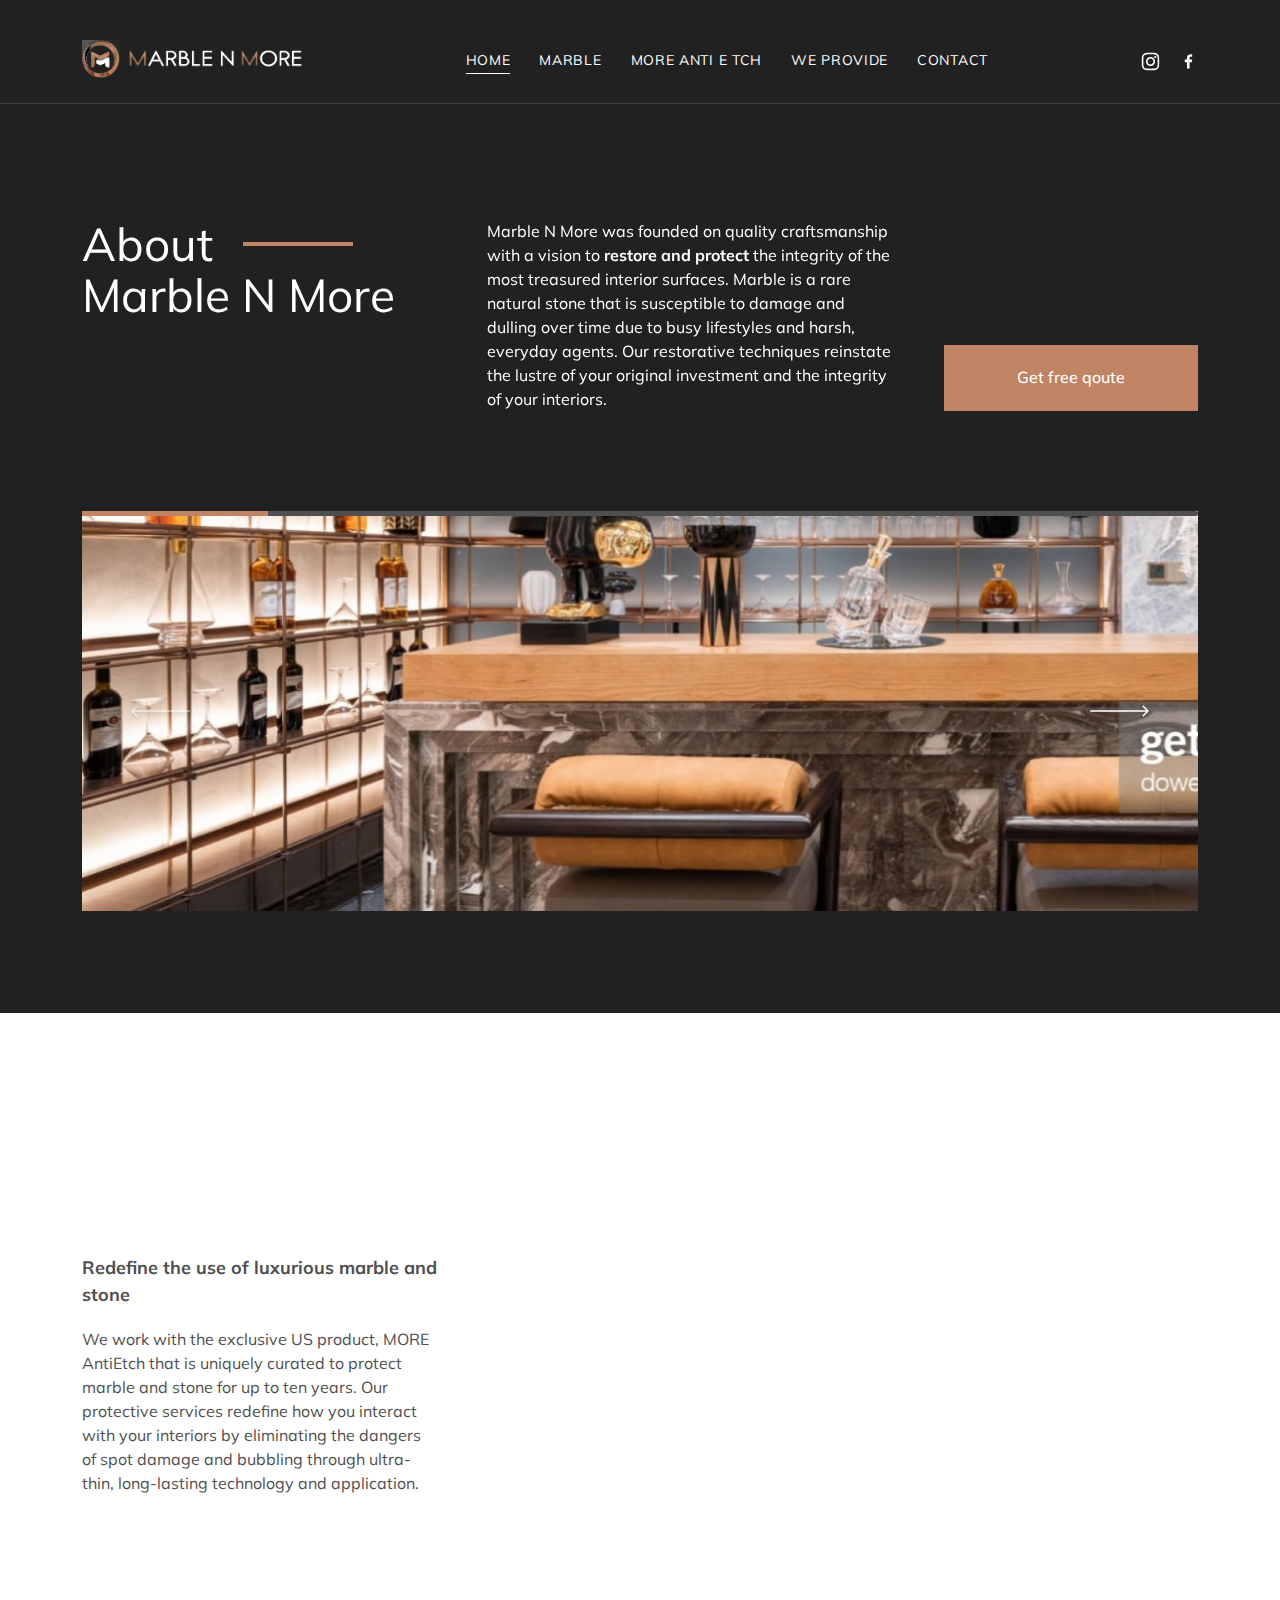
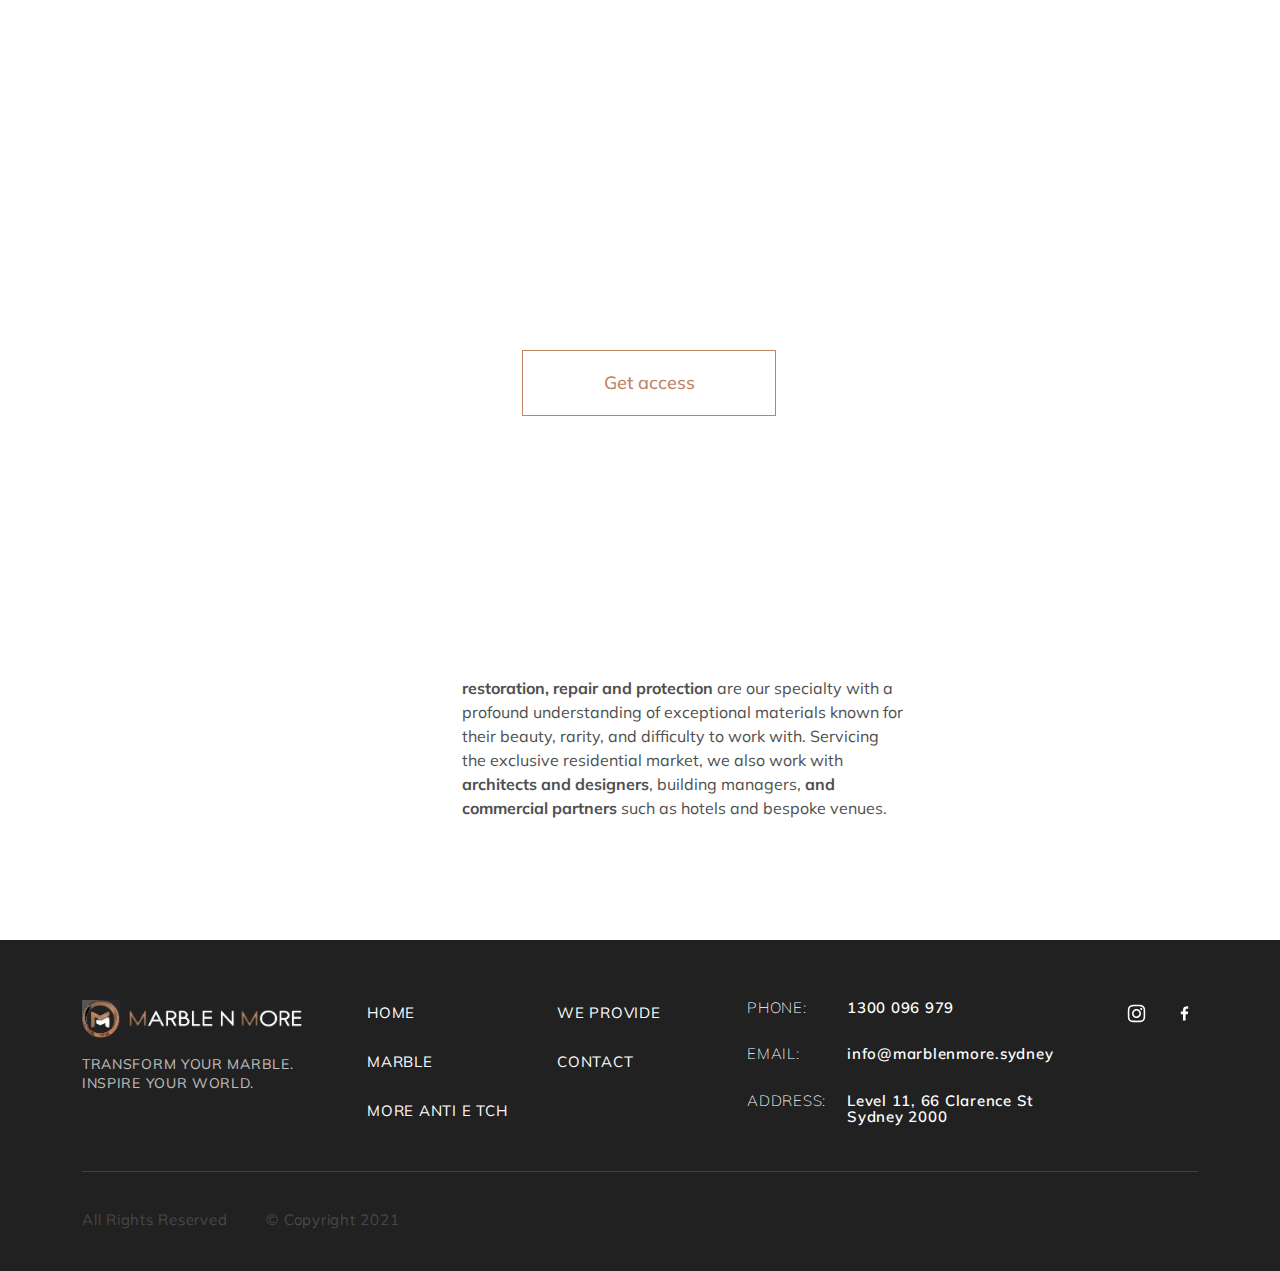
<file: index.html>
<!DOCTYPE html>
<html lang="en">

<head>
  <meta charset="UTF-8">
  <meta http-equiv="X-UA-Compatible" content="IE=edge">
  <meta name="viewport" content="width=device-width, initial-scale=1.0">
  <title>Marble</title>
  <link rel="icon" type="image/x-icon" href="img/favicon.png">
  <link rel="stylesheet" href="css/lib/bootstrap.min.css">
  <link rel="stylesheet" href="https://cdn.jsdelivr.net/npm/@fancyapps/ui/dist/fancybox.css" />
  <link rel="stylesheet" href="css/lib/jquery.formstyler.css">
  <link rel="stylesheet" href="css/lib/jquery.formstyler.theme.css">
  <link rel="stylesheet" href="css/lib/aos.css">
  <link rel="stylesheet" href="css/lib/swiper-bundle.min.css">
  <link rel="stylesheet" href="css/style.css">
</head>

<body>
  <div class="pagewrapper">
    <header class="header">
      <div class="container">
        <div class="row align-items-center">
          <div class="col-lg-3 col-9">
            <a href="index.html" class="header__logo">
              <img src="img/svg/header_logo.svg" alt="Marble N More">
            </a>
          </div>
          <div class="col-lg-7 col-3">
            <nav class="header__menu ">
              <ul>
                <li>
                  <a class="active" href="index.html">Home</a>
                </li>
                <li>
                  <a href="marble.html">Marble</a>
                </li>
                <li>
                  <a href="anti-etch.html">More Anti E tch</a>
                </li>
                <li>
                  <a href="we-provide.html">We provide</a>
                </li>
                <li>
                  <a href="contact.html">Contact</a>
                </li>
              </ul>
            </nav>
            <div class="burgerbtn">
              <span></span>
              <span></span>
              <span></span>
            </div>
            <nav class="mobile__menu ">
              <div class="container">
                <div class="mobile__menu-inner">
                  <ul>
                    <li>
                      <a href="index.html">Home</a>
                    </li>
                    <li>
                      <a href="marble.html">Marble</a>
                    </li>
                    <li>
                      <a href="anti-e-tch.html">More Anti E tch</a>
                    </li>
                    <li>
                      <a href="we-provide.html">We provide</a>
                    </li>
                    <li>
                      <a href="contact.html">Contact</a>
                    </li>
                  </ul>
                  <div class="mobile__social">
                    <a href="#">
                      <svg width="19" height="19" viewBox="0 0 19 19" fill="none" xmlns="http://www.w3.org/2000/svg">
                        <path fill-rule="evenodd" clip-rule="evenodd"
                          d="M5.90987 0.843754C6.8385 0.801004 7.13458 0.791504 9.50008 0.791504C11.8656 0.791504 12.1617 0.801796 13.0895 0.843754C14.0173 0.885712 14.6507 1.03375 15.2048 1.2483C15.7851 1.46759 16.3116 1.81038 16.747 2.25371C17.1903 2.68834 17.5323 3.214 17.7508 3.79509C17.9662 4.34925 18.1134 4.98259 18.1562 5.90884C18.1989 6.83905 18.2084 7.13513 18.2084 9.49984C18.2084 11.8653 18.1981 12.1614 18.1562 13.09C18.1142 14.0163 17.9662 14.6496 17.7508 15.2038C17.5323 15.785 17.1898 16.3115 16.747 16.7468C16.3116 17.1901 15.7851 17.5321 15.2048 17.7506C14.6507 17.9659 14.0173 18.1132 13.0911 18.1559C12.1617 18.1987 11.8656 18.2082 9.50008 18.2082C7.13458 18.2082 6.8385 18.1979 5.90987 18.1559C4.98362 18.114 4.35029 17.9659 3.79612 17.7506C3.21498 17.5321 2.68844 17.1895 2.25316 16.7468C1.81013 16.3119 1.46729 15.7856 1.24854 15.2046C1.034 14.6504 0.886748 14.0171 0.843998 13.0908C0.801248 12.1606 0.791748 11.8645 0.791748 9.49984C0.791748 7.13434 0.80204 6.83825 0.843998 5.91042C0.885956 4.98259 1.034 4.34925 1.24854 3.79509C1.46761 3.21407 1.81072 2.68779 2.25396 2.25292C2.68861 1.80998 3.21462 1.46715 3.79533 1.2483C4.3495 1.03375 4.98283 0.886504 5.90908 0.843754H5.90987ZM13.019 2.41125C12.1007 2.3693 11.8252 2.36059 9.50008 2.36059C7.17496 2.36059 6.89946 2.3693 5.98112 2.41125C5.13166 2.45005 4.67091 2.59175 4.36375 2.7113C3.95762 2.86963 3.66708 3.05725 3.36229 3.36205C3.07337 3.64313 2.85102 3.98531 2.71154 4.3635C2.592 4.67067 2.45029 5.13142 2.4115 5.98088C2.36954 6.89921 2.36083 7.17471 2.36083 9.49984C2.36083 11.825 2.36954 12.1005 2.4115 13.0188C2.45029 13.8683 2.592 14.329 2.71154 14.6362C2.85087 15.0138 3.07333 15.3566 3.36229 15.6376C3.64333 15.9266 3.98612 16.149 4.36375 16.2884C4.67091 16.4079 5.13166 16.5496 5.98112 16.5884C6.89946 16.6304 7.17416 16.6391 9.50008 16.6391C11.826 16.6391 12.1007 16.6304 13.019 16.5884C13.8685 16.5496 14.3292 16.4079 14.6364 16.2884C15.0425 16.13 15.3331 15.9424 15.6379 15.6376C15.9268 15.3566 16.1493 15.0138 16.2886 14.6362C16.4082 14.329 16.5499 13.8683 16.5887 13.0188C16.6306 12.1005 16.6393 11.825 16.6393 9.49984C16.6393 7.17471 16.6306 6.89921 16.5887 5.98088C16.5499 5.13142 16.4082 4.67067 16.2886 4.3635C16.1303 3.95738 15.9427 3.66684 15.6379 3.36205C15.3568 3.07314 15.0146 2.8508 14.6364 2.7113C14.3292 2.59175 13.8685 2.45005 13.019 2.41125ZM8.38779 12.1844C9.00898 12.443 9.70067 12.4779 10.3447 12.2831C10.9888 12.0884 11.5453 11.6761 11.9191 11.1166C12.2929 10.5572 12.461 9.88528 12.3945 9.21571C12.3279 8.54615 12.031 7.92044 11.5545 7.44546C11.2506 7.14184 10.8833 6.90935 10.4788 6.76474C10.0744 6.62013 9.64292 6.567 9.21547 6.60916C8.78803 6.65132 8.37524 6.78773 8.00684 7.00856C7.63844 7.2294 7.32359 7.52918 7.08495 7.8863C6.8463 8.24343 6.68981 8.64902 6.62674 9.07389C6.56366 9.49875 6.59558 9.93232 6.72017 10.3434C6.84477 10.7544 7.05896 11.1327 7.34732 11.4511C7.63567 11.7694 7.99103 12.0199 8.38779 12.1844ZM6.335 6.33475C6.75064 5.91911 7.24408 5.5894 7.78715 5.36446C8.33022 5.13951 8.91227 5.02373 9.50008 5.02373C10.0879 5.02373 10.6699 5.13951 11.213 5.36446C11.7561 5.5894 12.2495 5.91911 12.6652 6.33475C13.0808 6.7504 13.4105 7.24384 13.6355 7.78691C13.8604 8.32997 13.9762 8.91203 13.9762 9.49984C13.9762 10.0876 13.8604 10.6697 13.6355 11.2128C13.4105 11.7558 13.0808 12.2493 12.6652 12.6649C11.8257 13.5044 10.6872 13.9759 9.50008 13.9759C8.31294 13.9759 7.17443 13.5044 6.335 12.6649C5.49557 11.8255 5.02398 10.687 5.02398 9.49984C5.02398 8.3127 5.49557 7.17419 6.335 6.33475ZM14.9689 5.69034C15.0719 5.59317 15.1544 5.47633 15.2114 5.34673C15.2684 5.21713 15.2989 5.0774 15.301 4.93582C15.303 4.79424 15.2767 4.65369 15.2234 4.52248C15.1702 4.39127 15.0912 4.27207 14.991 4.17195C14.8909 4.07183 14.7717 3.99281 14.6405 3.93958C14.5093 3.88635 14.3688 3.85998 14.2272 3.86205C14.0856 3.86411 13.9459 3.89456 13.8163 3.9516C13.6867 4.00863 13.5698 4.09109 13.4727 4.19409C13.2837 4.3944 13.1802 4.66047 13.1843 4.93582C13.1883 5.21117 13.2994 5.47412 13.4942 5.66884C13.6889 5.86356 13.9518 5.97473 14.2272 5.97874C14.5025 5.98275 14.7686 5.8793 14.9689 5.69034Z"
                          fill="#c08465" />
                      </svg>
                    </a>
                    <a href="#">
                      <svg width="19" height="19" viewBox="0 0 19 19" fill="none" xmlns="http://www.w3.org/2000/svg">
                        <path
                          d="M10.6059 16.6228V10.1343H12.7949L13.1202 7.5938H10.6059V5.97563C10.6059 5.24255 10.8102 4.74063 11.8623 4.74063H13.1954V2.47568C12.5468 2.40616 11.8948 2.37259 11.2424 2.37513C9.30757 2.37513 7.97915 3.5563 7.97915 5.72468V7.58905H5.80444V10.1295H7.9839V16.6228H10.6059Z"
                          fill="#c08465" />
                      </svg>
                    </a>
                  </div>
                </div>
              </div>

            </nav>

          </div>
          <div class="col-lg-2 d-flex justify-content-end">
            <div class="header__social">
              <a href="#">
                <svg width="19" height="19" viewBox="0 0 19 19" fill="none" xmlns="http://www.w3.org/2000/svg">
                  <path fill-rule="evenodd" clip-rule="evenodd"
                    d="M5.90987 0.843754C6.8385 0.801004 7.13458 0.791504 9.50008 0.791504C11.8656 0.791504 12.1617 0.801796 13.0895 0.843754C14.0173 0.885712 14.6507 1.03375 15.2048 1.2483C15.7851 1.46759 16.3116 1.81038 16.747 2.25371C17.1903 2.68834 17.5323 3.214 17.7508 3.79509C17.9662 4.34925 18.1134 4.98259 18.1562 5.90884C18.1989 6.83905 18.2084 7.13513 18.2084 9.49984C18.2084 11.8653 18.1981 12.1614 18.1562 13.09C18.1142 14.0163 17.9662 14.6496 17.7508 15.2038C17.5323 15.785 17.1898 16.3115 16.747 16.7468C16.3116 17.1901 15.7851 17.5321 15.2048 17.7506C14.6507 17.9659 14.0173 18.1132 13.0911 18.1559C12.1617 18.1987 11.8656 18.2082 9.50008 18.2082C7.13458 18.2082 6.8385 18.1979 5.90987 18.1559C4.98362 18.114 4.35029 17.9659 3.79612 17.7506C3.21498 17.5321 2.68844 17.1895 2.25316 16.7468C1.81013 16.3119 1.46729 15.7856 1.24854 15.2046C1.034 14.6504 0.886748 14.0171 0.843998 13.0908C0.801248 12.1606 0.791748 11.8645 0.791748 9.49984C0.791748 7.13434 0.80204 6.83825 0.843998 5.91042C0.885956 4.98259 1.034 4.34925 1.24854 3.79509C1.46761 3.21407 1.81072 2.68779 2.25396 2.25292C2.68861 1.80998 3.21462 1.46715 3.79533 1.2483C4.3495 1.03375 4.98283 0.886504 5.90908 0.843754H5.90987ZM13.019 2.41125C12.1007 2.3693 11.8252 2.36059 9.50008 2.36059C7.17496 2.36059 6.89946 2.3693 5.98112 2.41125C5.13166 2.45005 4.67091 2.59175 4.36375 2.7113C3.95762 2.86963 3.66708 3.05725 3.36229 3.36205C3.07337 3.64313 2.85102 3.98531 2.71154 4.3635C2.592 4.67067 2.45029 5.13142 2.4115 5.98088C2.36954 6.89921 2.36083 7.17471 2.36083 9.49984C2.36083 11.825 2.36954 12.1005 2.4115 13.0188C2.45029 13.8683 2.592 14.329 2.71154 14.6362C2.85087 15.0138 3.07333 15.3566 3.36229 15.6376C3.64333 15.9266 3.98612 16.149 4.36375 16.2884C4.67091 16.4079 5.13166 16.5496 5.98112 16.5884C6.89946 16.6304 7.17416 16.6391 9.50008 16.6391C11.826 16.6391 12.1007 16.6304 13.019 16.5884C13.8685 16.5496 14.3292 16.4079 14.6364 16.2884C15.0425 16.13 15.3331 15.9424 15.6379 15.6376C15.9268 15.3566 16.1493 15.0138 16.2886 14.6362C16.4082 14.329 16.5499 13.8683 16.5887 13.0188C16.6306 12.1005 16.6393 11.825 16.6393 9.49984C16.6393 7.17471 16.6306 6.89921 16.5887 5.98088C16.5499 5.13142 16.4082 4.67067 16.2886 4.3635C16.1303 3.95738 15.9427 3.66684 15.6379 3.36205C15.3568 3.07314 15.0146 2.8508 14.6364 2.7113C14.3292 2.59175 13.8685 2.45005 13.019 2.41125ZM8.38779 12.1844C9.00898 12.443 9.70067 12.4779 10.3447 12.2831C10.9888 12.0884 11.5453 11.6761 11.9191 11.1166C12.2929 10.5572 12.461 9.88528 12.3945 9.21571C12.3279 8.54615 12.031 7.92044 11.5545 7.44546C11.2506 7.14184 10.8833 6.90935 10.4788 6.76474C10.0744 6.62013 9.64292 6.567 9.21547 6.60916C8.78803 6.65132 8.37524 6.78773 8.00684 7.00856C7.63844 7.2294 7.32359 7.52918 7.08495 7.8863C6.8463 8.24343 6.68981 8.64902 6.62674 9.07389C6.56366 9.49875 6.59558 9.93232 6.72017 10.3434C6.84477 10.7544 7.05896 11.1327 7.34732 11.4511C7.63567 11.7694 7.99103 12.0199 8.38779 12.1844ZM6.335 6.33475C6.75064 5.91911 7.24408 5.5894 7.78715 5.36446C8.33022 5.13951 8.91227 5.02373 9.50008 5.02373C10.0879 5.02373 10.6699 5.13951 11.213 5.36446C11.7561 5.5894 12.2495 5.91911 12.6652 6.33475C13.0808 6.7504 13.4105 7.24384 13.6355 7.78691C13.8604 8.32997 13.9762 8.91203 13.9762 9.49984C13.9762 10.0876 13.8604 10.6697 13.6355 11.2128C13.4105 11.7558 13.0808 12.2493 12.6652 12.6649C11.8257 13.5044 10.6872 13.9759 9.50008 13.9759C8.31294 13.9759 7.17443 13.5044 6.335 12.6649C5.49557 11.8255 5.02398 10.687 5.02398 9.49984C5.02398 8.3127 5.49557 7.17419 6.335 6.33475ZM14.9689 5.69034C15.0719 5.59317 15.1544 5.47633 15.2114 5.34673C15.2684 5.21713 15.2989 5.0774 15.301 4.93582C15.303 4.79424 15.2767 4.65369 15.2234 4.52248C15.1702 4.39127 15.0912 4.27207 14.991 4.17195C14.8909 4.07183 14.7717 3.99281 14.6405 3.93958C14.5093 3.88635 14.3688 3.85998 14.2272 3.86205C14.0856 3.86411 13.9459 3.89456 13.8163 3.9516C13.6867 4.00863 13.5698 4.09109 13.4727 4.19409C13.2837 4.3944 13.1802 4.66047 13.1843 4.93582C13.1883 5.21117 13.2994 5.47412 13.4942 5.66884C13.6889 5.86356 13.9518 5.97473 14.2272 5.97874C14.5025 5.98275 14.7686 5.8793 14.9689 5.69034Z"
                    fill="white" />
                </svg>
              </a>
              <a href="#">
                <svg width="19" height="19" viewBox="0 0 19 19" fill="none" xmlns="http://www.w3.org/2000/svg">
                  <path
                    d="M10.6059 16.6228V10.1343H12.7949L13.1202 7.5938H10.6059V5.97563C10.6059 5.24255 10.8102 4.74063 11.8623 4.74063H13.1954V2.47568C12.5468 2.40616 11.8948 2.37259 11.2424 2.37513C9.30757 2.37513 7.97915 3.5563 7.97915 5.72468V7.58905H5.80444V10.1295H7.9839V16.6228H10.6059Z"
                    fill="white" />
                </svg>
              </a>
            </div>
          </div>
        </div>
      </div>
    </header>

    <main class="main">
      <section class="welcomescreen">
        <div class="container">
          <div class="welcomescreen__top">
            <div class="row">
              <div class="col-xl-4 ">
                <div class="welcomescreen__title" data-aos="fade-right" data-aos-delay="100">
                  <h1>
                    <div class="welcomescreen__title-line" >
                      About
                      <i data-aos="lineanim" data-aos-delay="700"></i>
                    </div>
                    <span>Marble N More</span>
                  </h1>
                </div>
              </div>
              <div class="col-xl-8">
                <div class="welcomescreen__box">
                  <div class="welcomescreen__box-content" data-aos="zoom-in" data-aos-delay="200">

                    <p>
                      Marble N More was founded on quality craftsmanship with a vision to <b>restore and protect</b> the
                      integrity of the most treasured interior surfaces. Marble is a rare natural stone that is
                      susceptible to damage and dulling over time due to busy lifestyles and harsh, everyday agents. Our
                      restorative techniques reinstate the lustre of your original investment and the integrity of your
                      interiors.
                    </p>
                  </div>
                  <div class="welcomescreen__box-btn brownbtn" data-aos="fade-left" data-aos-delay="600">
                    <a href="contact.html">Get free qoute</a>
                  </div>
                </div>
              </div>
            </div>
          </div>
          <div class="welcomescreen__slider swiper" data-aos="flip-up" data-aos-duration="2000">

            <div class="swiper-wrapper">
              <div class="swiper-slide">
                <img src="img/welcomescreen__slide1.jpg" alt="marble">
              </div>
              <div class="swiper-slide">
                <img src="img/welcomescreen__slide1.jpg" alt="marble">
              </div>
              <div class="swiper-slide">
                <img src="img/welcomescreen__slide1.jpg" alt="marble">
              </div>
              <div class="swiper-slide">
                <img src="img/welcomescreen__slide1.jpg" alt="marble">
              </div>
              <div class="swiper-slide">
                <img src="img/welcomescreen__slide1.jpg" alt="marble">
              </div>
              <div class="swiper-slide">
                <img src="img/welcomescreen__slide1.jpg" alt="marble">
              </div>
            </div>

            <div class="welcomescreen__slider-next">
              <svg width="67" height="20" viewBox="0 0 67 20" fill="none" xmlns="http://www.w3.org/2000/svg">
                <g filter="url(#filter0_d_117_378)">
                  <path
                    d="M5 7.25024L4.25 7.25024L4.25 8.75024L5 8.75024L5 7.25024ZM62.5303 8.53057C62.8232 8.23768 62.8232 7.76281 62.5303 7.46991L57.7574 2.69694C57.4645 2.40405 56.9896 2.40405 56.6967 2.69694C56.4038 2.98984 56.4038 3.46471 56.6967 3.7576L60.9393 8.00024L56.6967 12.2429C56.4038 12.5358 56.4038 13.0106 56.6967 13.3035C56.9896 13.5964 57.4645 13.5964 57.7574 13.3035L62.5303 8.53057ZM5 8.75024L62 8.75024L62 7.25024L5 7.25024L5 8.75024Z"
                    fill="white" />
                </g>
                <defs>
                  <filter id="filter0_d_117_378" x="0.25" y="0.477295" width="66.5" height="19.0459"
                    filterUnits="userSpaceOnUse" color-interpolation-filters="sRGB">
                    <feFlood flood-opacity="0" result="BackgroundImageFix" />
                    <feColorMatrix in="SourceAlpha" type="matrix" values="0 0 0 0 0 0 0 0 0 0 0 0 0 0 0 0 0 0 127 0"
                      result="hardAlpha" />
                    <feOffset dy="2" />
                    <feGaussianBlur stdDeviation="2" />
                    <feComposite in2="hardAlpha" operator="out" />
                    <feColorMatrix type="matrix" values="0 0 0 0 0 0 0 0 0 0 0 0 0 0 0 0 0 0 0.25 0" />
                    <feBlend mode="normal" in2="BackgroundImageFix" result="effect1_dropShadow_117_378" />
                    <feBlend mode="normal" in="SourceGraphic" in2="effect1_dropShadow_117_378" result="shape" />
                  </filter>
                </defs>
              </svg>
            </div>
            <div class="welcomescreen__slider-prev">
              <svg width="67" height="20" viewBox="0 0 67 20" fill="none" xmlns="http://www.w3.org/2000/svg">
                <g filter="url(#filter0_d_117_377)">
                  <path
                    d="M62 7.25L62.75 7.25L62.75 8.75L62 8.75L62 7.25ZM4.46967 8.53033C4.17678 8.23744 4.17678 7.76256 4.46967 7.46967L9.24264 2.6967C9.53553 2.4038 10.0104 2.4038 10.3033 2.6967C10.5962 2.98959 10.5962 3.46446 10.3033 3.75736L6.06066 8L10.3033 12.2426C10.5962 12.5355 10.5962 13.0104 10.3033 13.3033C10.0104 13.5962 9.53553 13.5962 9.24264 13.3033L4.46967 8.53033ZM62 8.75L5 8.75L5 7.25L62 7.25L62 8.75Z"
                    fill="white" />
                </g>
                <defs>
                  <filter id="filter0_d_117_377" x="0.25" y="0.477051" width="66.5" height="19.0459"
                    filterUnits="userSpaceOnUse" color-interpolation-filters="sRGB">
                    <feFlood flood-opacity="0" result="BackgroundImageFix" />
                    <feColorMatrix in="SourceAlpha" type="matrix" values="0 0 0 0 0 0 0 0 0 0 0 0 0 0 0 0 0 0 127 0"
                      result="hardAlpha" />
                    <feOffset dy="2" />
                    <feGaussianBlur stdDeviation="2" />
                    <feComposite in2="hardAlpha" operator="out" />
                    <feColorMatrix type="matrix" values="0 0 0 0 0 0 0 0 0 0 0 0 0 0 0 0 0 0 0.25 0" />
                    <feBlend mode="normal" in2="BackgroundImageFix" result="effect1_dropShadow_117_377" />
                    <feBlend mode="normal" in="SourceGraphic" in2="effect1_dropShadow_117_377" result="shape" />
                  </filter>
                </defs>
              </svg>
            </div>
            <div class="swiper-scrollbar"></div>
          </div>


        </div>
      </section>

      <section class="info">
        <div class="container">
          <div class="row align-items-center">
            <div class="col-xl-4 col-lg-5">
              <div class="info__content">
                <div class="info__title" data-aos="fade-right" data-aos-delay="100">
                  <h2>
                    <div class="info__title-line">
                      We bring
                      <i data-aos="lineanim" data-aos-delay="700"></i>
                    </div>
                    <span>more to Marble</span>
                  </h2>
                </div>
                <div class="info__subtitle">
                  Redefine the use of luxurious marble and stone
                </div>
                <div class="info__text">
                  <p>
                    We work with the exclusive US product, MORE AntiEtch that is uniquely curated to protect marble and
                    stone for up to ten years. Our protective services redefine how you interact with your interiors by
                    eliminating the dangers of spot damage and bubbling through ultra-thin, long-lasting technology and
                    application.
                  </p>
                </div>
                <div class="info__btn brownbtn" data-aos="fade-right" data-aos-delay="200">
                  <a href="contact.html">
                    Get free qoute
                  </a>
                </div>

              </div>
            </div>
            <div class="col-xl-8 col-lg-7">
              <div class="info__img" data-aos="fade-left" data-aos-delay="300">
                <img src="img/info_img.jpg" alt="marble">
              </div>
            </div>
          </div>
        </div>
      </section>

      <section class="transform" style="background-image: url(img/transform__bg.jpg);">
        <div class="container">
          <div class="row align-items-center">
            <div class="col-lg-4 col-md-3">
              <div class="transform__img">
                <div id="scene" >
                  <div data-depth="0.2">
                    <img src="img/transform__img.png" alt="marble" data-aos="fade-right" data-aos-delay="200">
                  </div>
                </div>
              </div>
            </div>
            <div class="col-lg-8 col-md-9">
              <div class="transform__content">
                <h2>
                  Transform Your Interiors
                </h2>
                <p>
                  Get instant access to our premium services
                </p>
                <div class="transform__btn ">
                  <a href="contact.html">Get access</a>
                </div>
              </div>

            </div>
          </div>
        </div>
      </section>

      <section class="atmarble">
        <div class="container">
          <div class="row align-items-center">
            <div class="col-xl-4">
              <div class="atmarble__title" data-aos="fade-right" data-aos-delay="100">
                <h2>
                  <div class="atmarble__title-line">
                    At
                    <i data-aos="lineanim" data-aos-delay="800"></i>
                  </div>
                  <span>Marble N More</span>
                </h2>
              </div>
            </div>
            <div class="col-xl-8">
              <div class="atmarble__content">
                <div class="atmarble__text">
                  <p>
                    <b>restoration, repair and protection</b> are our specialty with a profound understanding of
                    exceptional materials known for their beauty, rarity, and difficulty to work with. Servicing the
                    exclusive residential market, we also work with <b>architects and designers</b>, building managers,
                    <b>and commercial partners</b> such as hotels and bespoke venues.
                  </p>
                </div>
                <div class="atmarble__btn brownbtn" data-aos="fade-left" data-aos-delay="600">
                  <a href="contact.html">Get free qoute</a>
                </div>
              </div>
            </div>
          </div>
        </div>
      </section>

    </main>

    <footer class="footer">
      <div class="container">
        <div class="footer__top">
          <div class="row justify-content-between">
            <div class="col-xl-3 col-md-4">
              <div class="footer__logo">
                <a href="index.html">
                  <img src="img/svg/header_logo.svg" alt="marble">
                </a>
                <p>
                  Transform your marble. Inspire your world.
                </p>
              </div>
            </div>
            <div class="col-xl-2 col-md-3">
              <div class="footer__menu">
                <ul>
                  <li>
                    <a href="index.html">home</a>
                  </li>
                  <li>
                    <a href="marble.html">marble</a>
                  </li>
                  <li>
                    <a href="anti-etch.html">More Anti E tch</a>
                  </li>
                </ul>
              </div>
            </div>
            <div class="col-xl-2 col-md-3">
              <div class="footer__menu">
                <ul>
                  <li>
                    <a href="we-provide.html">we provide</a>
                  </li>
                  <li>
                    <a href="contact.html">contact</a>
                  </li>
                </ul>
              </div>
            </div>
            <div class="col-xl-4 col-md-9">
              <div class="footer__info">
                <div class="footer__info-item">
                  <p>
                    phone:
                  </p>
                  <a href="tel:1300096979">1300 096 979</a>
                </div>
                <div class="footer__info-item">
                  <p>
                    email:
                  </p>
                  <a href="mailto:info@marblenmore.sydney">info@marblenmore.sydney</a>
                </div>
                <div class="footer__info-item">
                  <p>
                    Address:
                  </p>
                  <a target="_blank" href="https://goo.gl/maps/iC36eueqsLpxbJGV7">Level 11, 66 Clarence St Sydney
                    2000</a>
                </div>
              </div>
            </div>
            <div class="col-xl-1 col-md-3">
              <div class="footer__social">
                <a href="#">
                  <svg width="19" height="19" viewBox="0 0 19 19" fill="none" xmlns="http://www.w3.org/2000/svg">
                    <path fill-rule="evenodd" clip-rule="evenodd"
                      d="M5.90987 0.843754C6.8385 0.801004 7.13458 0.791504 9.50008 0.791504C11.8656 0.791504 12.1617 0.801796 13.0895 0.843754C14.0173 0.885712 14.6507 1.03375 15.2048 1.2483C15.7851 1.46759 16.3116 1.81038 16.747 2.25371C17.1903 2.68834 17.5323 3.214 17.7508 3.79509C17.9662 4.34925 18.1134 4.98259 18.1562 5.90884C18.1989 6.83905 18.2084 7.13513 18.2084 9.49984C18.2084 11.8653 18.1981 12.1614 18.1562 13.09C18.1142 14.0163 17.9662 14.6496 17.7508 15.2038C17.5323 15.785 17.1898 16.3115 16.747 16.7468C16.3116 17.1901 15.7851 17.5321 15.2048 17.7506C14.6507 17.9659 14.0173 18.1132 13.0911 18.1559C12.1617 18.1987 11.8656 18.2082 9.50008 18.2082C7.13458 18.2082 6.8385 18.1979 5.90987 18.1559C4.98362 18.114 4.35029 17.9659 3.79612 17.7506C3.21498 17.5321 2.68844 17.1895 2.25316 16.7468C1.81013 16.3119 1.46729 15.7856 1.24854 15.2046C1.034 14.6504 0.886748 14.0171 0.843998 13.0908C0.801248 12.1606 0.791748 11.8645 0.791748 9.49984C0.791748 7.13434 0.80204 6.83825 0.843998 5.91042C0.885956 4.98259 1.034 4.34925 1.24854 3.79509C1.46761 3.21407 1.81072 2.68779 2.25396 2.25292C2.68861 1.80998 3.21462 1.46715 3.79533 1.2483C4.3495 1.03375 4.98283 0.886504 5.90908 0.843754H5.90987ZM13.019 2.41125C12.1007 2.3693 11.8252 2.36059 9.50008 2.36059C7.17496 2.36059 6.89946 2.3693 5.98112 2.41125C5.13166 2.45005 4.67091 2.59175 4.36375 2.7113C3.95762 2.86963 3.66708 3.05725 3.36229 3.36205C3.07337 3.64313 2.85102 3.98531 2.71154 4.3635C2.592 4.67067 2.45029 5.13142 2.4115 5.98088C2.36954 6.89921 2.36083 7.17471 2.36083 9.49984C2.36083 11.825 2.36954 12.1005 2.4115 13.0188C2.45029 13.8683 2.592 14.329 2.71154 14.6362C2.85087 15.0138 3.07333 15.3566 3.36229 15.6376C3.64333 15.9266 3.98612 16.149 4.36375 16.2884C4.67091 16.4079 5.13166 16.5496 5.98112 16.5884C6.89946 16.6304 7.17416 16.6391 9.50008 16.6391C11.826 16.6391 12.1007 16.6304 13.019 16.5884C13.8685 16.5496 14.3292 16.4079 14.6364 16.2884C15.0425 16.13 15.3331 15.9424 15.6379 15.6376C15.9268 15.3566 16.1493 15.0138 16.2886 14.6362C16.4082 14.329 16.5499 13.8683 16.5887 13.0188C16.6306 12.1005 16.6393 11.825 16.6393 9.49984C16.6393 7.17471 16.6306 6.89921 16.5887 5.98088C16.5499 5.13142 16.4082 4.67067 16.2886 4.3635C16.1303 3.95738 15.9427 3.66684 15.6379 3.36205C15.3568 3.07314 15.0146 2.8508 14.6364 2.7113C14.3292 2.59175 13.8685 2.45005 13.019 2.41125ZM8.38779 12.1844C9.00898 12.443 9.70067 12.4779 10.3447 12.2831C10.9888 12.0884 11.5453 11.6761 11.9191 11.1166C12.2929 10.5572 12.461 9.88528 12.3945 9.21571C12.3279 8.54615 12.031 7.92044 11.5545 7.44546C11.2506 7.14184 10.8833 6.90935 10.4788 6.76474C10.0744 6.62013 9.64292 6.567 9.21547 6.60916C8.78803 6.65132 8.37524 6.78773 8.00684 7.00856C7.63844 7.2294 7.32359 7.52918 7.08495 7.8863C6.8463 8.24343 6.68981 8.64902 6.62674 9.07389C6.56366 9.49875 6.59558 9.93232 6.72017 10.3434C6.84477 10.7544 7.05896 11.1327 7.34732 11.4511C7.63567 11.7694 7.99103 12.0199 8.38779 12.1844ZM6.335 6.33475C6.75064 5.91911 7.24408 5.5894 7.78715 5.36446C8.33022 5.13951 8.91227 5.02373 9.50008 5.02373C10.0879 5.02373 10.6699 5.13951 11.213 5.36446C11.7561 5.5894 12.2495 5.91911 12.6652 6.33475C13.0808 6.7504 13.4105 7.24384 13.6355 7.78691C13.8604 8.32997 13.9762 8.91203 13.9762 9.49984C13.9762 10.0876 13.8604 10.6697 13.6355 11.2128C13.4105 11.7558 13.0808 12.2493 12.6652 12.6649C11.8257 13.5044 10.6872 13.9759 9.50008 13.9759C8.31294 13.9759 7.17443 13.5044 6.335 12.6649C5.49557 11.8255 5.02398 10.687 5.02398 9.49984C5.02398 8.3127 5.49557 7.17419 6.335 6.33475ZM14.9689 5.69034C15.0719 5.59317 15.1544 5.47633 15.2114 5.34673C15.2684 5.21713 15.2989 5.0774 15.301 4.93582C15.303 4.79424 15.2767 4.65369 15.2234 4.52248C15.1702 4.39127 15.0912 4.27207 14.991 4.17195C14.8909 4.07183 14.7717 3.99281 14.6405 3.93958C14.5093 3.88635 14.3688 3.85998 14.2272 3.86205C14.0856 3.86411 13.9459 3.89456 13.8163 3.9516C13.6867 4.00863 13.5698 4.09109 13.4727 4.19409C13.2837 4.3944 13.1802 4.66047 13.1843 4.93582C13.1883 5.21117 13.2994 5.47412 13.4942 5.66884C13.6889 5.86356 13.9518 5.97473 14.2272 5.97874C14.5025 5.98275 14.7686 5.8793 14.9689 5.69034Z"
                      fill="white" />
                  </svg>
                </a>
                <a href="#">
                  <svg width="19" height="19" viewBox="0 0 19 19" fill="none" xmlns="http://www.w3.org/2000/svg">
                    <path
                      d="M10.6059 16.6228V10.1343H12.7949L13.1202 7.5938H10.6059V5.97563C10.6059 5.24255 10.8102 4.74063 11.8623 4.74063H13.1954V2.47568C12.5468 2.40616 11.8948 2.37259 11.2424 2.37513C9.30757 2.37513 7.97915 3.5563 7.97915 5.72468V7.58905H5.80444V10.1295H7.9839V16.6228H10.6059Z"
                      fill="white" />
                  </svg>
                </a>
              </div>
            </div>
          </div>
        </div>
        <div class="footer__bottom">
          <p>
            All Rights Reserved
          </p>
          <p>
            © Copyright 2021
          </p>
        </div>

      </div>

    </footer>
  </div>


  <script src="js/lib/jquery.js"></script>
  <script src="js/lib/parallax.js"></script>
  <script src="js/lib/aos.js"></script>
  <script src="js/lib/jquery.formstyler.min.js"></script>
  <script src="js/lib/bootstrap.min.js"></script>
  <script src="https://cdn.jsdelivr.net/npm/@fancyapps/ui@4.0/dist/fancybox.umd.js"></script>
  <script src="js/lib/swiper-bundle.min.js"></script>
  <script src="js/main.js"></script>


</body>

</html>
</file>
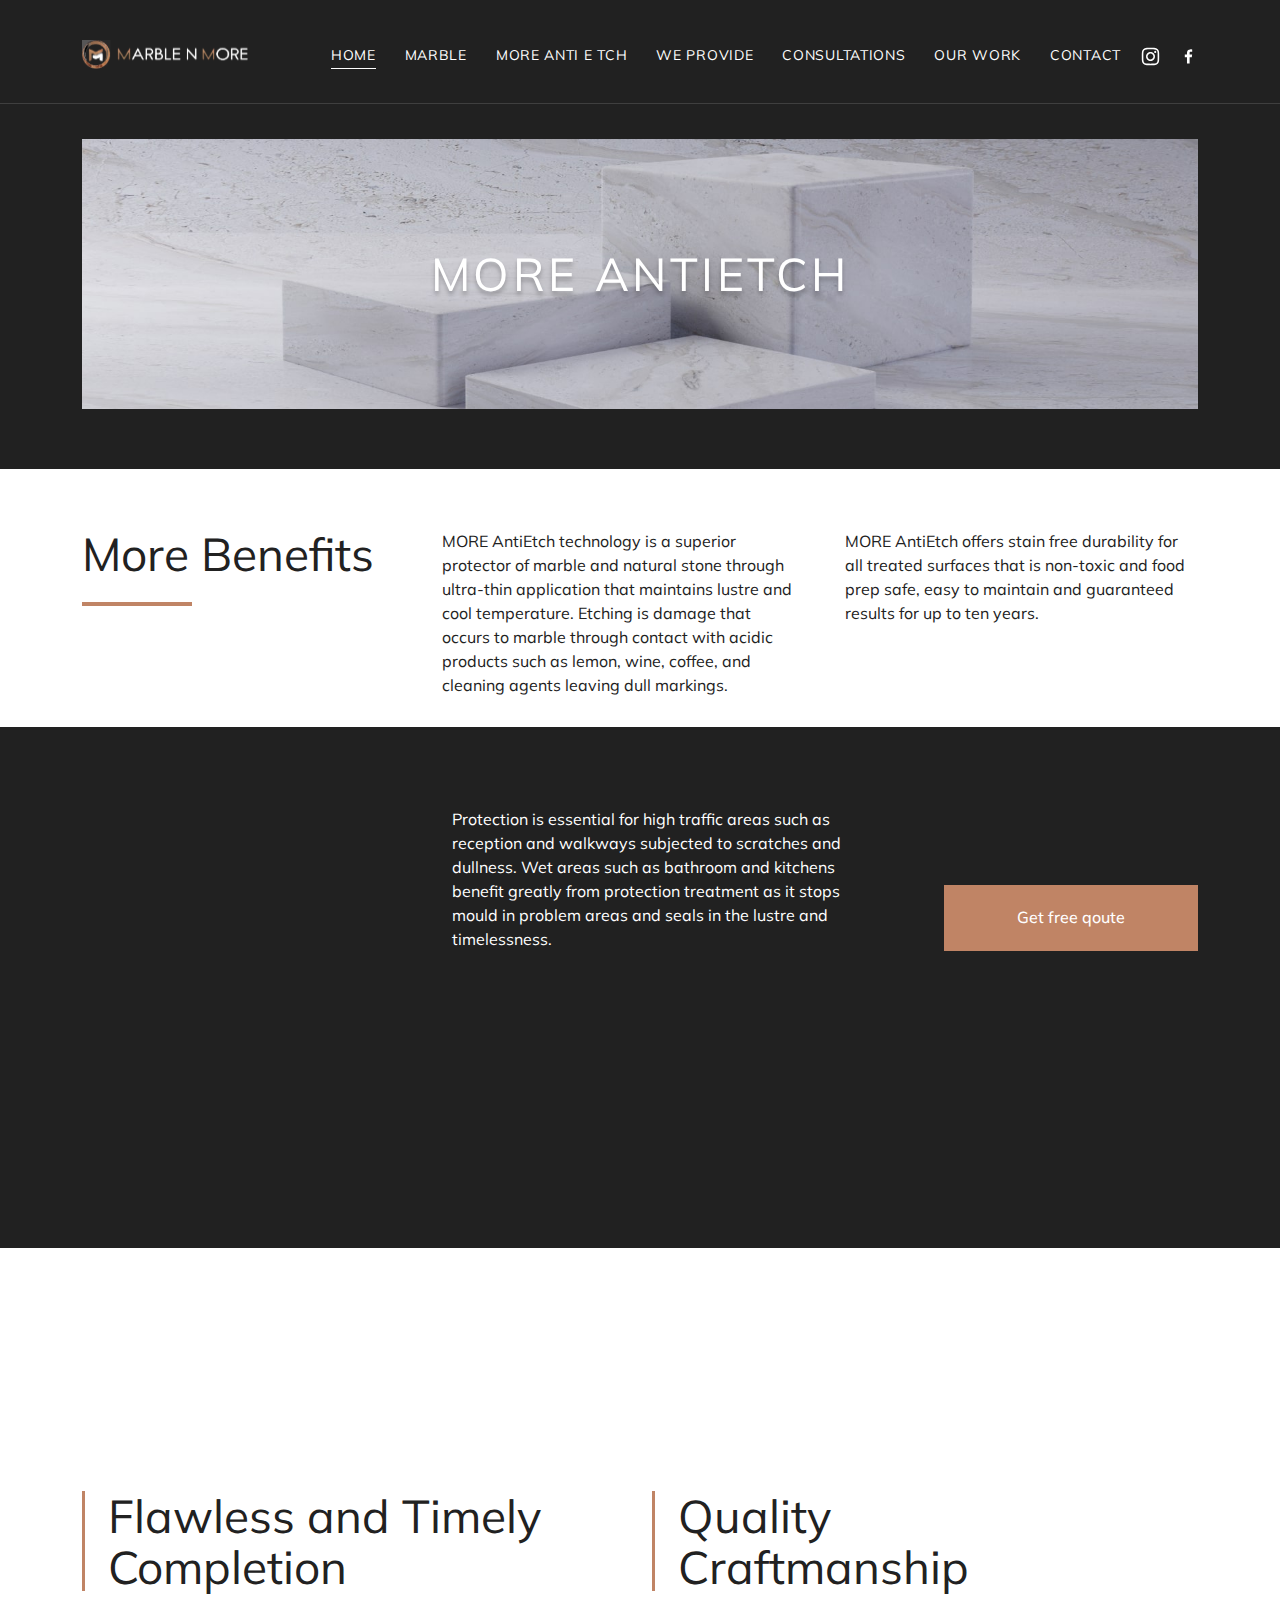
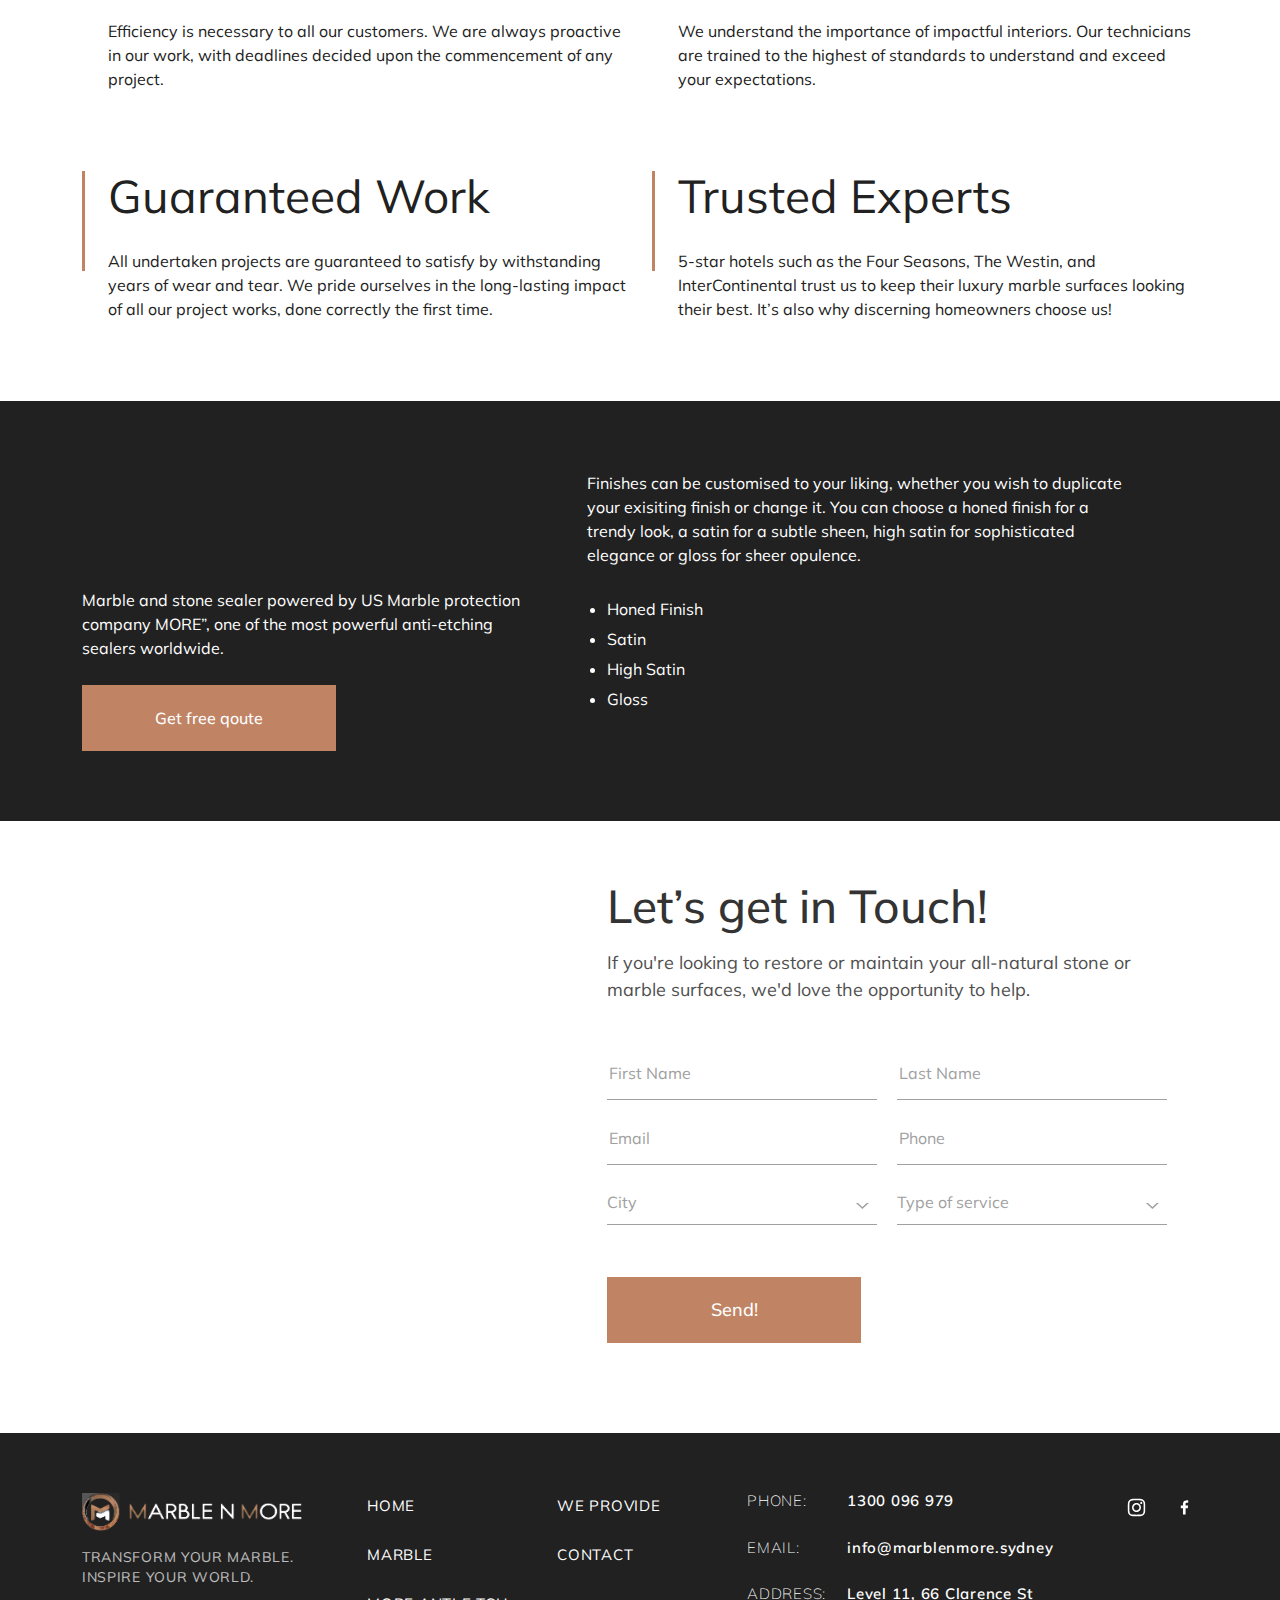
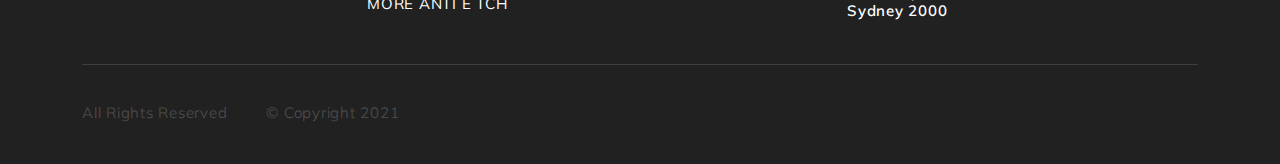
<file: anti-etch.html>
<!DOCTYPE html>
<html lang="en">

<head>
  <meta charset="UTF-8">
  <meta http-equiv="X-UA-Compatible" content="IE=edge">
  <meta name="viewport" content="width=device-width, initial-scale=1.0">
  <title>Marble</title>
  <link rel="icon" type="image/x-icon" href="img/favicon.png">
  <link rel="stylesheet" href="css/lib/bootstrap.min.css">
  <link rel="stylesheet" href="https://cdn.jsdelivr.net/npm/@fancyapps/ui/dist/fancybox.css" />
  <link rel="stylesheet" href="css/lib/jquery.formstyler.css">
  <link rel="stylesheet" href="css/lib/jquery.formstyler.theme.css">
  <link rel="stylesheet" href="css/lib/aos.css">
  <link rel="stylesheet" href="css/lib/swiper-bundle.min.css">
  <link rel="stylesheet" href="css/style.css">
</head>

<body>
  <div class="pagewrapper">

    <header class="header">
      <div class="container">
        <div class="row align-items-center">
          <div class="col-lg-2 col-9">
            <a href="index.html" class="header__logo">
              <img src="img/svg/header_logo.svg" alt="Marble N More">
            </a>
          </div>
          <div class="col-lg-10 col-3 d-flex justify-content-end">
            <nav class="header__menu ">
              <ul>
                <li>
                  <a class="active" href="index.html">Home</a>
                </li>
                <li>
                  <a href="marble.html">Marble</a>
                </li>
                <li>
                  <a href="anti-etch.html">More Anti E tch</a>
                </li>
                <li>
                  <a href="we-provide.html">We provide</a>
                </li>
                <li>
                  <a href="consultation.html">CONSULTATIONS</a>
                </li>
                <li>
                  <a href="our-work.html">OUR WORK</a>
                </li>
                <li>
                  <a href="contact.html">Contact</a>
                </li>
              </ul>
            </nav>
            <div class="burgerbtn">
              <span></span>
              <span></span>
              <span></span>
            </div>
            <nav class="mobile__menu ">
              <div class="container">
                <div class="mobile__menu-inner">
                  <ul>
                    <li>
                      <a href="index.html">Home</a>
                    </li>
                    <li>
                      <a href="marble.html">Marble</a>
                    </li>
                    <li>
                      <a href="anti-e-tch.html">More Anti E tch</a>
                    </li>
                    <li>
                      <a href="we-provide.html">We provide</a>
                    </li>
                    <li>
                      <a href="consultation.html">CONSULTATIONS</a>
                    </li>
                    <li>
                      <a href="our-work.html">OUR WORK</a>
                    </li>
                    <li>
                      <a href="contact.html">Contact</a>
                    </li>
                  </ul>
                  <div class="mobile__social">
                    <a href="#">
                      <svg width="19" height="19" viewBox="0 0 19 19" fill="none" xmlns="http://www.w3.org/2000/svg">
                        <path fill-rule="evenodd" clip-rule="evenodd"
                          d="M5.90987 0.843754C6.8385 0.801004 7.13458 0.791504 9.50008 0.791504C11.8656 0.791504 12.1617 0.801796 13.0895 0.843754C14.0173 0.885712 14.6507 1.03375 15.2048 1.2483C15.7851 1.46759 16.3116 1.81038 16.747 2.25371C17.1903 2.68834 17.5323 3.214 17.7508 3.79509C17.9662 4.34925 18.1134 4.98259 18.1562 5.90884C18.1989 6.83905 18.2084 7.13513 18.2084 9.49984C18.2084 11.8653 18.1981 12.1614 18.1562 13.09C18.1142 14.0163 17.9662 14.6496 17.7508 15.2038C17.5323 15.785 17.1898 16.3115 16.747 16.7468C16.3116 17.1901 15.7851 17.5321 15.2048 17.7506C14.6507 17.9659 14.0173 18.1132 13.0911 18.1559C12.1617 18.1987 11.8656 18.2082 9.50008 18.2082C7.13458 18.2082 6.8385 18.1979 5.90987 18.1559C4.98362 18.114 4.35029 17.9659 3.79612 17.7506C3.21498 17.5321 2.68844 17.1895 2.25316 16.7468C1.81013 16.3119 1.46729 15.7856 1.24854 15.2046C1.034 14.6504 0.886748 14.0171 0.843998 13.0908C0.801248 12.1606 0.791748 11.8645 0.791748 9.49984C0.791748 7.13434 0.80204 6.83825 0.843998 5.91042C0.885956 4.98259 1.034 4.34925 1.24854 3.79509C1.46761 3.21407 1.81072 2.68779 2.25396 2.25292C2.68861 1.80998 3.21462 1.46715 3.79533 1.2483C4.3495 1.03375 4.98283 0.886504 5.90908 0.843754H5.90987ZM13.019 2.41125C12.1007 2.3693 11.8252 2.36059 9.50008 2.36059C7.17496 2.36059 6.89946 2.3693 5.98112 2.41125C5.13166 2.45005 4.67091 2.59175 4.36375 2.7113C3.95762 2.86963 3.66708 3.05725 3.36229 3.36205C3.07337 3.64313 2.85102 3.98531 2.71154 4.3635C2.592 4.67067 2.45029 5.13142 2.4115 5.98088C2.36954 6.89921 2.36083 7.17471 2.36083 9.49984C2.36083 11.825 2.36954 12.1005 2.4115 13.0188C2.45029 13.8683 2.592 14.329 2.71154 14.6362C2.85087 15.0138 3.07333 15.3566 3.36229 15.6376C3.64333 15.9266 3.98612 16.149 4.36375 16.2884C4.67091 16.4079 5.13166 16.5496 5.98112 16.5884C6.89946 16.6304 7.17416 16.6391 9.50008 16.6391C11.826 16.6391 12.1007 16.6304 13.019 16.5884C13.8685 16.5496 14.3292 16.4079 14.6364 16.2884C15.0425 16.13 15.3331 15.9424 15.6379 15.6376C15.9268 15.3566 16.1493 15.0138 16.2886 14.6362C16.4082 14.329 16.5499 13.8683 16.5887 13.0188C16.6306 12.1005 16.6393 11.825 16.6393 9.49984C16.6393 7.17471 16.6306 6.89921 16.5887 5.98088C16.5499 5.13142 16.4082 4.67067 16.2886 4.3635C16.1303 3.95738 15.9427 3.66684 15.6379 3.36205C15.3568 3.07314 15.0146 2.8508 14.6364 2.7113C14.3292 2.59175 13.8685 2.45005 13.019 2.41125ZM8.38779 12.1844C9.00898 12.443 9.70067 12.4779 10.3447 12.2831C10.9888 12.0884 11.5453 11.6761 11.9191 11.1166C12.2929 10.5572 12.461 9.88528 12.3945 9.21571C12.3279 8.54615 12.031 7.92044 11.5545 7.44546C11.2506 7.14184 10.8833 6.90935 10.4788 6.76474C10.0744 6.62013 9.64292 6.567 9.21547 6.60916C8.78803 6.65132 8.37524 6.78773 8.00684 7.00856C7.63844 7.2294 7.32359 7.52918 7.08495 7.8863C6.8463 8.24343 6.68981 8.64902 6.62674 9.07389C6.56366 9.49875 6.59558 9.93232 6.72017 10.3434C6.84477 10.7544 7.05896 11.1327 7.34732 11.4511C7.63567 11.7694 7.99103 12.0199 8.38779 12.1844ZM6.335 6.33475C6.75064 5.91911 7.24408 5.5894 7.78715 5.36446C8.33022 5.13951 8.91227 5.02373 9.50008 5.02373C10.0879 5.02373 10.6699 5.13951 11.213 5.36446C11.7561 5.5894 12.2495 5.91911 12.6652 6.33475C13.0808 6.7504 13.4105 7.24384 13.6355 7.78691C13.8604 8.32997 13.9762 8.91203 13.9762 9.49984C13.9762 10.0876 13.8604 10.6697 13.6355 11.2128C13.4105 11.7558 13.0808 12.2493 12.6652 12.6649C11.8257 13.5044 10.6872 13.9759 9.50008 13.9759C8.31294 13.9759 7.17443 13.5044 6.335 12.6649C5.49557 11.8255 5.02398 10.687 5.02398 9.49984C5.02398 8.3127 5.49557 7.17419 6.335 6.33475ZM14.9689 5.69034C15.0719 5.59317 15.1544 5.47633 15.2114 5.34673C15.2684 5.21713 15.2989 5.0774 15.301 4.93582C15.303 4.79424 15.2767 4.65369 15.2234 4.52248C15.1702 4.39127 15.0912 4.27207 14.991 4.17195C14.8909 4.07183 14.7717 3.99281 14.6405 3.93958C14.5093 3.88635 14.3688 3.85998 14.2272 3.86205C14.0856 3.86411 13.9459 3.89456 13.8163 3.9516C13.6867 4.00863 13.5698 4.09109 13.4727 4.19409C13.2837 4.3944 13.1802 4.66047 13.1843 4.93582C13.1883 5.21117 13.2994 5.47412 13.4942 5.66884C13.6889 5.86356 13.9518 5.97473 14.2272 5.97874C14.5025 5.98275 14.7686 5.8793 14.9689 5.69034Z"
                          fill="#c08465" />
                      </svg>
                    </a>
                    <a href="#">
                      <svg width="19" height="19" viewBox="0 0 19 19" fill="none" xmlns="http://www.w3.org/2000/svg">
                        <path
                          d="M10.6059 16.6228V10.1343H12.7949L13.1202 7.5938H10.6059V5.97563C10.6059 5.24255 10.8102 4.74063 11.8623 4.74063H13.1954V2.47568C12.5468 2.40616 11.8948 2.37259 11.2424 2.37513C9.30757 2.37513 7.97915 3.5563 7.97915 5.72468V7.58905H5.80444V10.1295H7.9839V16.6228H10.6059Z"
                          fill="#c08465" />
                      </svg>
                    </a>
                  </div>
                </div>
              </div>

            </nav>
            <div class="header__social">
              <a href="#">
                <svg width="19" height="19" viewBox="0 0 19 19" fill="none" xmlns="http://www.w3.org/2000/svg">
                  <path fill-rule="evenodd" clip-rule="evenodd"
                    d="M5.90987 0.843754C6.8385 0.801004 7.13458 0.791504 9.50008 0.791504C11.8656 0.791504 12.1617 0.801796 13.0895 0.843754C14.0173 0.885712 14.6507 1.03375 15.2048 1.2483C15.7851 1.46759 16.3116 1.81038 16.747 2.25371C17.1903 2.68834 17.5323 3.214 17.7508 3.79509C17.9662 4.34925 18.1134 4.98259 18.1562 5.90884C18.1989 6.83905 18.2084 7.13513 18.2084 9.49984C18.2084 11.8653 18.1981 12.1614 18.1562 13.09C18.1142 14.0163 17.9662 14.6496 17.7508 15.2038C17.5323 15.785 17.1898 16.3115 16.747 16.7468C16.3116 17.1901 15.7851 17.5321 15.2048 17.7506C14.6507 17.9659 14.0173 18.1132 13.0911 18.1559C12.1617 18.1987 11.8656 18.2082 9.50008 18.2082C7.13458 18.2082 6.8385 18.1979 5.90987 18.1559C4.98362 18.114 4.35029 17.9659 3.79612 17.7506C3.21498 17.5321 2.68844 17.1895 2.25316 16.7468C1.81013 16.3119 1.46729 15.7856 1.24854 15.2046C1.034 14.6504 0.886748 14.0171 0.843998 13.0908C0.801248 12.1606 0.791748 11.8645 0.791748 9.49984C0.791748 7.13434 0.80204 6.83825 0.843998 5.91042C0.885956 4.98259 1.034 4.34925 1.24854 3.79509C1.46761 3.21407 1.81072 2.68779 2.25396 2.25292C2.68861 1.80998 3.21462 1.46715 3.79533 1.2483C4.3495 1.03375 4.98283 0.886504 5.90908 0.843754H5.90987ZM13.019 2.41125C12.1007 2.3693 11.8252 2.36059 9.50008 2.36059C7.17496 2.36059 6.89946 2.3693 5.98112 2.41125C5.13166 2.45005 4.67091 2.59175 4.36375 2.7113C3.95762 2.86963 3.66708 3.05725 3.36229 3.36205C3.07337 3.64313 2.85102 3.98531 2.71154 4.3635C2.592 4.67067 2.45029 5.13142 2.4115 5.98088C2.36954 6.89921 2.36083 7.17471 2.36083 9.49984C2.36083 11.825 2.36954 12.1005 2.4115 13.0188C2.45029 13.8683 2.592 14.329 2.71154 14.6362C2.85087 15.0138 3.07333 15.3566 3.36229 15.6376C3.64333 15.9266 3.98612 16.149 4.36375 16.2884C4.67091 16.4079 5.13166 16.5496 5.98112 16.5884C6.89946 16.6304 7.17416 16.6391 9.50008 16.6391C11.826 16.6391 12.1007 16.6304 13.019 16.5884C13.8685 16.5496 14.3292 16.4079 14.6364 16.2884C15.0425 16.13 15.3331 15.9424 15.6379 15.6376C15.9268 15.3566 16.1493 15.0138 16.2886 14.6362C16.4082 14.329 16.5499 13.8683 16.5887 13.0188C16.6306 12.1005 16.6393 11.825 16.6393 9.49984C16.6393 7.17471 16.6306 6.89921 16.5887 5.98088C16.5499 5.13142 16.4082 4.67067 16.2886 4.3635C16.1303 3.95738 15.9427 3.66684 15.6379 3.36205C15.3568 3.07314 15.0146 2.8508 14.6364 2.7113C14.3292 2.59175 13.8685 2.45005 13.019 2.41125ZM8.38779 12.1844C9.00898 12.443 9.70067 12.4779 10.3447 12.2831C10.9888 12.0884 11.5453 11.6761 11.9191 11.1166C12.2929 10.5572 12.461 9.88528 12.3945 9.21571C12.3279 8.54615 12.031 7.92044 11.5545 7.44546C11.2506 7.14184 10.8833 6.90935 10.4788 6.76474C10.0744 6.62013 9.64292 6.567 9.21547 6.60916C8.78803 6.65132 8.37524 6.78773 8.00684 7.00856C7.63844 7.2294 7.32359 7.52918 7.08495 7.8863C6.8463 8.24343 6.68981 8.64902 6.62674 9.07389C6.56366 9.49875 6.59558 9.93232 6.72017 10.3434C6.84477 10.7544 7.05896 11.1327 7.34732 11.4511C7.63567 11.7694 7.99103 12.0199 8.38779 12.1844ZM6.335 6.33475C6.75064 5.91911 7.24408 5.5894 7.78715 5.36446C8.33022 5.13951 8.91227 5.02373 9.50008 5.02373C10.0879 5.02373 10.6699 5.13951 11.213 5.36446C11.7561 5.5894 12.2495 5.91911 12.6652 6.33475C13.0808 6.7504 13.4105 7.24384 13.6355 7.78691C13.8604 8.32997 13.9762 8.91203 13.9762 9.49984C13.9762 10.0876 13.8604 10.6697 13.6355 11.2128C13.4105 11.7558 13.0808 12.2493 12.6652 12.6649C11.8257 13.5044 10.6872 13.9759 9.50008 13.9759C8.31294 13.9759 7.17443 13.5044 6.335 12.6649C5.49557 11.8255 5.02398 10.687 5.02398 9.49984C5.02398 8.3127 5.49557 7.17419 6.335 6.33475ZM14.9689 5.69034C15.0719 5.59317 15.1544 5.47633 15.2114 5.34673C15.2684 5.21713 15.2989 5.0774 15.301 4.93582C15.303 4.79424 15.2767 4.65369 15.2234 4.52248C15.1702 4.39127 15.0912 4.27207 14.991 4.17195C14.8909 4.07183 14.7717 3.99281 14.6405 3.93958C14.5093 3.88635 14.3688 3.85998 14.2272 3.86205C14.0856 3.86411 13.9459 3.89456 13.8163 3.9516C13.6867 4.00863 13.5698 4.09109 13.4727 4.19409C13.2837 4.3944 13.1802 4.66047 13.1843 4.93582C13.1883 5.21117 13.2994 5.47412 13.4942 5.66884C13.6889 5.86356 13.9518 5.97473 14.2272 5.97874C14.5025 5.98275 14.7686 5.8793 14.9689 5.69034Z"
                    fill="white" />
                </svg>
              </a>
              <a href="#">
                <svg width="19" height="19" viewBox="0 0 19 19" fill="none" xmlns="http://www.w3.org/2000/svg">
                  <path
                    d="M10.6059 16.6228V10.1343H12.7949L13.1202 7.5938H10.6059V5.97563C10.6059 5.24255 10.8102 4.74063 11.8623 4.74063H13.1954V2.47568C12.5468 2.40616 11.8948 2.37259 11.2424 2.37513C9.30757 2.37513 7.97915 3.5563 7.97915 5.72468V7.58905H5.80444V10.1295H7.9839V16.6228H10.6059Z"
                    fill="white" />
                </svg>
              </a>
            </div>
          </div>
        </div>
      </div>
    </header>

    <main class="main">

      <section class="toppage">
        <div class="container">
          <div class="toppage__img" data-aos="flip-up" data-aos-duration="1200">
            <img src="img/antietch_toppage_bg.jpg" alt="Marble">
            <div class="toppage__title section-title">
              <h1>
                More AntiEtch
              </h1>
            </div>
          </div>
        </div>
      </section>

      <section class="marbletext">
        <div class="container">
          <div class="marbletext__inner">
            <div class="marbletext__title section-title">
              <h2>
                More Benefits
              </h2>
              <i data-aos="lineanim" data-aos-delay="700"></i>
            </div>
            <div class="marbletext__content">
              <p>
                MORE AntiEtch technology is a superior protector of marble and natural stone through ultra-thin
                application that maintains lustre and cool temperature. Etching is damage that occurs to marble through
                contact with acidic products such as lemon, wine, coffee, and cleaning agents leaving dull markings.
              </p>
              <p>
                MORE AntiEtch offers stain free durability for all treated surfaces that is non-toxic and food prep
                safe, easy to maintain and guaranteed results for up to ten years.
              </p>
            </div>
          </div>
        </div>
      </section>

      <section class="marblefeatures">
        <div class="container">
          <div class="marblefeatures__top">

            <div class="marblefeatures__title section-title" data-aos="fade-right" data-aos-delay="100">
              <h2>
              <span>Innovative</span>
              <div class="welcomescreen__title-line" >
                 Solutions
                <i data-aos="lineanim" data-aos-delay="700"></i>
              </div>
              </h2>
            </div>

            <div class="marblefeatures__content">
              <p>
                Protection is essential for high traffic areas such as reception and walkways subjected to scratches and
                dullness. Wet areas such as bathroom and kitchens benefit greatly from protection treatment as it stops
                mould in problem areas and seals in the lustre and timelessness.
              </p>
              <div class="marblefeatures__content-btn brownbtn">
                <a href="contact.html">Get free qoute</a>
              </div>
            </div>
          </div>
          <div class="marblefeatures__bottom">
            <img class="marblefeatures__img" src="img/antietch_features.jpg" alt="Marble" data-aos="fade-right"
              data-aos-delay="100">
            <img class="marblefeatures__frame" src="img/antietch_features2.jpg" alt="Marble" data-aos="fade-left"
              data-aos-delay="100">
          </div>
        </div>
      </section>

      <section class="antietchfeatures">
        <div class="container">
          <div class="row">
            <div class="col-lg-6">
              <div class="antietchfeatures__item">
                <div class="antietchfeatures__title section-title">
                  <h3>
                    Flawless and Timely
                    Completion
                  </h3>
                </div>
                <p>
                  Efficiency is necessary to all our customers. We are always proactive in our work, with deadlines decided upon the commencement of any project.
                </p>
              </div>
            </div>
            <div class="col-lg-6">
              <div class="antietchfeatures__item">
                <div class="antietchfeatures__title section-title">
                  <h3>
                    Quality <br>Craftmanship
                  </h3>
                </div>
                <p>
                  We understand the importance of impactful interiors. Our technicians are trained to the highest of standards to understand and exceed your expectations.
                </p>
              </div>
            </div>
            <div class="col-lg-6">
              <div class="antietchfeatures__item">
                <div class="antietchfeatures__title section-title">
                  <h3>
                    Guaranteed Work
                  </h3>
                </div>
                <p>
                  All undertaken projects are guaranteed to satisfy by withstanding years of
                  wear and tear. We pride ourselves in the long-lasting impact of all our project works, done correctly
                  the first time.
                </p>
              </div>
            </div>
            <div class="col-lg-6">
              <div class="antietchfeatures__item">
                <div class="antietchfeatures__title section-title">
                  <h3>
                    Trusted Experts
                  </h3>
                </div>
                <p>
                  5-star hotels such as the Four Seasons, The Westin, and InterContinental trust us to keep their luxury
                  marble surfaces looking their best. It’s also why discerning homeowners choose us!
                </p>
              </div>
            </div>
          </div>
        </div>
      </section>

      <section class="antietchinfo">
        <div class="container">
          <div class="row">
            <div class="col-xxl-4 col-xl-5 col-lg-6">
              <div class="antietchinfo__title section-title" data-aos="fade-right" data-aos-delay="100">
                <h2>
                  Custom Finishes
                </h2>
                <i data-aos="lineanim" data-aos-delay="700"></i>
              </div>
              <div class="antietchinfo__box">
                <p>
                  Marble and stone sealer powered by US Marble protection company MORE”, one of the most powerful
                  anti-etching sealers worldwide.
                </p>
              </div>
              <div class="antietchinfo__btn brownbtn">
                <a href="contact.html">
                  Get free qoute
                </a>
              </div>

            </div>
            <div class="col-xxl-5 col-lg-6">
              <div class="antietchinfo__content">
                <p>
                  Finishes can be customised to your liking, whether you wish to duplicate your exisiting finish or
                  change it. You can choose a honed finish for a trendy look, a satin for a subtle sheen, high satin for
                  sophisticated elegance or gloss for sheer opulence.
                </p>
                <ul>
                  <li>
                    Honed Finish
                  </li>
                  <li>
                    Satin
                  </li>
                  <li>
                    High Satin
                  </li>
                  <li>
                    Gloss
                  </li>
                </ul>
              </div>
              <div class="antietchinfo__btn-mobile brownbtn">
                <a href="contact.html">
                  Get free qoute
                </a>
              </div>
            </div>
            <div class="col-xxl-3 ">
              <div class="antietchinfo__img">
                <div id="scene">
                  <div data-depth="0.2">
                    <img src="img/antietchinfo__frame.png" alt="marble" data-aos="fade-left" data-aos-delay="300">
                  </div>
                </div>
              </div>
            </div>
          </div>
        </div>
      </section>

      <section class="marblecontacts ">
        <div class="container">
          <div class="row align-items-center">
            <div class="col-xxl-6 col-xl-5">
              <div class="marblecontacts__img" data-aos="fade-right" data-aos-delay="100">
                <picture>
                  <source srcset="img/marbleinfo_bg.jpg" media="(max-width:1200px)">
                  <img src="img/marblecontact.jpg" alt="Marble contact">
                </picture>
              </div>
            </div>
            <div class="col-xxl-6 col-xl-7">
              <div class="contacts__form">
                <div class="contacts__form-title">
                  <h1>
                    Let’s get in Touch!
                  </h1>
                  <p>
                    If you're looking to restore or maintain your all-natural stone or<br> marble surfaces, we'd love
                    the opportunity to help.
                  </p>
                </div>
                <form>
                  <input type="text" placeholder="First Name" required>
                  <input type="text" placeholder="Last Name" required>
                  <input type="text" placeholder="Email" required>
                  <input type="text" placeholder="Phone" required>

                  <select name="City" id="city" placeholder="City">
                    <option value="City" dicabled>City</option>
                    <option value="city2">city2</option>
                  </select>

                  <select id="service">
                    <option value="Type" dicabled>Type of service</option>
                    <option value="service2">service2</option>
                  </select>
                  <button class="contacts__btn">
                    Send!
                  </button>
                </form>
              </div>
            </div>
          </div>
        </div>
      </section>

    </main>

    <footer class="footer">
      <div class="container">
        <div class="footer__top">
          <div class="row justify-content-between">
            <div class="col-xl-3 col-md-4">
              <div class="footer__logo">
                <a href="index.html">
                  <img src="img/svg/header_logo.svg" alt="marble">
                </a>
                <p>
                  Transform your marble. Inspire your world.
                </p>
              </div>
            </div>
            <div class="col-xl-2 col-md-3">
              <div class="footer__menu">
                <ul>
                  <li>
                    <a href="index.html">home</a>
                  </li>
                  <li>
                    <a href="marble.html">marble</a>
                  </li>
                  <li>
                    <a href="anti-etch.html">More Anti E tch</a>
                  </li>
                </ul>
              </div>
            </div>
            <div class="col-xl-2 col-md-3">
              <div class="footer__menu">
                <ul>
                  <li>
                    <a href="we-provide.html">we provide</a>
                  </li>
                  <li>
                    <a href="contact.html">contact</a>
                  </li>
                </ul>
              </div>
            </div>
            <div class="col-xl-4 col-md-9">
              <div class="footer__info">
                <div class="footer__info-item">
                  <p>
                    phone:
                  </p>
                  <a href="tel:1300096979">1300 096 979</a>
                </div>
                <div class="footer__info-item">
                  <p>
                    email:
                  </p>
                  <a href="mailto:info@marblenmore.sydney">info@marblenmore.sydney</a>
                </div>
                <div class="footer__info-item">
                  <p>
                    Address:
                  </p>
                  <a target="_blank" href="https://goo.gl/maps/iC36eueqsLpxbJGV7">Level 11, 66 Clarence St Sydney
                    2000</a>
                </div>
              </div>
            </div>
            <div class="col-xl-1 col-md-3">
              <div class="footer__social">
                <a href="#">
                  <svg width="19" height="19" viewBox="0 0 19 19" fill="none" xmlns="http://www.w3.org/2000/svg">
                    <path fill-rule="evenodd" clip-rule="evenodd"
                      d="M5.90987 0.843754C6.8385 0.801004 7.13458 0.791504 9.50008 0.791504C11.8656 0.791504 12.1617 0.801796 13.0895 0.843754C14.0173 0.885712 14.6507 1.03375 15.2048 1.2483C15.7851 1.46759 16.3116 1.81038 16.747 2.25371C17.1903 2.68834 17.5323 3.214 17.7508 3.79509C17.9662 4.34925 18.1134 4.98259 18.1562 5.90884C18.1989 6.83905 18.2084 7.13513 18.2084 9.49984C18.2084 11.8653 18.1981 12.1614 18.1562 13.09C18.1142 14.0163 17.9662 14.6496 17.7508 15.2038C17.5323 15.785 17.1898 16.3115 16.747 16.7468C16.3116 17.1901 15.7851 17.5321 15.2048 17.7506C14.6507 17.9659 14.0173 18.1132 13.0911 18.1559C12.1617 18.1987 11.8656 18.2082 9.50008 18.2082C7.13458 18.2082 6.8385 18.1979 5.90987 18.1559C4.98362 18.114 4.35029 17.9659 3.79612 17.7506C3.21498 17.5321 2.68844 17.1895 2.25316 16.7468C1.81013 16.3119 1.46729 15.7856 1.24854 15.2046C1.034 14.6504 0.886748 14.0171 0.843998 13.0908C0.801248 12.1606 0.791748 11.8645 0.791748 9.49984C0.791748 7.13434 0.80204 6.83825 0.843998 5.91042C0.885956 4.98259 1.034 4.34925 1.24854 3.79509C1.46761 3.21407 1.81072 2.68779 2.25396 2.25292C2.68861 1.80998 3.21462 1.46715 3.79533 1.2483C4.3495 1.03375 4.98283 0.886504 5.90908 0.843754H5.90987ZM13.019 2.41125C12.1007 2.3693 11.8252 2.36059 9.50008 2.36059C7.17496 2.36059 6.89946 2.3693 5.98112 2.41125C5.13166 2.45005 4.67091 2.59175 4.36375 2.7113C3.95762 2.86963 3.66708 3.05725 3.36229 3.36205C3.07337 3.64313 2.85102 3.98531 2.71154 4.3635C2.592 4.67067 2.45029 5.13142 2.4115 5.98088C2.36954 6.89921 2.36083 7.17471 2.36083 9.49984C2.36083 11.825 2.36954 12.1005 2.4115 13.0188C2.45029 13.8683 2.592 14.329 2.71154 14.6362C2.85087 15.0138 3.07333 15.3566 3.36229 15.6376C3.64333 15.9266 3.98612 16.149 4.36375 16.2884C4.67091 16.4079 5.13166 16.5496 5.98112 16.5884C6.89946 16.6304 7.17416 16.6391 9.50008 16.6391C11.826 16.6391 12.1007 16.6304 13.019 16.5884C13.8685 16.5496 14.3292 16.4079 14.6364 16.2884C15.0425 16.13 15.3331 15.9424 15.6379 15.6376C15.9268 15.3566 16.1493 15.0138 16.2886 14.6362C16.4082 14.329 16.5499 13.8683 16.5887 13.0188C16.6306 12.1005 16.6393 11.825 16.6393 9.49984C16.6393 7.17471 16.6306 6.89921 16.5887 5.98088C16.5499 5.13142 16.4082 4.67067 16.2886 4.3635C16.1303 3.95738 15.9427 3.66684 15.6379 3.36205C15.3568 3.07314 15.0146 2.8508 14.6364 2.7113C14.3292 2.59175 13.8685 2.45005 13.019 2.41125ZM8.38779 12.1844C9.00898 12.443 9.70067 12.4779 10.3447 12.2831C10.9888 12.0884 11.5453 11.6761 11.9191 11.1166C12.2929 10.5572 12.461 9.88528 12.3945 9.21571C12.3279 8.54615 12.031 7.92044 11.5545 7.44546C11.2506 7.14184 10.8833 6.90935 10.4788 6.76474C10.0744 6.62013 9.64292 6.567 9.21547 6.60916C8.78803 6.65132 8.37524 6.78773 8.00684 7.00856C7.63844 7.2294 7.32359 7.52918 7.08495 7.8863C6.8463 8.24343 6.68981 8.64902 6.62674 9.07389C6.56366 9.49875 6.59558 9.93232 6.72017 10.3434C6.84477 10.7544 7.05896 11.1327 7.34732 11.4511C7.63567 11.7694 7.99103 12.0199 8.38779 12.1844ZM6.335 6.33475C6.75064 5.91911 7.24408 5.5894 7.78715 5.36446C8.33022 5.13951 8.91227 5.02373 9.50008 5.02373C10.0879 5.02373 10.6699 5.13951 11.213 5.36446C11.7561 5.5894 12.2495 5.91911 12.6652 6.33475C13.0808 6.7504 13.4105 7.24384 13.6355 7.78691C13.8604 8.32997 13.9762 8.91203 13.9762 9.49984C13.9762 10.0876 13.8604 10.6697 13.6355 11.2128C13.4105 11.7558 13.0808 12.2493 12.6652 12.6649C11.8257 13.5044 10.6872 13.9759 9.50008 13.9759C8.31294 13.9759 7.17443 13.5044 6.335 12.6649C5.49557 11.8255 5.02398 10.687 5.02398 9.49984C5.02398 8.3127 5.49557 7.17419 6.335 6.33475ZM14.9689 5.69034C15.0719 5.59317 15.1544 5.47633 15.2114 5.34673C15.2684 5.21713 15.2989 5.0774 15.301 4.93582C15.303 4.79424 15.2767 4.65369 15.2234 4.52248C15.1702 4.39127 15.0912 4.27207 14.991 4.17195C14.8909 4.07183 14.7717 3.99281 14.6405 3.93958C14.5093 3.88635 14.3688 3.85998 14.2272 3.86205C14.0856 3.86411 13.9459 3.89456 13.8163 3.9516C13.6867 4.00863 13.5698 4.09109 13.4727 4.19409C13.2837 4.3944 13.1802 4.66047 13.1843 4.93582C13.1883 5.21117 13.2994 5.47412 13.4942 5.66884C13.6889 5.86356 13.9518 5.97473 14.2272 5.97874C14.5025 5.98275 14.7686 5.8793 14.9689 5.69034Z"
                      fill="white" />
                  </svg>
                </a>
                <a href="#">
                  <svg width="19" height="19" viewBox="0 0 19 19" fill="none" xmlns="http://www.w3.org/2000/svg">
                    <path
                      d="M10.6059 16.6228V10.1343H12.7949L13.1202 7.5938H10.6059V5.97563C10.6059 5.24255 10.8102 4.74063 11.8623 4.74063H13.1954V2.47568C12.5468 2.40616 11.8948 2.37259 11.2424 2.37513C9.30757 2.37513 7.97915 3.5563 7.97915 5.72468V7.58905H5.80444V10.1295H7.9839V16.6228H10.6059Z"
                      fill="white" />
                  </svg>
                </a>
              </div>
            </div>
          </div>
        </div>
        <div class="footer__bottom">
          <p>
            All Rights Reserved
          </p>
          <p>
            © Copyright 2021
          </p>
        </div>

      </div>

    </footer>

  </div>


  <script src="js/lib/jquery.js"></script>
  <script src="js/lib/parallax.js"></script>
  <script src="js/lib/aos.js"></script>
  <script src="js/lib/jquery.formstyler.min.js"></script>
  <script src="js/lib/bootstrap.min.js"></script>
  <script src="https://cdn.jsdelivr.net/npm/@fancyapps/ui@4.0/dist/fancybox.umd.js"></script>
  <script src="js/lib/swiper-bundle.min.js"></script>
  <script src="js/main.js"></script>


</body>

</html>
</file>
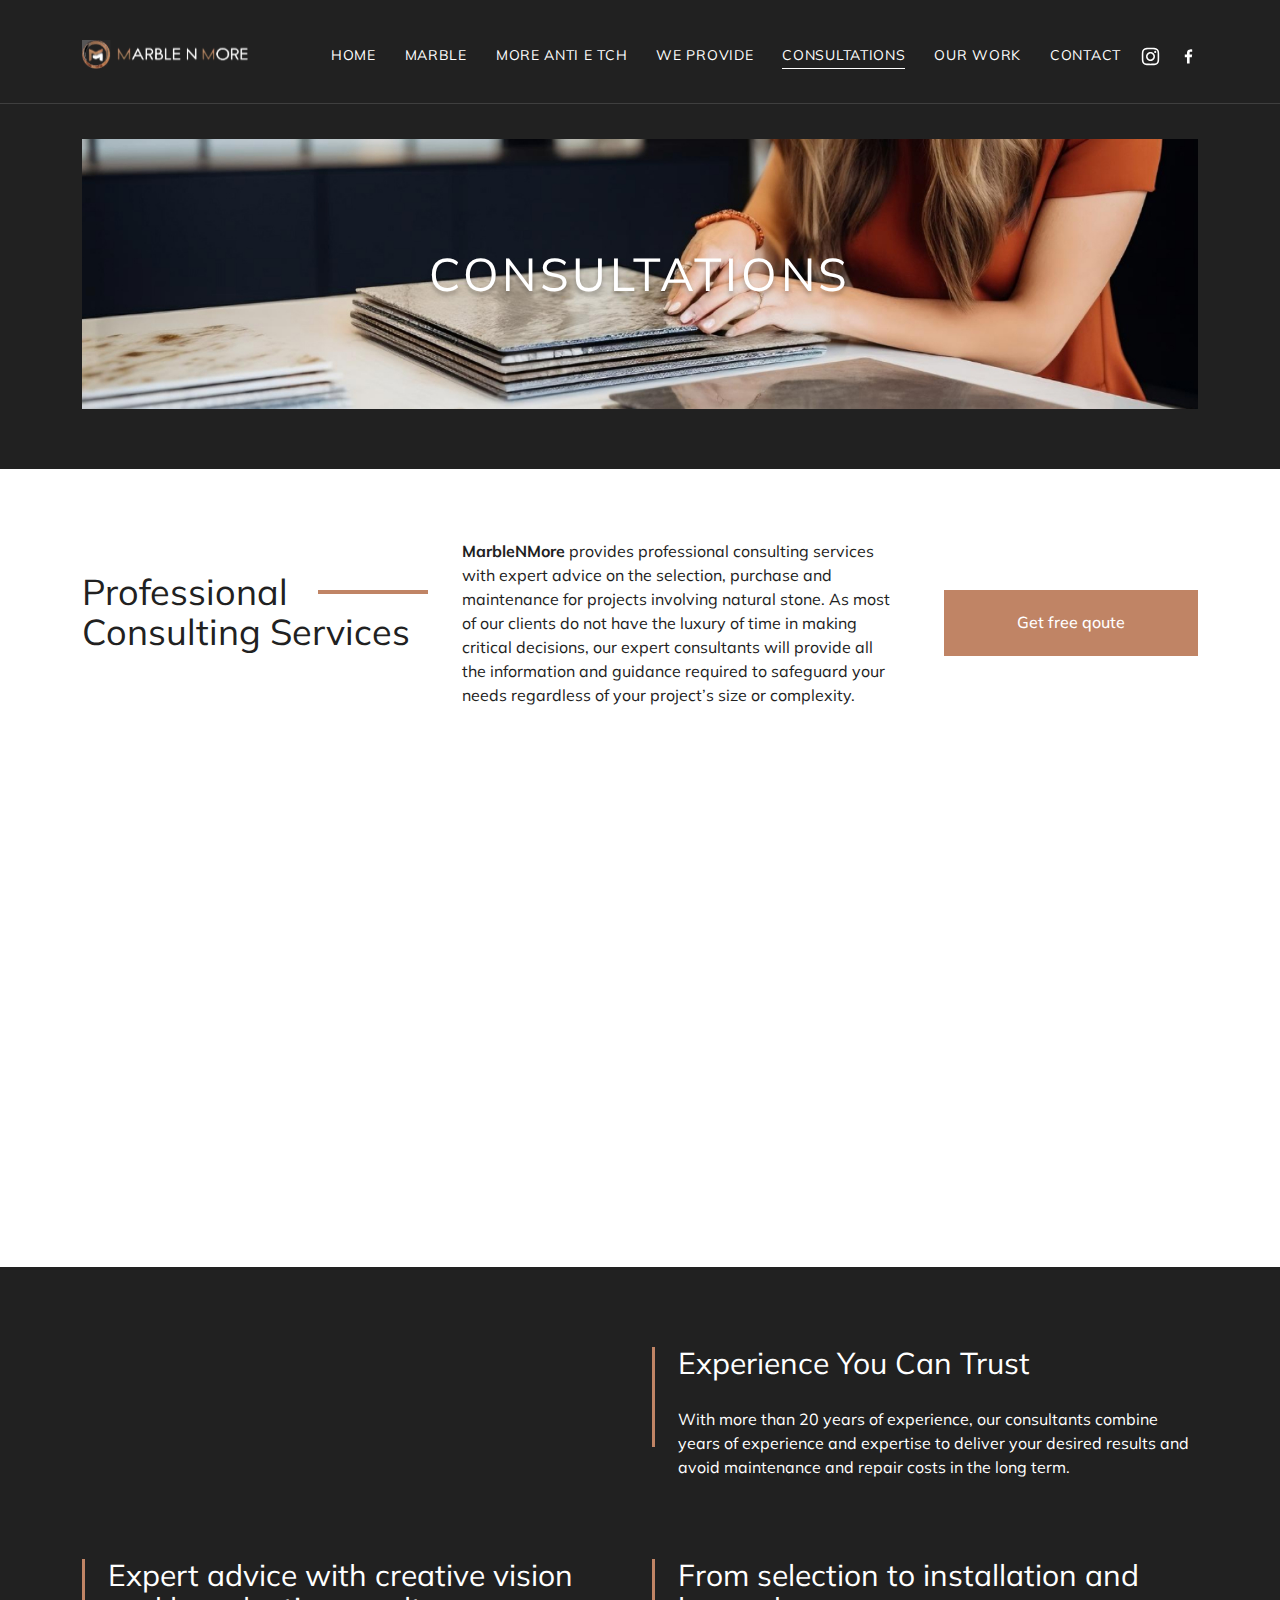
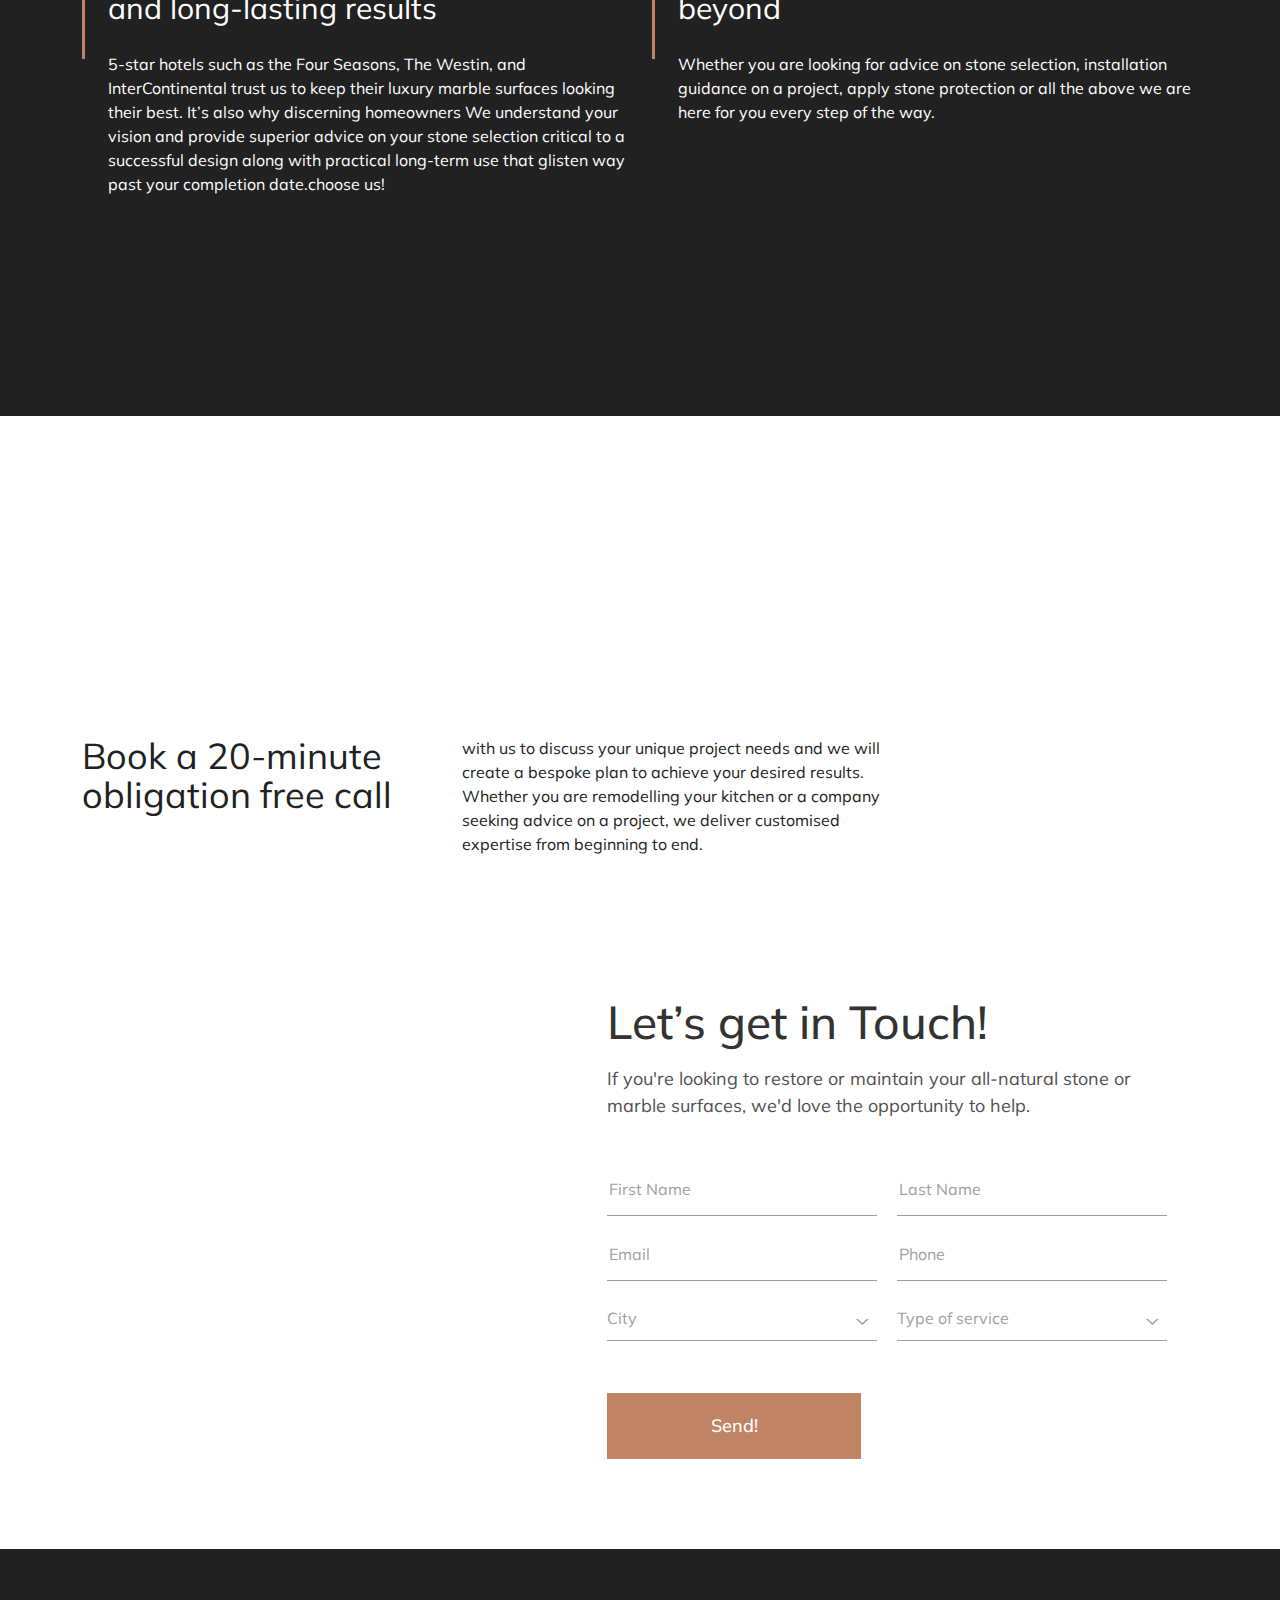
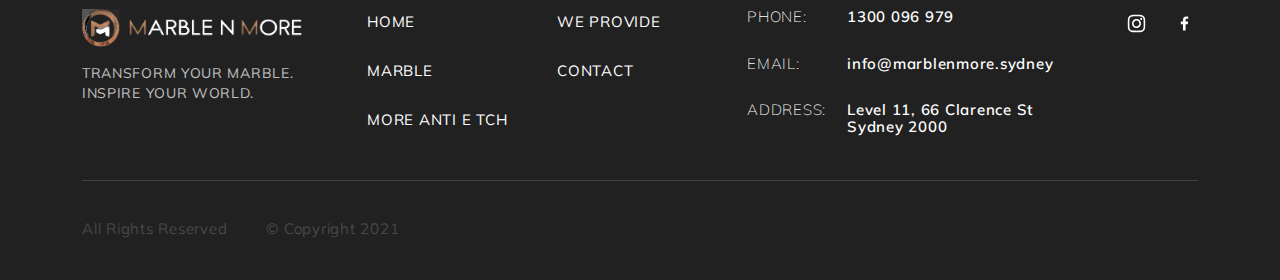
<file: consultation.html>
<!DOCTYPE html>
<html lang="en">

<head>
  <meta charset="UTF-8">
  <meta http-equiv="X-UA-Compatible" content="IE=edge">
  <meta name="viewport" content="width=device-width, initial-scale=1.0">
  <title>Marble</title>
  <link rel="icon" type="image/x-icon" href="img/favicon.png">
  <link rel="stylesheet" href="css/lib/bootstrap.min.css">
  <link rel="stylesheet" href="https://cdn.jsdelivr.net/npm/@fancyapps/ui/dist/fancybox.css" />
  <link rel="stylesheet" href="css/lib/jquery.formstyler.css">
  <link rel="stylesheet" href="css/lib/jquery.formstyler.theme.css">
  <link rel="stylesheet" href="css/lib/aos.css">
  <link rel="stylesheet" href="css/lib/swiper-bundle.min.css">
  <link rel="stylesheet" href="css/style.css">
</head>

<body>
  <div class="pagewrapper">

    <header class="header">
      <div class="container">
        <div class="row align-items-center">
          <div class="col-lg-2 col-9">
            <a href="index.html" class="header__logo">
              <img src="img/svg/header_logo.svg" alt="Marble N More">
            </a>
          </div>
          <div class="col-lg-10 col-3 d-flex justify-content-end">
            <nav class="header__menu ">
              <ul>
                <li>
                  <a href="index.html">Home</a>
                </li>
                <li>
                  <a href="marble.html">Marble</a>
                </li>
                <li>
                  <a href="anti-etch.html">More Anti E tch</a>
                </li>
                <li>
                  <a href="we-provide.html">We provide</a>
                </li>
                <li>
                  <a class="active"  href="consultation.html">CONSULTATIONS</a>
                </li>
                <li>
                  <a href="our-work.html">OUR WORK</a>
                </li>
                <li>
                  <a href="contact.html">Contact</a>
                </li>
              </ul>
            </nav>
            <div class="burgerbtn">
              <span></span>
              <span></span>
              <span></span>
            </div>
            <nav class="mobile__menu ">
              <div class="container">
                <div class="mobile__menu-inner">
                  <ul>
                    <li>
                      <a href="index.html">Home</a>
                    </li>
                    <li>
                      <a href="marble.html">Marble</a>
                    </li>
                    <li>
                      <a href="anti-e-tch.html">More Anti E tch</a>
                    </li>
                    <li>
                      <a href="we-provide.html">We provide</a>
                    </li>
                    <li>
                      <a href="consultation.html">CONSULTATIONS</a>
                    </li>
                    <li>
                      <a href="our-work.html">OUR WORK</a>
                    </li>
                    <li>
                      <a href="contact.html">Contact</a>
                    </li>
                  </ul>
                  <div class="mobile__social">
                    <a href="#">
                      <svg width="19" height="19" viewBox="0 0 19 19" fill="none" xmlns="http://www.w3.org/2000/svg">
                        <path fill-rule="evenodd" clip-rule="evenodd"
                          d="M5.90987 0.843754C6.8385 0.801004 7.13458 0.791504 9.50008 0.791504C11.8656 0.791504 12.1617 0.801796 13.0895 0.843754C14.0173 0.885712 14.6507 1.03375 15.2048 1.2483C15.7851 1.46759 16.3116 1.81038 16.747 2.25371C17.1903 2.68834 17.5323 3.214 17.7508 3.79509C17.9662 4.34925 18.1134 4.98259 18.1562 5.90884C18.1989 6.83905 18.2084 7.13513 18.2084 9.49984C18.2084 11.8653 18.1981 12.1614 18.1562 13.09C18.1142 14.0163 17.9662 14.6496 17.7508 15.2038C17.5323 15.785 17.1898 16.3115 16.747 16.7468C16.3116 17.1901 15.7851 17.5321 15.2048 17.7506C14.6507 17.9659 14.0173 18.1132 13.0911 18.1559C12.1617 18.1987 11.8656 18.2082 9.50008 18.2082C7.13458 18.2082 6.8385 18.1979 5.90987 18.1559C4.98362 18.114 4.35029 17.9659 3.79612 17.7506C3.21498 17.5321 2.68844 17.1895 2.25316 16.7468C1.81013 16.3119 1.46729 15.7856 1.24854 15.2046C1.034 14.6504 0.886748 14.0171 0.843998 13.0908C0.801248 12.1606 0.791748 11.8645 0.791748 9.49984C0.791748 7.13434 0.80204 6.83825 0.843998 5.91042C0.885956 4.98259 1.034 4.34925 1.24854 3.79509C1.46761 3.21407 1.81072 2.68779 2.25396 2.25292C2.68861 1.80998 3.21462 1.46715 3.79533 1.2483C4.3495 1.03375 4.98283 0.886504 5.90908 0.843754H5.90987ZM13.019 2.41125C12.1007 2.3693 11.8252 2.36059 9.50008 2.36059C7.17496 2.36059 6.89946 2.3693 5.98112 2.41125C5.13166 2.45005 4.67091 2.59175 4.36375 2.7113C3.95762 2.86963 3.66708 3.05725 3.36229 3.36205C3.07337 3.64313 2.85102 3.98531 2.71154 4.3635C2.592 4.67067 2.45029 5.13142 2.4115 5.98088C2.36954 6.89921 2.36083 7.17471 2.36083 9.49984C2.36083 11.825 2.36954 12.1005 2.4115 13.0188C2.45029 13.8683 2.592 14.329 2.71154 14.6362C2.85087 15.0138 3.07333 15.3566 3.36229 15.6376C3.64333 15.9266 3.98612 16.149 4.36375 16.2884C4.67091 16.4079 5.13166 16.5496 5.98112 16.5884C6.89946 16.6304 7.17416 16.6391 9.50008 16.6391C11.826 16.6391 12.1007 16.6304 13.019 16.5884C13.8685 16.5496 14.3292 16.4079 14.6364 16.2884C15.0425 16.13 15.3331 15.9424 15.6379 15.6376C15.9268 15.3566 16.1493 15.0138 16.2886 14.6362C16.4082 14.329 16.5499 13.8683 16.5887 13.0188C16.6306 12.1005 16.6393 11.825 16.6393 9.49984C16.6393 7.17471 16.6306 6.89921 16.5887 5.98088C16.5499 5.13142 16.4082 4.67067 16.2886 4.3635C16.1303 3.95738 15.9427 3.66684 15.6379 3.36205C15.3568 3.07314 15.0146 2.8508 14.6364 2.7113C14.3292 2.59175 13.8685 2.45005 13.019 2.41125ZM8.38779 12.1844C9.00898 12.443 9.70067 12.4779 10.3447 12.2831C10.9888 12.0884 11.5453 11.6761 11.9191 11.1166C12.2929 10.5572 12.461 9.88528 12.3945 9.21571C12.3279 8.54615 12.031 7.92044 11.5545 7.44546C11.2506 7.14184 10.8833 6.90935 10.4788 6.76474C10.0744 6.62013 9.64292 6.567 9.21547 6.60916C8.78803 6.65132 8.37524 6.78773 8.00684 7.00856C7.63844 7.2294 7.32359 7.52918 7.08495 7.8863C6.8463 8.24343 6.68981 8.64902 6.62674 9.07389C6.56366 9.49875 6.59558 9.93232 6.72017 10.3434C6.84477 10.7544 7.05896 11.1327 7.34732 11.4511C7.63567 11.7694 7.99103 12.0199 8.38779 12.1844ZM6.335 6.33475C6.75064 5.91911 7.24408 5.5894 7.78715 5.36446C8.33022 5.13951 8.91227 5.02373 9.50008 5.02373C10.0879 5.02373 10.6699 5.13951 11.213 5.36446C11.7561 5.5894 12.2495 5.91911 12.6652 6.33475C13.0808 6.7504 13.4105 7.24384 13.6355 7.78691C13.8604 8.32997 13.9762 8.91203 13.9762 9.49984C13.9762 10.0876 13.8604 10.6697 13.6355 11.2128C13.4105 11.7558 13.0808 12.2493 12.6652 12.6649C11.8257 13.5044 10.6872 13.9759 9.50008 13.9759C8.31294 13.9759 7.17443 13.5044 6.335 12.6649C5.49557 11.8255 5.02398 10.687 5.02398 9.49984C5.02398 8.3127 5.49557 7.17419 6.335 6.33475ZM14.9689 5.69034C15.0719 5.59317 15.1544 5.47633 15.2114 5.34673C15.2684 5.21713 15.2989 5.0774 15.301 4.93582C15.303 4.79424 15.2767 4.65369 15.2234 4.52248C15.1702 4.39127 15.0912 4.27207 14.991 4.17195C14.8909 4.07183 14.7717 3.99281 14.6405 3.93958C14.5093 3.88635 14.3688 3.85998 14.2272 3.86205C14.0856 3.86411 13.9459 3.89456 13.8163 3.9516C13.6867 4.00863 13.5698 4.09109 13.4727 4.19409C13.2837 4.3944 13.1802 4.66047 13.1843 4.93582C13.1883 5.21117 13.2994 5.47412 13.4942 5.66884C13.6889 5.86356 13.9518 5.97473 14.2272 5.97874C14.5025 5.98275 14.7686 5.8793 14.9689 5.69034Z"
                          fill="#c08465" />
                      </svg>
                    </a>
                    <a href="#">
                      <svg width="19" height="19" viewBox="0 0 19 19" fill="none" xmlns="http://www.w3.org/2000/svg">
                        <path
                          d="M10.6059 16.6228V10.1343H12.7949L13.1202 7.5938H10.6059V5.97563C10.6059 5.24255 10.8102 4.74063 11.8623 4.74063H13.1954V2.47568C12.5468 2.40616 11.8948 2.37259 11.2424 2.37513C9.30757 2.37513 7.97915 3.5563 7.97915 5.72468V7.58905H5.80444V10.1295H7.9839V16.6228H10.6059Z"
                          fill="#c08465" />
                      </svg>
                    </a>
                  </div>
                </div>
              </div>

            </nav>
            <div class="header__social">
              <a href="#">
                <svg width="19" height="19" viewBox="0 0 19 19" fill="none" xmlns="http://www.w3.org/2000/svg">
                  <path fill-rule="evenodd" clip-rule="evenodd"
                    d="M5.90987 0.843754C6.8385 0.801004 7.13458 0.791504 9.50008 0.791504C11.8656 0.791504 12.1617 0.801796 13.0895 0.843754C14.0173 0.885712 14.6507 1.03375 15.2048 1.2483C15.7851 1.46759 16.3116 1.81038 16.747 2.25371C17.1903 2.68834 17.5323 3.214 17.7508 3.79509C17.9662 4.34925 18.1134 4.98259 18.1562 5.90884C18.1989 6.83905 18.2084 7.13513 18.2084 9.49984C18.2084 11.8653 18.1981 12.1614 18.1562 13.09C18.1142 14.0163 17.9662 14.6496 17.7508 15.2038C17.5323 15.785 17.1898 16.3115 16.747 16.7468C16.3116 17.1901 15.7851 17.5321 15.2048 17.7506C14.6507 17.9659 14.0173 18.1132 13.0911 18.1559C12.1617 18.1987 11.8656 18.2082 9.50008 18.2082C7.13458 18.2082 6.8385 18.1979 5.90987 18.1559C4.98362 18.114 4.35029 17.9659 3.79612 17.7506C3.21498 17.5321 2.68844 17.1895 2.25316 16.7468C1.81013 16.3119 1.46729 15.7856 1.24854 15.2046C1.034 14.6504 0.886748 14.0171 0.843998 13.0908C0.801248 12.1606 0.791748 11.8645 0.791748 9.49984C0.791748 7.13434 0.80204 6.83825 0.843998 5.91042C0.885956 4.98259 1.034 4.34925 1.24854 3.79509C1.46761 3.21407 1.81072 2.68779 2.25396 2.25292C2.68861 1.80998 3.21462 1.46715 3.79533 1.2483C4.3495 1.03375 4.98283 0.886504 5.90908 0.843754H5.90987ZM13.019 2.41125C12.1007 2.3693 11.8252 2.36059 9.50008 2.36059C7.17496 2.36059 6.89946 2.3693 5.98112 2.41125C5.13166 2.45005 4.67091 2.59175 4.36375 2.7113C3.95762 2.86963 3.66708 3.05725 3.36229 3.36205C3.07337 3.64313 2.85102 3.98531 2.71154 4.3635C2.592 4.67067 2.45029 5.13142 2.4115 5.98088C2.36954 6.89921 2.36083 7.17471 2.36083 9.49984C2.36083 11.825 2.36954 12.1005 2.4115 13.0188C2.45029 13.8683 2.592 14.329 2.71154 14.6362C2.85087 15.0138 3.07333 15.3566 3.36229 15.6376C3.64333 15.9266 3.98612 16.149 4.36375 16.2884C4.67091 16.4079 5.13166 16.5496 5.98112 16.5884C6.89946 16.6304 7.17416 16.6391 9.50008 16.6391C11.826 16.6391 12.1007 16.6304 13.019 16.5884C13.8685 16.5496 14.3292 16.4079 14.6364 16.2884C15.0425 16.13 15.3331 15.9424 15.6379 15.6376C15.9268 15.3566 16.1493 15.0138 16.2886 14.6362C16.4082 14.329 16.5499 13.8683 16.5887 13.0188C16.6306 12.1005 16.6393 11.825 16.6393 9.49984C16.6393 7.17471 16.6306 6.89921 16.5887 5.98088C16.5499 5.13142 16.4082 4.67067 16.2886 4.3635C16.1303 3.95738 15.9427 3.66684 15.6379 3.36205C15.3568 3.07314 15.0146 2.8508 14.6364 2.7113C14.3292 2.59175 13.8685 2.45005 13.019 2.41125ZM8.38779 12.1844C9.00898 12.443 9.70067 12.4779 10.3447 12.2831C10.9888 12.0884 11.5453 11.6761 11.9191 11.1166C12.2929 10.5572 12.461 9.88528 12.3945 9.21571C12.3279 8.54615 12.031 7.92044 11.5545 7.44546C11.2506 7.14184 10.8833 6.90935 10.4788 6.76474C10.0744 6.62013 9.64292 6.567 9.21547 6.60916C8.78803 6.65132 8.37524 6.78773 8.00684 7.00856C7.63844 7.2294 7.32359 7.52918 7.08495 7.8863C6.8463 8.24343 6.68981 8.64902 6.62674 9.07389C6.56366 9.49875 6.59558 9.93232 6.72017 10.3434C6.84477 10.7544 7.05896 11.1327 7.34732 11.4511C7.63567 11.7694 7.99103 12.0199 8.38779 12.1844ZM6.335 6.33475C6.75064 5.91911 7.24408 5.5894 7.78715 5.36446C8.33022 5.13951 8.91227 5.02373 9.50008 5.02373C10.0879 5.02373 10.6699 5.13951 11.213 5.36446C11.7561 5.5894 12.2495 5.91911 12.6652 6.33475C13.0808 6.7504 13.4105 7.24384 13.6355 7.78691C13.8604 8.32997 13.9762 8.91203 13.9762 9.49984C13.9762 10.0876 13.8604 10.6697 13.6355 11.2128C13.4105 11.7558 13.0808 12.2493 12.6652 12.6649C11.8257 13.5044 10.6872 13.9759 9.50008 13.9759C8.31294 13.9759 7.17443 13.5044 6.335 12.6649C5.49557 11.8255 5.02398 10.687 5.02398 9.49984C5.02398 8.3127 5.49557 7.17419 6.335 6.33475ZM14.9689 5.69034C15.0719 5.59317 15.1544 5.47633 15.2114 5.34673C15.2684 5.21713 15.2989 5.0774 15.301 4.93582C15.303 4.79424 15.2767 4.65369 15.2234 4.52248C15.1702 4.39127 15.0912 4.27207 14.991 4.17195C14.8909 4.07183 14.7717 3.99281 14.6405 3.93958C14.5093 3.88635 14.3688 3.85998 14.2272 3.86205C14.0856 3.86411 13.9459 3.89456 13.8163 3.9516C13.6867 4.00863 13.5698 4.09109 13.4727 4.19409C13.2837 4.3944 13.1802 4.66047 13.1843 4.93582C13.1883 5.21117 13.2994 5.47412 13.4942 5.66884C13.6889 5.86356 13.9518 5.97473 14.2272 5.97874C14.5025 5.98275 14.7686 5.8793 14.9689 5.69034Z"
                    fill="white" />
                </svg>
              </a>
              <a href="#">
                <svg width="19" height="19" viewBox="0 0 19 19" fill="none" xmlns="http://www.w3.org/2000/svg">
                  <path
                    d="M10.6059 16.6228V10.1343H12.7949L13.1202 7.5938H10.6059V5.97563C10.6059 5.24255 10.8102 4.74063 11.8623 4.74063H13.1954V2.47568C12.5468 2.40616 11.8948 2.37259 11.2424 2.37513C9.30757 2.37513 7.97915 3.5563 7.97915 5.72468V7.58905H5.80444V10.1295H7.9839V16.6228H10.6059Z"
                    fill="white" />
                </svg>
              </a>
            </div>
          </div>
        </div>
      </div>
    </header>

    <main class="main">

      <section class="toppage">
        <div class="container">
          <div class="toppage__img" data-aos="flip-up" data-aos-duration="1200">
            <img src="img/consultation.jpg" alt="Marble">
            <div class="toppage__title section-title">
              <h1>
                CONSULTATIONS
              </h1>
            </div>
          </div>
        </div>
      </section>

      <section class="marbleinfo consultinfo">
        <div class="container">
          <div class="marbleinfo__top">
            <div class="row align-items-center">
              <div class="col-xxl-5 col-xl-4">
                <div class="marbleinfo__title section-title">
                  <h2>
                    <div class="welcomescreen__title-line" >
                      Professional 
                      <i data-aos="lineanim" data-aos-delay="1000"></i>
                    </div>
                     <span>Consulting Services</span>
                  </h2>
                </div>
              </div>
              <div class="col-xxl-7 col-xl-8">
                <div class="marbleinfo__content">
                  <div class="marbleinfo__text">
                    <p>
                      <b>MarbleNMore</b> provides professional consulting services with expert advice on the selection, purchase and maintenance for projects involving natural stone. As most of our clients do not have the luxury of time in making critical decisions, our expert consultants will provide all the information and guidance required to safeguard your needs regardless of your project’s size or complexity.
                    </p>
                  </div>
                  <div class="marbleinfo__btn brownbtn" data-aos="fade-left" data-aos-delay="200">
                    <a href="contact.html">Get free qoute</a>
                  </div>
                </div>
              </div>
            </div>
          </div>
          <div class="marbleinfo__bottom" data-aos="fade-up" data-aos-delay="100">
            <img src="img/consultation_img.jpg" alt="marble">
          </div>
        </div>
      </section>


      <section class="marblefeatures consultfeatures">
        <div class="container">
          <div class="marblefeatures__top">
            <div class="row">
              <div class="col-lg-6">
                <div class="marblefeatures__title section-title" data-aos="fade-right" data-aos-delay="100">
                  <h2>
                    Why Choose Us?
                  </h2>
                </div>
              </div>
              <div class="col-lg-6">
                <div class="antietchfeatures__item">
                  <div class="antietchfeatures__title section-title">
                    <h3>
                      Experience You Can Trust
                    </h3>
                  </div>
                  <p>
                    With more than 20 years of experience, our consultants combine years of experience and expertise to deliver your desired results and avoid maintenance and repair costs in the long term.
                  </p>
                </div>
              </div>
              <div class="col-lg-6">
                <div class="antietchfeatures__item">
                  <div class="antietchfeatures__title section-title">
                    <h3>
                      Expert advice with creative vision and long-lasting results
                    </h3>
                  </div>
                  <p>
                    5-star hotels such as the Four Seasons, The Westin, and InterContinental trust us to keep their luxury marble surfaces looking their best. It’s also why discerning homeowners We understand your vision and provide superior advice on your stone selection critical to a successful design along with practical long-term use that glisten way past your completion date.choose us!
                  </p>
                </div>
              </div>
              <div class="col-lg-6">
                <div class="antietchfeatures__item">
                  <div class="antietchfeatures__title section-title">
                    <h3>
                      From selection to installation and beyond
                    </h3>
                  </div>
                  <p>
                    Whether you are looking for advice on stone selection, installation guidance on a project, apply stone protection or all the above we are here for you every step of the way.
                  </p>
                </div>
              </div>
            </div>
          </div>
          <div class="marblefeatures__bottom">
            <img class="marblefeatures__img" src="img/consultfeatures1.jpg" alt="Marble" data-aos="fade-right"
              data-aos-delay="100">
            <img class="marblefeatures__frame" src="img/consultfeatures2.jpg" alt="Marble" data-aos="fade-left"
              data-aos-delay="100">
          </div>
        </div>
      </section>

      <section class="marbleinfo consulttext">
        <div class="container">
          <div class="marbleinfo__top">
            <div class="row align-items-center">
              <div class="col-xxl-5 col-xl-4">
                <div class="marbleinfo__title section-title">
                  <h2>
                      Book a 20-minute obligation free call 
                      <i class="singleline" data-aos="lineanim" data-aos-delay="1000"></i>
                  </h2>
                </div>
              </div>
              <div class="col-xxl-7 col-xl-8">
                <div class="marbleinfo__content">
                  <div class="marbleinfo__text">
                    <p>
                      with us to discuss your unique project needs and we will create a bespoke plan to achieve your desired results. Whether you are remodelling your kitchen or a company seeking advice on a project, we deliver customised expertise from beginning to end. 
                    </p>
                  </div>
                  <div class="marbleinfo__btn brownbtn" data-aos="fade-left" data-aos-delay="200">
                    <a href="tel:1300 096 979">Call us</a>
                  </div>
                </div>
              </div>
            </div>
          </div>
        </div>
      </section>

      <section class="marblecontacts ">
        <div class="container">
          <div class="row align-items-center">
            <div class="col-xxl-6 col-xl-5">
              <div class="marblecontacts__img" data-aos="fade-right" data-aos-delay="100">
                <picture>
                  <source srcset="img/marbleinfo_bg.jpg" media="(max-width:1200px)">
                  <img src="img/marblecontact.jpg" alt="Marble contact">
                </picture>
              </div>
            </div>
            <div class="col-xxl-6 col-xl-7">
              <div class="contacts__form">
                <div class="contacts__form-title">
                  <h1>
                    Let’s get in Touch!
                  </h1>
                  <p>
                    If you're looking to restore or maintain your all-natural stone or<br> marble surfaces, we'd love
                    the opportunity to help.
                  </p>
                </div>
                <form>
                  <input type="text" placeholder="First Name" required>
                  <input type="text" placeholder="Last Name" required>
                  <input type="text" placeholder="Email" required>
                  <input type="text" placeholder="Phone" required>

                  <select name="City" id="city" placeholder="City">
                    <option value="City" dicabled>City</option>
                    <option value="city2">city2</option>
                  </select>

                  <select id="service">
                    <option value="Type" dicabled>Type of service</option>
                    <option value="service2">service2</option>
                  </select>
                  <button class="contacts__btn">
                    Send!
                  </button>
                </form>
              </div>
            </div>
          </div>
        </div>
      </section>

    </main>

    <footer class="footer">
      <div class="container">
        <div class="footer__top">
          <div class="row justify-content-between">
            <div class="col-xl-3 col-md-4">
              <div class="footer__logo">
                <a href="index.html">
                  <img src="img/svg/header_logo.svg" alt="marble">
                </a>
                <p>
                  Transform your marble. Inspire your world.
                </p>
              </div>
            </div>
            <div class="col-xl-2 col-md-3">
              <div class="footer__menu">
                <ul>
                  <li>
                    <a href="index.html">home</a>
                  </li>
                  <li>
                    <a href="marble.html">marble</a>
                  </li>
                  <li>
                    <a href="anti-etch.html">More Anti E tch</a>
                  </li>
                </ul>
              </div>
            </div>
            <div class="col-xl-2 col-md-3">
              <div class="footer__menu">
                <ul>
                  <li>
                    <a href="we-provide.html">we provide</a>
                  </li>
                  <li>
                    <a href="contact.html">contact</a>
                  </li>
                </ul>
              </div>
            </div>
            <div class="col-xl-4 col-md-9">
              <div class="footer__info">
                <div class="footer__info-item">
                  <p>
                    phone:
                  </p>
                  <a href="tel:1300096979">1300 096 979</a>
                </div>
                <div class="footer__info-item">
                  <p>
                    email:
                  </p>
                  <a href="mailto:info@marblenmore.sydney">info@marblenmore.sydney</a>
                </div>
                <div class="footer__info-item">
                  <p>
                    Address:
                  </p>
                  <a target="_blank" href="https://goo.gl/maps/iC36eueqsLpxbJGV7">Level 11, 66 Clarence St Sydney
                    2000</a>
                </div>
              </div>
            </div>
            <div class="col-xl-1 col-md-3">
              <div class="footer__social">
                <a href="#">
                  <svg width="19" height="19" viewBox="0 0 19 19" fill="none" xmlns="http://www.w3.org/2000/svg">
                    <path fill-rule="evenodd" clip-rule="evenodd"
                      d="M5.90987 0.843754C6.8385 0.801004 7.13458 0.791504 9.50008 0.791504C11.8656 0.791504 12.1617 0.801796 13.0895 0.843754C14.0173 0.885712 14.6507 1.03375 15.2048 1.2483C15.7851 1.46759 16.3116 1.81038 16.747 2.25371C17.1903 2.68834 17.5323 3.214 17.7508 3.79509C17.9662 4.34925 18.1134 4.98259 18.1562 5.90884C18.1989 6.83905 18.2084 7.13513 18.2084 9.49984C18.2084 11.8653 18.1981 12.1614 18.1562 13.09C18.1142 14.0163 17.9662 14.6496 17.7508 15.2038C17.5323 15.785 17.1898 16.3115 16.747 16.7468C16.3116 17.1901 15.7851 17.5321 15.2048 17.7506C14.6507 17.9659 14.0173 18.1132 13.0911 18.1559C12.1617 18.1987 11.8656 18.2082 9.50008 18.2082C7.13458 18.2082 6.8385 18.1979 5.90987 18.1559C4.98362 18.114 4.35029 17.9659 3.79612 17.7506C3.21498 17.5321 2.68844 17.1895 2.25316 16.7468C1.81013 16.3119 1.46729 15.7856 1.24854 15.2046C1.034 14.6504 0.886748 14.0171 0.843998 13.0908C0.801248 12.1606 0.791748 11.8645 0.791748 9.49984C0.791748 7.13434 0.80204 6.83825 0.843998 5.91042C0.885956 4.98259 1.034 4.34925 1.24854 3.79509C1.46761 3.21407 1.81072 2.68779 2.25396 2.25292C2.68861 1.80998 3.21462 1.46715 3.79533 1.2483C4.3495 1.03375 4.98283 0.886504 5.90908 0.843754H5.90987ZM13.019 2.41125C12.1007 2.3693 11.8252 2.36059 9.50008 2.36059C7.17496 2.36059 6.89946 2.3693 5.98112 2.41125C5.13166 2.45005 4.67091 2.59175 4.36375 2.7113C3.95762 2.86963 3.66708 3.05725 3.36229 3.36205C3.07337 3.64313 2.85102 3.98531 2.71154 4.3635C2.592 4.67067 2.45029 5.13142 2.4115 5.98088C2.36954 6.89921 2.36083 7.17471 2.36083 9.49984C2.36083 11.825 2.36954 12.1005 2.4115 13.0188C2.45029 13.8683 2.592 14.329 2.71154 14.6362C2.85087 15.0138 3.07333 15.3566 3.36229 15.6376C3.64333 15.9266 3.98612 16.149 4.36375 16.2884C4.67091 16.4079 5.13166 16.5496 5.98112 16.5884C6.89946 16.6304 7.17416 16.6391 9.50008 16.6391C11.826 16.6391 12.1007 16.6304 13.019 16.5884C13.8685 16.5496 14.3292 16.4079 14.6364 16.2884C15.0425 16.13 15.3331 15.9424 15.6379 15.6376C15.9268 15.3566 16.1493 15.0138 16.2886 14.6362C16.4082 14.329 16.5499 13.8683 16.5887 13.0188C16.6306 12.1005 16.6393 11.825 16.6393 9.49984C16.6393 7.17471 16.6306 6.89921 16.5887 5.98088C16.5499 5.13142 16.4082 4.67067 16.2886 4.3635C16.1303 3.95738 15.9427 3.66684 15.6379 3.36205C15.3568 3.07314 15.0146 2.8508 14.6364 2.7113C14.3292 2.59175 13.8685 2.45005 13.019 2.41125ZM8.38779 12.1844C9.00898 12.443 9.70067 12.4779 10.3447 12.2831C10.9888 12.0884 11.5453 11.6761 11.9191 11.1166C12.2929 10.5572 12.461 9.88528 12.3945 9.21571C12.3279 8.54615 12.031 7.92044 11.5545 7.44546C11.2506 7.14184 10.8833 6.90935 10.4788 6.76474C10.0744 6.62013 9.64292 6.567 9.21547 6.60916C8.78803 6.65132 8.37524 6.78773 8.00684 7.00856C7.63844 7.2294 7.32359 7.52918 7.08495 7.8863C6.8463 8.24343 6.68981 8.64902 6.62674 9.07389C6.56366 9.49875 6.59558 9.93232 6.72017 10.3434C6.84477 10.7544 7.05896 11.1327 7.34732 11.4511C7.63567 11.7694 7.99103 12.0199 8.38779 12.1844ZM6.335 6.33475C6.75064 5.91911 7.24408 5.5894 7.78715 5.36446C8.33022 5.13951 8.91227 5.02373 9.50008 5.02373C10.0879 5.02373 10.6699 5.13951 11.213 5.36446C11.7561 5.5894 12.2495 5.91911 12.6652 6.33475C13.0808 6.7504 13.4105 7.24384 13.6355 7.78691C13.8604 8.32997 13.9762 8.91203 13.9762 9.49984C13.9762 10.0876 13.8604 10.6697 13.6355 11.2128C13.4105 11.7558 13.0808 12.2493 12.6652 12.6649C11.8257 13.5044 10.6872 13.9759 9.50008 13.9759C8.31294 13.9759 7.17443 13.5044 6.335 12.6649C5.49557 11.8255 5.02398 10.687 5.02398 9.49984C5.02398 8.3127 5.49557 7.17419 6.335 6.33475ZM14.9689 5.69034C15.0719 5.59317 15.1544 5.47633 15.2114 5.34673C15.2684 5.21713 15.2989 5.0774 15.301 4.93582C15.303 4.79424 15.2767 4.65369 15.2234 4.52248C15.1702 4.39127 15.0912 4.27207 14.991 4.17195C14.8909 4.07183 14.7717 3.99281 14.6405 3.93958C14.5093 3.88635 14.3688 3.85998 14.2272 3.86205C14.0856 3.86411 13.9459 3.89456 13.8163 3.9516C13.6867 4.00863 13.5698 4.09109 13.4727 4.19409C13.2837 4.3944 13.1802 4.66047 13.1843 4.93582C13.1883 5.21117 13.2994 5.47412 13.4942 5.66884C13.6889 5.86356 13.9518 5.97473 14.2272 5.97874C14.5025 5.98275 14.7686 5.8793 14.9689 5.69034Z"
                      fill="white" />
                  </svg>
                </a>
                <a href="#">
                  <svg width="19" height="19" viewBox="0 0 19 19" fill="none" xmlns="http://www.w3.org/2000/svg">
                    <path
                      d="M10.6059 16.6228V10.1343H12.7949L13.1202 7.5938H10.6059V5.97563C10.6059 5.24255 10.8102 4.74063 11.8623 4.74063H13.1954V2.47568C12.5468 2.40616 11.8948 2.37259 11.2424 2.37513C9.30757 2.37513 7.97915 3.5563 7.97915 5.72468V7.58905H5.80444V10.1295H7.9839V16.6228H10.6059Z"
                      fill="white" />
                  </svg>
                </a>
              </div>
            </div>
          </div>
        </div>
        <div class="footer__bottom">
          <p>
            All Rights Reserved
          </p>
          <p>
            © Copyright 2021
          </p>
        </div>

      </div>

    </footer>

  </div>


  <script src="js/lib/jquery.js"></script>
  <script src="js/lib/parallax.js"></script>
  <script src="js/lib/aos.js"></script>
  <script src="js/lib/jquery.formstyler.min.js"></script>
  <script src="js/lib/bootstrap.min.js"></script>
  <script src="https://cdn.jsdelivr.net/npm/@fancyapps/ui@4.0/dist/fancybox.umd.js"></script>
  <script src="js/lib/swiper-bundle.min.js"></script>
  <script src="js/main.js"></script>


</body>

</html>
</file>
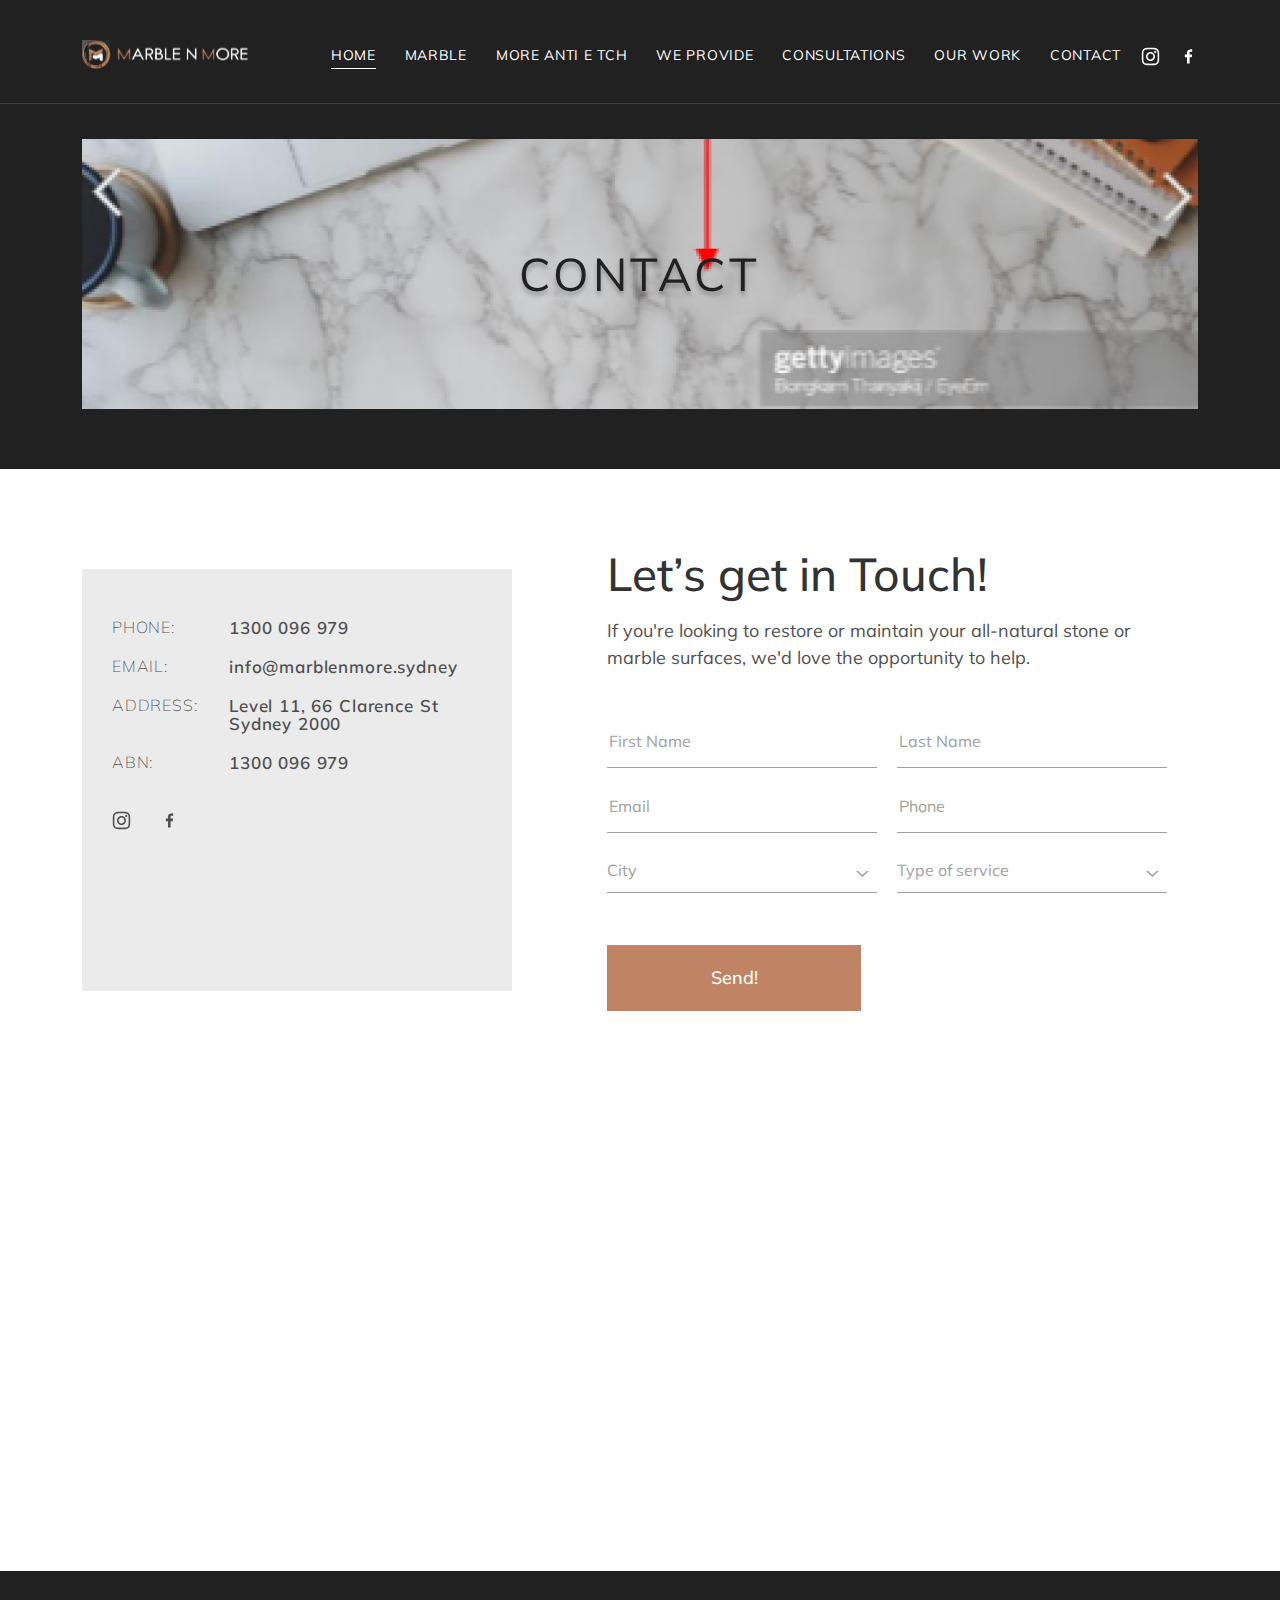
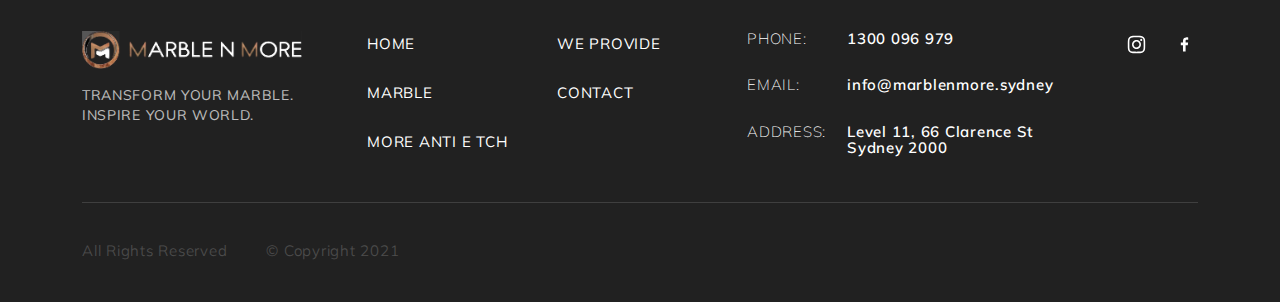
<file: contact.html>
<!DOCTYPE html>
<html lang="en">

<head>
  <meta charset="UTF-8">
  <meta http-equiv="X-UA-Compatible" content="IE=edge">
  <meta name="viewport" content="width=device-width, initial-scale=1.0">
  <title>Marble</title>
  <link rel="icon" type="image/x-icon" href="img/favicon.png">
  <link rel="stylesheet" href="css/lib/bootstrap.min.css">
  <link rel="stylesheet" href="https://cdn.jsdelivr.net/npm/@fancyapps/ui/dist/fancybox.css" />
  <link rel="stylesheet" href="css/lib/jquery.formstyler.css">
  <link rel="stylesheet" href="css/lib/jquery.formstyler.theme.css">
  <link rel="stylesheet" href="css/lib/aos.css">
  <link rel="stylesheet" href="css/lib/swiper-bundle.min.css">
  <link rel="stylesheet" href="css/style.css">
</head>

<body>
  <div class="pagewrapper">
    <header class="header">
      <div class="container">
        <div class="row align-items-center">
          <div class="col-lg-2 col-9">
            <a href="index.html" class="header__logo">
              <img src="img/svg/header_logo.svg" alt="Marble N More">
            </a>
          </div>
          <div class="col-lg-10 col-3 d-flex justify-content-end">
            <nav class="header__menu ">
              <ul>
                <li>
                  <a class="active" href="index.html">Home</a>
                </li>
                <li>
                  <a href="marble.html">Marble</a>
                </li>
                <li>
                  <a href="anti-etch.html">More Anti E tch</a>
                </li>
                <li>
                  <a href="we-provide.html">We provide</a>
                </li>
                <li>
                  <a href="consultation.html">CONSULTATIONS</a>
                </li>
                <li>
                  <a href="our-work.html">OUR WORK</a>
                </li>
                <li>
                  <a href="contact.html">Contact</a>
                </li>
              </ul>
            </nav>
            <div class="burgerbtn">
              <span></span>
              <span></span>
              <span></span>
            </div>
            <nav class="mobile__menu ">
              <div class="container">
                <div class="mobile__menu-inner">
                  <ul>
                    <li>
                      <a href="index.html">Home</a>
                    </li>
                    <li>
                      <a href="marble.html">Marble</a>
                    </li>
                    <li>
                      <a href="anti-e-tch.html">More Anti E tch</a>
                    </li>
                    <li>
                      <a href="we-provide.html">We provide</a>
                    </li>
                    <li>
                      <a href="consultation.html">CONSULTATIONS</a>
                    </li>
                    <li>
                      <a href="our-work.html">OUR WORK</a>
                    </li>
                    <li>
                      <a href="contact.html">Contact</a>
                    </li>
                  </ul>
                  <div class="mobile__social">
                    <a href="#">
                      <svg width="19" height="19" viewBox="0 0 19 19" fill="none" xmlns="http://www.w3.org/2000/svg">
                        <path fill-rule="evenodd" clip-rule="evenodd"
                          d="M5.90987 0.843754C6.8385 0.801004 7.13458 0.791504 9.50008 0.791504C11.8656 0.791504 12.1617 0.801796 13.0895 0.843754C14.0173 0.885712 14.6507 1.03375 15.2048 1.2483C15.7851 1.46759 16.3116 1.81038 16.747 2.25371C17.1903 2.68834 17.5323 3.214 17.7508 3.79509C17.9662 4.34925 18.1134 4.98259 18.1562 5.90884C18.1989 6.83905 18.2084 7.13513 18.2084 9.49984C18.2084 11.8653 18.1981 12.1614 18.1562 13.09C18.1142 14.0163 17.9662 14.6496 17.7508 15.2038C17.5323 15.785 17.1898 16.3115 16.747 16.7468C16.3116 17.1901 15.7851 17.5321 15.2048 17.7506C14.6507 17.9659 14.0173 18.1132 13.0911 18.1559C12.1617 18.1987 11.8656 18.2082 9.50008 18.2082C7.13458 18.2082 6.8385 18.1979 5.90987 18.1559C4.98362 18.114 4.35029 17.9659 3.79612 17.7506C3.21498 17.5321 2.68844 17.1895 2.25316 16.7468C1.81013 16.3119 1.46729 15.7856 1.24854 15.2046C1.034 14.6504 0.886748 14.0171 0.843998 13.0908C0.801248 12.1606 0.791748 11.8645 0.791748 9.49984C0.791748 7.13434 0.80204 6.83825 0.843998 5.91042C0.885956 4.98259 1.034 4.34925 1.24854 3.79509C1.46761 3.21407 1.81072 2.68779 2.25396 2.25292C2.68861 1.80998 3.21462 1.46715 3.79533 1.2483C4.3495 1.03375 4.98283 0.886504 5.90908 0.843754H5.90987ZM13.019 2.41125C12.1007 2.3693 11.8252 2.36059 9.50008 2.36059C7.17496 2.36059 6.89946 2.3693 5.98112 2.41125C5.13166 2.45005 4.67091 2.59175 4.36375 2.7113C3.95762 2.86963 3.66708 3.05725 3.36229 3.36205C3.07337 3.64313 2.85102 3.98531 2.71154 4.3635C2.592 4.67067 2.45029 5.13142 2.4115 5.98088C2.36954 6.89921 2.36083 7.17471 2.36083 9.49984C2.36083 11.825 2.36954 12.1005 2.4115 13.0188C2.45029 13.8683 2.592 14.329 2.71154 14.6362C2.85087 15.0138 3.07333 15.3566 3.36229 15.6376C3.64333 15.9266 3.98612 16.149 4.36375 16.2884C4.67091 16.4079 5.13166 16.5496 5.98112 16.5884C6.89946 16.6304 7.17416 16.6391 9.50008 16.6391C11.826 16.6391 12.1007 16.6304 13.019 16.5884C13.8685 16.5496 14.3292 16.4079 14.6364 16.2884C15.0425 16.13 15.3331 15.9424 15.6379 15.6376C15.9268 15.3566 16.1493 15.0138 16.2886 14.6362C16.4082 14.329 16.5499 13.8683 16.5887 13.0188C16.6306 12.1005 16.6393 11.825 16.6393 9.49984C16.6393 7.17471 16.6306 6.89921 16.5887 5.98088C16.5499 5.13142 16.4082 4.67067 16.2886 4.3635C16.1303 3.95738 15.9427 3.66684 15.6379 3.36205C15.3568 3.07314 15.0146 2.8508 14.6364 2.7113C14.3292 2.59175 13.8685 2.45005 13.019 2.41125ZM8.38779 12.1844C9.00898 12.443 9.70067 12.4779 10.3447 12.2831C10.9888 12.0884 11.5453 11.6761 11.9191 11.1166C12.2929 10.5572 12.461 9.88528 12.3945 9.21571C12.3279 8.54615 12.031 7.92044 11.5545 7.44546C11.2506 7.14184 10.8833 6.90935 10.4788 6.76474C10.0744 6.62013 9.64292 6.567 9.21547 6.60916C8.78803 6.65132 8.37524 6.78773 8.00684 7.00856C7.63844 7.2294 7.32359 7.52918 7.08495 7.8863C6.8463 8.24343 6.68981 8.64902 6.62674 9.07389C6.56366 9.49875 6.59558 9.93232 6.72017 10.3434C6.84477 10.7544 7.05896 11.1327 7.34732 11.4511C7.63567 11.7694 7.99103 12.0199 8.38779 12.1844ZM6.335 6.33475C6.75064 5.91911 7.24408 5.5894 7.78715 5.36446C8.33022 5.13951 8.91227 5.02373 9.50008 5.02373C10.0879 5.02373 10.6699 5.13951 11.213 5.36446C11.7561 5.5894 12.2495 5.91911 12.6652 6.33475C13.0808 6.7504 13.4105 7.24384 13.6355 7.78691C13.8604 8.32997 13.9762 8.91203 13.9762 9.49984C13.9762 10.0876 13.8604 10.6697 13.6355 11.2128C13.4105 11.7558 13.0808 12.2493 12.6652 12.6649C11.8257 13.5044 10.6872 13.9759 9.50008 13.9759C8.31294 13.9759 7.17443 13.5044 6.335 12.6649C5.49557 11.8255 5.02398 10.687 5.02398 9.49984C5.02398 8.3127 5.49557 7.17419 6.335 6.33475ZM14.9689 5.69034C15.0719 5.59317 15.1544 5.47633 15.2114 5.34673C15.2684 5.21713 15.2989 5.0774 15.301 4.93582C15.303 4.79424 15.2767 4.65369 15.2234 4.52248C15.1702 4.39127 15.0912 4.27207 14.991 4.17195C14.8909 4.07183 14.7717 3.99281 14.6405 3.93958C14.5093 3.88635 14.3688 3.85998 14.2272 3.86205C14.0856 3.86411 13.9459 3.89456 13.8163 3.9516C13.6867 4.00863 13.5698 4.09109 13.4727 4.19409C13.2837 4.3944 13.1802 4.66047 13.1843 4.93582C13.1883 5.21117 13.2994 5.47412 13.4942 5.66884C13.6889 5.86356 13.9518 5.97473 14.2272 5.97874C14.5025 5.98275 14.7686 5.8793 14.9689 5.69034Z"
                          fill="#c08465" />
                      </svg>
                    </a>
                    <a href="#">
                      <svg width="19" height="19" viewBox="0 0 19 19" fill="none" xmlns="http://www.w3.org/2000/svg">
                        <path
                          d="M10.6059 16.6228V10.1343H12.7949L13.1202 7.5938H10.6059V5.97563C10.6059 5.24255 10.8102 4.74063 11.8623 4.74063H13.1954V2.47568C12.5468 2.40616 11.8948 2.37259 11.2424 2.37513C9.30757 2.37513 7.97915 3.5563 7.97915 5.72468V7.58905H5.80444V10.1295H7.9839V16.6228H10.6059Z"
                          fill="#c08465" />
                      </svg>
                    </a>
                  </div>
                </div>
              </div>

            </nav>
            <div class="header__social">
              <a href="#">
                <svg width="19" height="19" viewBox="0 0 19 19" fill="none" xmlns="http://www.w3.org/2000/svg">
                  <path fill-rule="evenodd" clip-rule="evenodd"
                    d="M5.90987 0.843754C6.8385 0.801004 7.13458 0.791504 9.50008 0.791504C11.8656 0.791504 12.1617 0.801796 13.0895 0.843754C14.0173 0.885712 14.6507 1.03375 15.2048 1.2483C15.7851 1.46759 16.3116 1.81038 16.747 2.25371C17.1903 2.68834 17.5323 3.214 17.7508 3.79509C17.9662 4.34925 18.1134 4.98259 18.1562 5.90884C18.1989 6.83905 18.2084 7.13513 18.2084 9.49984C18.2084 11.8653 18.1981 12.1614 18.1562 13.09C18.1142 14.0163 17.9662 14.6496 17.7508 15.2038C17.5323 15.785 17.1898 16.3115 16.747 16.7468C16.3116 17.1901 15.7851 17.5321 15.2048 17.7506C14.6507 17.9659 14.0173 18.1132 13.0911 18.1559C12.1617 18.1987 11.8656 18.2082 9.50008 18.2082C7.13458 18.2082 6.8385 18.1979 5.90987 18.1559C4.98362 18.114 4.35029 17.9659 3.79612 17.7506C3.21498 17.5321 2.68844 17.1895 2.25316 16.7468C1.81013 16.3119 1.46729 15.7856 1.24854 15.2046C1.034 14.6504 0.886748 14.0171 0.843998 13.0908C0.801248 12.1606 0.791748 11.8645 0.791748 9.49984C0.791748 7.13434 0.80204 6.83825 0.843998 5.91042C0.885956 4.98259 1.034 4.34925 1.24854 3.79509C1.46761 3.21407 1.81072 2.68779 2.25396 2.25292C2.68861 1.80998 3.21462 1.46715 3.79533 1.2483C4.3495 1.03375 4.98283 0.886504 5.90908 0.843754H5.90987ZM13.019 2.41125C12.1007 2.3693 11.8252 2.36059 9.50008 2.36059C7.17496 2.36059 6.89946 2.3693 5.98112 2.41125C5.13166 2.45005 4.67091 2.59175 4.36375 2.7113C3.95762 2.86963 3.66708 3.05725 3.36229 3.36205C3.07337 3.64313 2.85102 3.98531 2.71154 4.3635C2.592 4.67067 2.45029 5.13142 2.4115 5.98088C2.36954 6.89921 2.36083 7.17471 2.36083 9.49984C2.36083 11.825 2.36954 12.1005 2.4115 13.0188C2.45029 13.8683 2.592 14.329 2.71154 14.6362C2.85087 15.0138 3.07333 15.3566 3.36229 15.6376C3.64333 15.9266 3.98612 16.149 4.36375 16.2884C4.67091 16.4079 5.13166 16.5496 5.98112 16.5884C6.89946 16.6304 7.17416 16.6391 9.50008 16.6391C11.826 16.6391 12.1007 16.6304 13.019 16.5884C13.8685 16.5496 14.3292 16.4079 14.6364 16.2884C15.0425 16.13 15.3331 15.9424 15.6379 15.6376C15.9268 15.3566 16.1493 15.0138 16.2886 14.6362C16.4082 14.329 16.5499 13.8683 16.5887 13.0188C16.6306 12.1005 16.6393 11.825 16.6393 9.49984C16.6393 7.17471 16.6306 6.89921 16.5887 5.98088C16.5499 5.13142 16.4082 4.67067 16.2886 4.3635C16.1303 3.95738 15.9427 3.66684 15.6379 3.36205C15.3568 3.07314 15.0146 2.8508 14.6364 2.7113C14.3292 2.59175 13.8685 2.45005 13.019 2.41125ZM8.38779 12.1844C9.00898 12.443 9.70067 12.4779 10.3447 12.2831C10.9888 12.0884 11.5453 11.6761 11.9191 11.1166C12.2929 10.5572 12.461 9.88528 12.3945 9.21571C12.3279 8.54615 12.031 7.92044 11.5545 7.44546C11.2506 7.14184 10.8833 6.90935 10.4788 6.76474C10.0744 6.62013 9.64292 6.567 9.21547 6.60916C8.78803 6.65132 8.37524 6.78773 8.00684 7.00856C7.63844 7.2294 7.32359 7.52918 7.08495 7.8863C6.8463 8.24343 6.68981 8.64902 6.62674 9.07389C6.56366 9.49875 6.59558 9.93232 6.72017 10.3434C6.84477 10.7544 7.05896 11.1327 7.34732 11.4511C7.63567 11.7694 7.99103 12.0199 8.38779 12.1844ZM6.335 6.33475C6.75064 5.91911 7.24408 5.5894 7.78715 5.36446C8.33022 5.13951 8.91227 5.02373 9.50008 5.02373C10.0879 5.02373 10.6699 5.13951 11.213 5.36446C11.7561 5.5894 12.2495 5.91911 12.6652 6.33475C13.0808 6.7504 13.4105 7.24384 13.6355 7.78691C13.8604 8.32997 13.9762 8.91203 13.9762 9.49984C13.9762 10.0876 13.8604 10.6697 13.6355 11.2128C13.4105 11.7558 13.0808 12.2493 12.6652 12.6649C11.8257 13.5044 10.6872 13.9759 9.50008 13.9759C8.31294 13.9759 7.17443 13.5044 6.335 12.6649C5.49557 11.8255 5.02398 10.687 5.02398 9.49984C5.02398 8.3127 5.49557 7.17419 6.335 6.33475ZM14.9689 5.69034C15.0719 5.59317 15.1544 5.47633 15.2114 5.34673C15.2684 5.21713 15.2989 5.0774 15.301 4.93582C15.303 4.79424 15.2767 4.65369 15.2234 4.52248C15.1702 4.39127 15.0912 4.27207 14.991 4.17195C14.8909 4.07183 14.7717 3.99281 14.6405 3.93958C14.5093 3.88635 14.3688 3.85998 14.2272 3.86205C14.0856 3.86411 13.9459 3.89456 13.8163 3.9516C13.6867 4.00863 13.5698 4.09109 13.4727 4.19409C13.2837 4.3944 13.1802 4.66047 13.1843 4.93582C13.1883 5.21117 13.2994 5.47412 13.4942 5.66884C13.6889 5.86356 13.9518 5.97473 14.2272 5.97874C14.5025 5.98275 14.7686 5.8793 14.9689 5.69034Z"
                    fill="white" />
                </svg>
              </a>
              <a href="#">
                <svg width="19" height="19" viewBox="0 0 19 19" fill="none" xmlns="http://www.w3.org/2000/svg">
                  <path
                    d="M10.6059 16.6228V10.1343H12.7949L13.1202 7.5938H10.6059V5.97563C10.6059 5.24255 10.8102 4.74063 11.8623 4.74063H13.1954V2.47568C12.5468 2.40616 11.8948 2.37259 11.2424 2.37513C9.30757 2.37513 7.97915 3.5563 7.97915 5.72468V7.58905H5.80444V10.1295H7.9839V16.6228H10.6059Z"
                    fill="white" />
                </svg>
              </a>
            </div>
          </div>
        </div>
      </div>
    </header>

    <main class="main">
      <section class="toppage">
        <div class="container">
          <div class="toppage__img" data-aos="flip-up" data-aos-duration="1200">
            <img src="img/toppage_bg.jpg" alt="Contact Us">
            <div class="toppage__title section-title">
             <h2 style="color:#212121;">
              Contact
             </h2>
            </div>
          </div>
        </div>
      </section>

       <section class="contacts">
        <div class="container">
          <div class="row align-items-center">
            <div class="col-xxl-6 col-xl-5 order-2 order-xl-1">
              <div class="contacts__box">
                <div class="contacts__info">
                  <div class="contacts__info-item">
                    <p>
                      PHONE:
                    </p>
                    <a href="tel:1300 096 979">1300 096 979</a>
                  </div>
                  <div class="contacts__info-item">
                    <p>
                      Email:
                    </p>
                    <a href="mailto:info@marblenmore.sydney">info@marblenmore.sydney</a>
                  </div>
                  <div class="contacts__info-item">
                    <p>
                      Address:
                    </p>
                    <a href="https://goo.gl/maps/iC36eueqsLpxbJGV7">Level 11, 66 Clarence St Sydney 2000</a>
                  </div>
                  <div class="contacts__info-item">
                    <p>
                      ABN:
                    </p>
                    <a href="#">1300 096 979</a>
                  </div>
                  <div class="contacts__info-social">
                    <a href="#">
                      <svg width="19" height="19" viewBox="0 0 19 19" fill="none" xmlns="http://www.w3.org/2000/svg">
                        <path fill-rule="evenodd" clip-rule="evenodd"
                          d="M5.90987 0.843754C6.8385 0.801004 7.13458 0.791504 9.50008 0.791504C11.8656 0.791504 12.1617 0.801796 13.0895 0.843754C14.0173 0.885712 14.6507 1.03375 15.2048 1.2483C15.7851 1.46759 16.3116 1.81038 16.747 2.25371C17.1903 2.68834 17.5323 3.214 17.7508 3.79509C17.9662 4.34925 18.1134 4.98259 18.1562 5.90884C18.1989 6.83905 18.2084 7.13513 18.2084 9.49984C18.2084 11.8653 18.1981 12.1614 18.1562 13.09C18.1142 14.0163 17.9662 14.6496 17.7508 15.2038C17.5323 15.785 17.1898 16.3115 16.747 16.7468C16.3116 17.1901 15.7851 17.5321 15.2048 17.7506C14.6507 17.9659 14.0173 18.1132 13.0911 18.1559C12.1617 18.1987 11.8656 18.2082 9.50008 18.2082C7.13458 18.2082 6.8385 18.1979 5.90987 18.1559C4.98362 18.114 4.35029 17.9659 3.79612 17.7506C3.21498 17.5321 2.68844 17.1895 2.25316 16.7468C1.81013 16.3119 1.46729 15.7856 1.24854 15.2046C1.034 14.6504 0.886748 14.0171 0.843998 13.0908C0.801248 12.1606 0.791748 11.8645 0.791748 9.49984C0.791748 7.13434 0.80204 6.83825 0.843998 5.91042C0.885956 4.98259 1.034 4.34925 1.24854 3.79509C1.46761 3.21407 1.81072 2.68779 2.25396 2.25292C2.68861 1.80998 3.21462 1.46715 3.79533 1.2483C4.3495 1.03375 4.98283 0.886504 5.90908 0.843754H5.90987ZM13.019 2.41125C12.1007 2.3693 11.8252 2.36059 9.50008 2.36059C7.17496 2.36059 6.89946 2.3693 5.98112 2.41125C5.13166 2.45005 4.67091 2.59175 4.36375 2.7113C3.95762 2.86963 3.66708 3.05725 3.36229 3.36205C3.07337 3.64313 2.85102 3.98531 2.71154 4.3635C2.592 4.67067 2.45029 5.13142 2.4115 5.98088C2.36954 6.89921 2.36083 7.17471 2.36083 9.49984C2.36083 11.825 2.36954 12.1005 2.4115 13.0188C2.45029 13.8683 2.592 14.329 2.71154 14.6362C2.85087 15.0138 3.07333 15.3566 3.36229 15.6376C3.64333 15.9266 3.98612 16.149 4.36375 16.2884C4.67091 16.4079 5.13166 16.5496 5.98112 16.5884C6.89946 16.6304 7.17416 16.6391 9.50008 16.6391C11.826 16.6391 12.1007 16.6304 13.019 16.5884C13.8685 16.5496 14.3292 16.4079 14.6364 16.2884C15.0425 16.13 15.3331 15.9424 15.6379 15.6376C15.9268 15.3566 16.1493 15.0138 16.2886 14.6362C16.4082 14.329 16.5499 13.8683 16.5887 13.0188C16.6306 12.1005 16.6393 11.825 16.6393 9.49984C16.6393 7.17471 16.6306 6.89921 16.5887 5.98088C16.5499 5.13142 16.4082 4.67067 16.2886 4.3635C16.1303 3.95738 15.9427 3.66684 15.6379 3.36205C15.3568 3.07314 15.0146 2.8508 14.6364 2.7113C14.3292 2.59175 13.8685 2.45005 13.019 2.41125ZM8.38779 12.1844C9.00898 12.443 9.70067 12.4779 10.3447 12.2831C10.9888 12.0884 11.5453 11.6761 11.9191 11.1166C12.2929 10.5572 12.461 9.88528 12.3945 9.21571C12.3279 8.54615 12.031 7.92044 11.5545 7.44546C11.2506 7.14184 10.8833 6.90935 10.4788 6.76474C10.0744 6.62013 9.64292 6.567 9.21547 6.60916C8.78803 6.65132 8.37524 6.78773 8.00684 7.00856C7.63844 7.2294 7.32359 7.52918 7.08495 7.8863C6.8463 8.24343 6.68981 8.64902 6.62674 9.07389C6.56366 9.49875 6.59558 9.93232 6.72017 10.3434C6.84477 10.7544 7.05896 11.1327 7.34732 11.4511C7.63567 11.7694 7.99103 12.0199 8.38779 12.1844ZM6.335 6.33475C6.75064 5.91911 7.24408 5.5894 7.78715 5.36446C8.33022 5.13951 8.91227 5.02373 9.50008 5.02373C10.0879 5.02373 10.6699 5.13951 11.213 5.36446C11.7561 5.5894 12.2495 5.91911 12.6652 6.33475C13.0808 6.7504 13.4105 7.24384 13.6355 7.78691C13.8604 8.32997 13.9762 8.91203 13.9762 9.49984C13.9762 10.0876 13.8604 10.6697 13.6355 11.2128C13.4105 11.7558 13.0808 12.2493 12.6652 12.6649C11.8257 13.5044 10.6872 13.9759 9.50008 13.9759C8.31294 13.9759 7.17443 13.5044 6.335 12.6649C5.49557 11.8255 5.02398 10.687 5.02398 9.49984C5.02398 8.3127 5.49557 7.17419 6.335 6.33475ZM14.9689 5.69034C15.0719 5.59317 15.1544 5.47633 15.2114 5.34673C15.2684 5.21713 15.2989 5.0774 15.301 4.93582C15.303 4.79424 15.2767 4.65369 15.2234 4.52248C15.1702 4.39127 15.0912 4.27207 14.991 4.17195C14.8909 4.07183 14.7717 3.99281 14.6405 3.93958C14.5093 3.88635 14.3688 3.85998 14.2272 3.86205C14.0856 3.86411 13.9459 3.89456 13.8163 3.9516C13.6867 4.00863 13.5698 4.09109 13.4727 4.19409C13.2837 4.3944 13.1802 4.66047 13.1843 4.93582C13.1883 5.21117 13.2994 5.47412 13.4942 5.66884C13.6889 5.86356 13.9518 5.97473 14.2272 5.97874C14.5025 5.98275 14.7686 5.8793 14.9689 5.69034Z"
                          fill="#4F4F4F" />
                      </svg>
                    </a>
                    <a href="#">
                      <svg width="19" height="19" viewBox="0 0 19 19" fill="none" xmlns="http://www.w3.org/2000/svg">
                        <path
                          d="M10.6059 16.6228V10.1343H12.7949L13.1202 7.5938H10.6059V5.97563C10.6059 5.24255 10.8102 4.74063 11.8623 4.74063H13.1954V2.47568C12.5468 2.40616 11.8948 2.37259 11.2424 2.37513C9.30757 2.37513 7.97915 3.5563 7.97915 5.72468V7.58905H5.80444V10.1295H7.9839V16.6228H10.6059Z"
                          fill="#4F4F4F" />
                      </svg>
                    </a>
                  </div>
                </div>
                <div class="contacts__frame"data-aos="fade-right">
                  <div id="scene" >
                      <img data-depth="-0.4" class="contacts__frame-img" src="img/contacts_frame.png" alt="frame">
                  </div>
                </div>
              </div>

            </div>
            <div class="col-xxl-6 col-xl-7 order-1 order-xl-2">
              <div class="contacts__form">
                <div class="contacts__form-title">
                  <h1>
                    Let’s get in Touch!
                  </h1>
                  <p>
                    If you're looking to restore or maintain your all-natural stone or<br> marble surfaces, we'd love
                    the opportunity to help.
                  </p>
                </div>
                <form>
                  <input type="text" placeholder="First Name" required>
                  <input type="text" placeholder="Last Name" required>
                  <input type="text" placeholder="Email" required>
                  <input type="text" placeholder="Phone" required>

                  <select name="City" id="city" placeholder="City">
                    <option value="City" dicabled>City</option>
                    <option value="city2">city2</option>
                  </select>

                  <select id="service">
                    <option value="Type" dicabled>Type of service</option>
                    <option value="service2">service2</option>
                  </select>
                  <button class="contacts__btn">
                    Send!
                  </button>
                </form>
              </div>
            </div>
          </div>
        </div>
      </section> 

      <section class="map">
        <div class="container">
          <a target="_blank" data-aos="flip-up" data-aos-duration="1500" href="https://goo.gl/maps/iC36eueqsLpxbJGV7" class="map__image">
            <img src="img/map_bg.jpg" alt="map">
          </a>
        </div>
      </section>

    </main>

    <footer class="footer">
      <div class="container">
        <div class="footer__top">
          <div class="row justify-content-between">
            <div class="col-xl-3 col-md-4">
              <div class="footer__logo">
                <a href="index.html">
                  <img src="img/svg/header_logo.svg" alt="marble">
                </a>
                <p>
                  Transform your marble. Inspire your world.
                </p>
              </div>
            </div>
            <div class="col-xl-2 col-md-3">
              <div class="footer__menu">
                <ul>
                  <li>
                    <a href="index.html">home</a>
                  </li>
                  <li>
                    <a href="marble.html">marble</a>
                  </li>
                  <li>
                    <a href="anti-etch.html">More Anti E tch</a>
                  </li>
                </ul>
              </div>
            </div>
            <div class="col-xl-2 col-md-3">
              <div class="footer__menu">
                <ul>
                  <li>
                    <a href="we-provide.html">we provide</a>
                  </li>
                  <li>
                    <a href="contact.html">contact</a>
                  </li>
                </ul>
              </div>
            </div>
            <div class="col-xl-4 col-md-9">
              <div class="footer__info">
                <div class="footer__info-item">
                  <p>
                    phone:
                  </p>
                  <a href="tel:1300096979">1300 096 979</a>
                </div>
                <div class="footer__info-item">
                  <p>
                    email:
                  </p>
                  <a href="mailto:info@marblenmore.sydney">info@marblenmore.sydney</a>
                </div>
                <div class="footer__info-item">
                  <p>
                    Address:
                  </p>
                  <a target="_blank" href="https://goo.gl/maps/iC36eueqsLpxbJGV7">Level 11, 66 Clarence St Sydney
                    2000</a>
                </div>
              </div>
            </div>
            <div class="col-xl-1 col-md-3">
              <div class="footer__social">
                <a href="#">
                  <svg width="19" height="19" viewBox="0 0 19 19" fill="none" xmlns="http://www.w3.org/2000/svg">
                    <path fill-rule="evenodd" clip-rule="evenodd"
                      d="M5.90987 0.843754C6.8385 0.801004 7.13458 0.791504 9.50008 0.791504C11.8656 0.791504 12.1617 0.801796 13.0895 0.843754C14.0173 0.885712 14.6507 1.03375 15.2048 1.2483C15.7851 1.46759 16.3116 1.81038 16.747 2.25371C17.1903 2.68834 17.5323 3.214 17.7508 3.79509C17.9662 4.34925 18.1134 4.98259 18.1562 5.90884C18.1989 6.83905 18.2084 7.13513 18.2084 9.49984C18.2084 11.8653 18.1981 12.1614 18.1562 13.09C18.1142 14.0163 17.9662 14.6496 17.7508 15.2038C17.5323 15.785 17.1898 16.3115 16.747 16.7468C16.3116 17.1901 15.7851 17.5321 15.2048 17.7506C14.6507 17.9659 14.0173 18.1132 13.0911 18.1559C12.1617 18.1987 11.8656 18.2082 9.50008 18.2082C7.13458 18.2082 6.8385 18.1979 5.90987 18.1559C4.98362 18.114 4.35029 17.9659 3.79612 17.7506C3.21498 17.5321 2.68844 17.1895 2.25316 16.7468C1.81013 16.3119 1.46729 15.7856 1.24854 15.2046C1.034 14.6504 0.886748 14.0171 0.843998 13.0908C0.801248 12.1606 0.791748 11.8645 0.791748 9.49984C0.791748 7.13434 0.80204 6.83825 0.843998 5.91042C0.885956 4.98259 1.034 4.34925 1.24854 3.79509C1.46761 3.21407 1.81072 2.68779 2.25396 2.25292C2.68861 1.80998 3.21462 1.46715 3.79533 1.2483C4.3495 1.03375 4.98283 0.886504 5.90908 0.843754H5.90987ZM13.019 2.41125C12.1007 2.3693 11.8252 2.36059 9.50008 2.36059C7.17496 2.36059 6.89946 2.3693 5.98112 2.41125C5.13166 2.45005 4.67091 2.59175 4.36375 2.7113C3.95762 2.86963 3.66708 3.05725 3.36229 3.36205C3.07337 3.64313 2.85102 3.98531 2.71154 4.3635C2.592 4.67067 2.45029 5.13142 2.4115 5.98088C2.36954 6.89921 2.36083 7.17471 2.36083 9.49984C2.36083 11.825 2.36954 12.1005 2.4115 13.0188C2.45029 13.8683 2.592 14.329 2.71154 14.6362C2.85087 15.0138 3.07333 15.3566 3.36229 15.6376C3.64333 15.9266 3.98612 16.149 4.36375 16.2884C4.67091 16.4079 5.13166 16.5496 5.98112 16.5884C6.89946 16.6304 7.17416 16.6391 9.50008 16.6391C11.826 16.6391 12.1007 16.6304 13.019 16.5884C13.8685 16.5496 14.3292 16.4079 14.6364 16.2884C15.0425 16.13 15.3331 15.9424 15.6379 15.6376C15.9268 15.3566 16.1493 15.0138 16.2886 14.6362C16.4082 14.329 16.5499 13.8683 16.5887 13.0188C16.6306 12.1005 16.6393 11.825 16.6393 9.49984C16.6393 7.17471 16.6306 6.89921 16.5887 5.98088C16.5499 5.13142 16.4082 4.67067 16.2886 4.3635C16.1303 3.95738 15.9427 3.66684 15.6379 3.36205C15.3568 3.07314 15.0146 2.8508 14.6364 2.7113C14.3292 2.59175 13.8685 2.45005 13.019 2.41125ZM8.38779 12.1844C9.00898 12.443 9.70067 12.4779 10.3447 12.2831C10.9888 12.0884 11.5453 11.6761 11.9191 11.1166C12.2929 10.5572 12.461 9.88528 12.3945 9.21571C12.3279 8.54615 12.031 7.92044 11.5545 7.44546C11.2506 7.14184 10.8833 6.90935 10.4788 6.76474C10.0744 6.62013 9.64292 6.567 9.21547 6.60916C8.78803 6.65132 8.37524 6.78773 8.00684 7.00856C7.63844 7.2294 7.32359 7.52918 7.08495 7.8863C6.8463 8.24343 6.68981 8.64902 6.62674 9.07389C6.56366 9.49875 6.59558 9.93232 6.72017 10.3434C6.84477 10.7544 7.05896 11.1327 7.34732 11.4511C7.63567 11.7694 7.99103 12.0199 8.38779 12.1844ZM6.335 6.33475C6.75064 5.91911 7.24408 5.5894 7.78715 5.36446C8.33022 5.13951 8.91227 5.02373 9.50008 5.02373C10.0879 5.02373 10.6699 5.13951 11.213 5.36446C11.7561 5.5894 12.2495 5.91911 12.6652 6.33475C13.0808 6.7504 13.4105 7.24384 13.6355 7.78691C13.8604 8.32997 13.9762 8.91203 13.9762 9.49984C13.9762 10.0876 13.8604 10.6697 13.6355 11.2128C13.4105 11.7558 13.0808 12.2493 12.6652 12.6649C11.8257 13.5044 10.6872 13.9759 9.50008 13.9759C8.31294 13.9759 7.17443 13.5044 6.335 12.6649C5.49557 11.8255 5.02398 10.687 5.02398 9.49984C5.02398 8.3127 5.49557 7.17419 6.335 6.33475ZM14.9689 5.69034C15.0719 5.59317 15.1544 5.47633 15.2114 5.34673C15.2684 5.21713 15.2989 5.0774 15.301 4.93582C15.303 4.79424 15.2767 4.65369 15.2234 4.52248C15.1702 4.39127 15.0912 4.27207 14.991 4.17195C14.8909 4.07183 14.7717 3.99281 14.6405 3.93958C14.5093 3.88635 14.3688 3.85998 14.2272 3.86205C14.0856 3.86411 13.9459 3.89456 13.8163 3.9516C13.6867 4.00863 13.5698 4.09109 13.4727 4.19409C13.2837 4.3944 13.1802 4.66047 13.1843 4.93582C13.1883 5.21117 13.2994 5.47412 13.4942 5.66884C13.6889 5.86356 13.9518 5.97473 14.2272 5.97874C14.5025 5.98275 14.7686 5.8793 14.9689 5.69034Z"
                      fill="white" />
                  </svg>
                </a>
                <a href="#">
                  <svg width="19" height="19" viewBox="0 0 19 19" fill="none" xmlns="http://www.w3.org/2000/svg">
                    <path
                      d="M10.6059 16.6228V10.1343H12.7949L13.1202 7.5938H10.6059V5.97563C10.6059 5.24255 10.8102 4.74063 11.8623 4.74063H13.1954V2.47568C12.5468 2.40616 11.8948 2.37259 11.2424 2.37513C9.30757 2.37513 7.97915 3.5563 7.97915 5.72468V7.58905H5.80444V10.1295H7.9839V16.6228H10.6059Z"
                      fill="white" />
                  </svg>
                </a>
              </div>
            </div>
          </div>
        </div>
        <div class="footer__bottom">
          <p>
            All Rights Reserved
          </p>
          <p>
            © Copyright 2021
          </p>
        </div>

      </div>

    </footer>
  </div>


  <script src="js/lib/jquery.js"></script>
  <script src="js/lib/parallax.js"></script>
  <script src="js/lib/aos.js"></script>
  <script src="js/lib/jquery.formstyler.min.js"></script>
  <script src="js/lib/bootstrap.min.js"></script>
  <script src="https://cdn.jsdelivr.net/npm/@fancyapps/ui@4.0/dist/fancybox.umd.js"></script>
  <script src="js/lib/swiper-bundle.min.js"></script>
  <script src="js/main.js"></script>


</body>

</html>
</file>
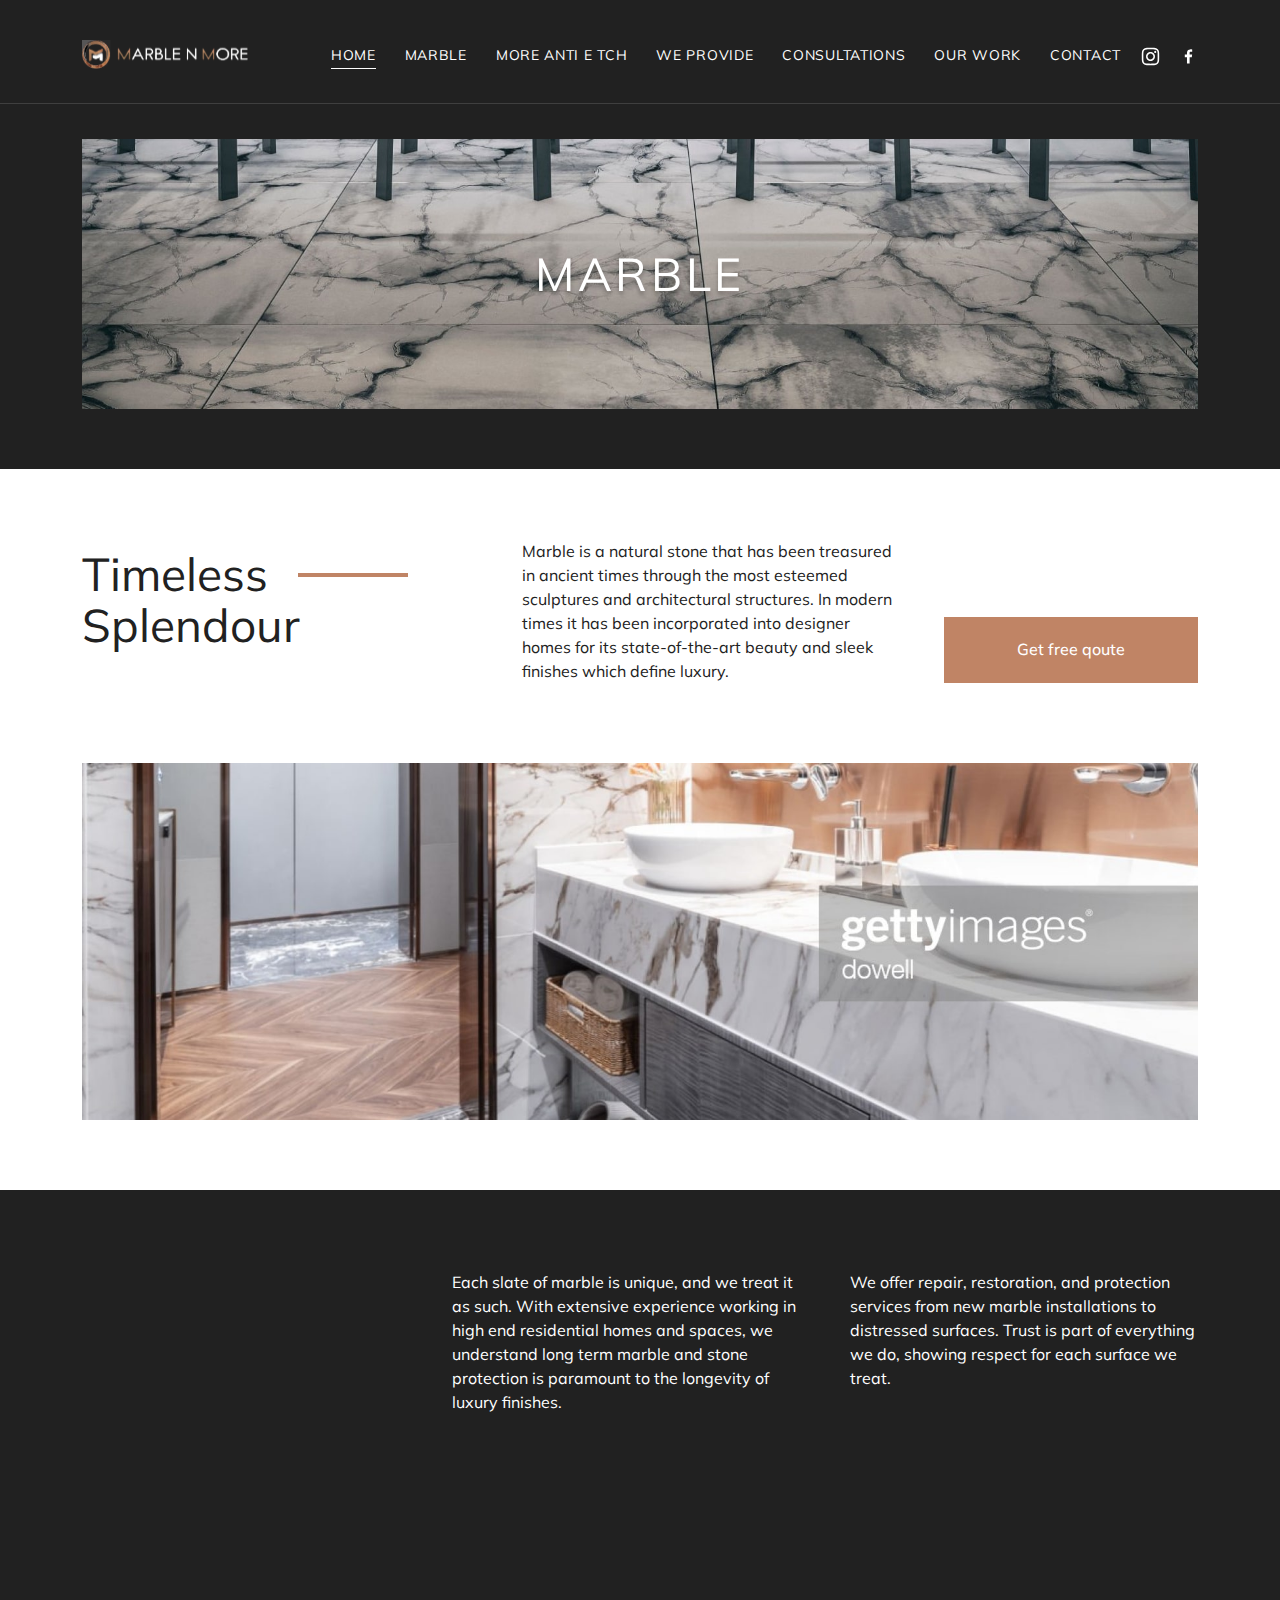
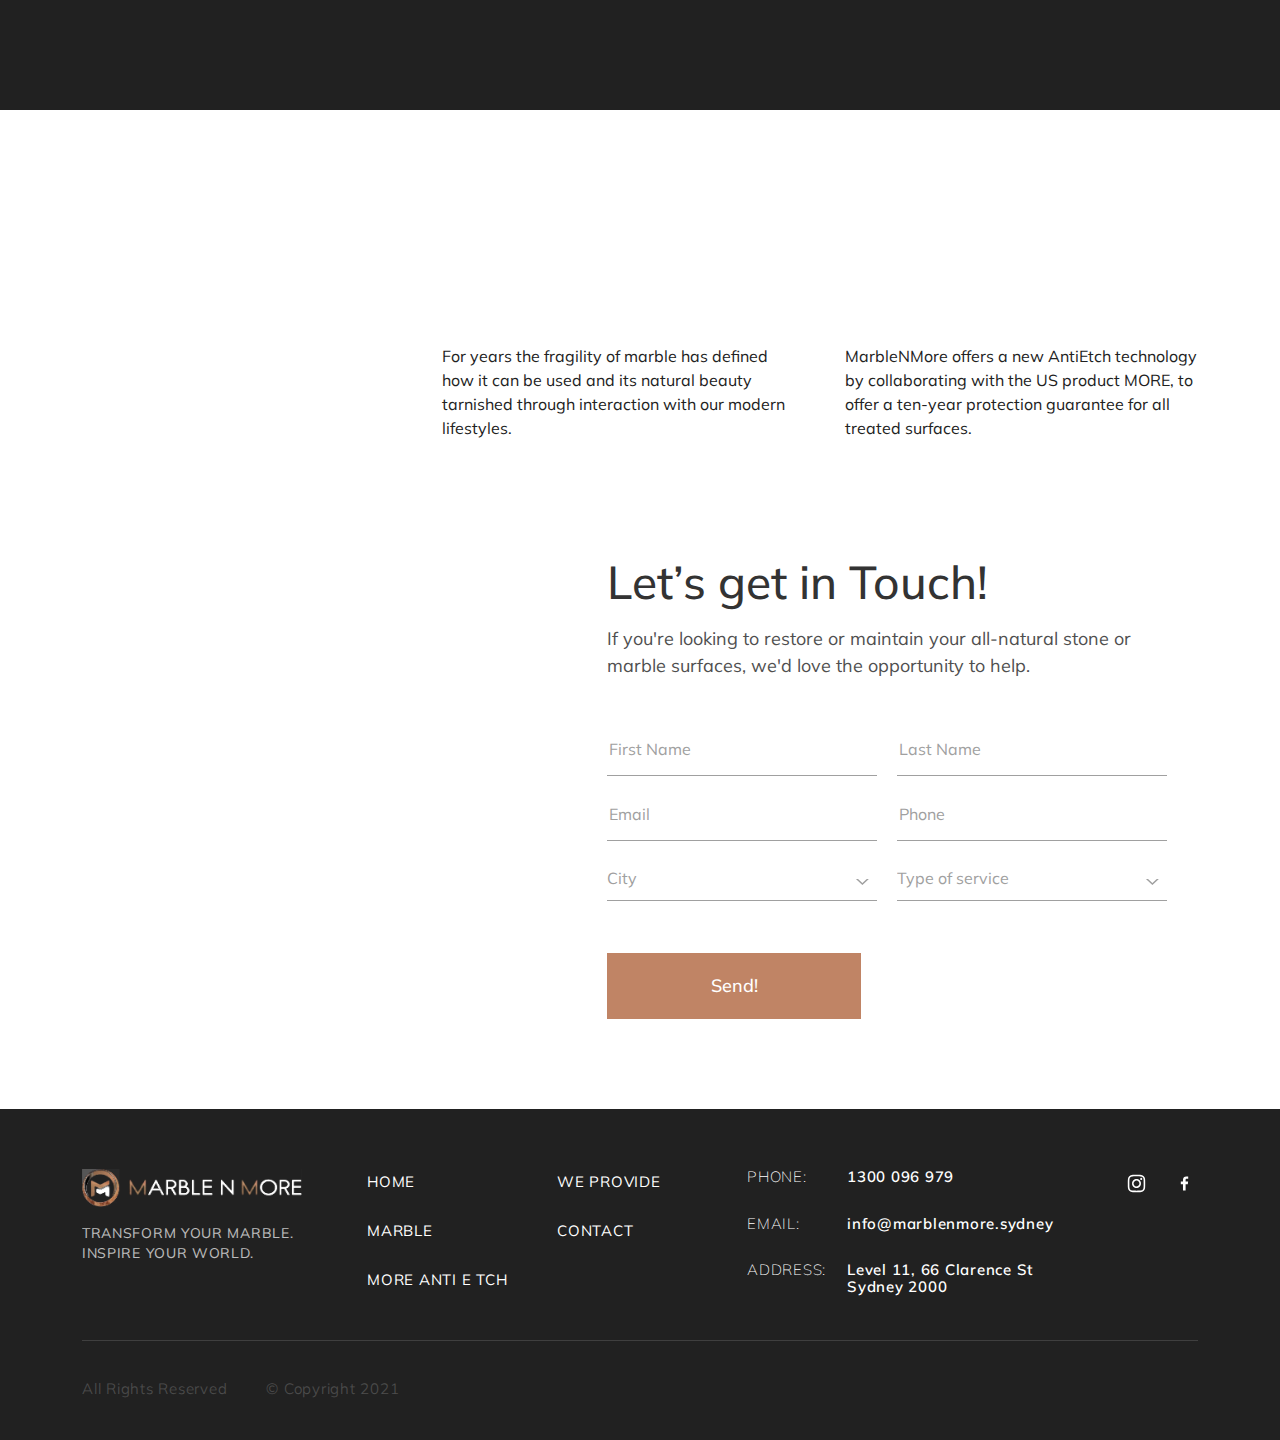
<file: marble.html>
<!DOCTYPE html>
<html lang="en">

<head>
  <meta charset="UTF-8">
  <meta http-equiv="X-UA-Compatible" content="IE=edge">
  <meta name="viewport" content="width=device-width, initial-scale=1.0">
  <title>Marble</title>
  <link rel="icon" type="image/x-icon" href="img/favicon.png">
  <link rel="stylesheet" href="css/lib/bootstrap.min.css">
  <link rel="stylesheet" href="https://cdn.jsdelivr.net/npm/@fancyapps/ui/dist/fancybox.css" />
  <link rel="stylesheet" href="css/lib/jquery.formstyler.css">
  <link rel="stylesheet" href="css/lib/jquery.formstyler.theme.css">
  <link rel="stylesheet" href="css/lib/aos.css">
  <link rel="stylesheet" href="css/lib/swiper-bundle.min.css">
  <link rel="stylesheet" href="css/style.css">
</head>

<body>
  <div class="pagewrapper">
    <header class="header">
      <div class="container">
        <div class="row align-items-center">
          <div class="col-lg-2 col-9">
            <a href="index.html" class="header__logo">
              <img src="img/svg/header_logo.svg" alt="Marble N More">
            </a>
          </div>
          <div class="col-lg-10 col-3 d-flex justify-content-end">
            <nav class="header__menu ">
              <ul>
                <li>
                  <a class="active" href="index.html">Home</a>
                </li>
                <li>
                  <a href="marble.html">Marble</a>
                </li>
                <li>
                  <a href="anti-etch.html">More Anti E tch</a>
                </li>
                <li>
                  <a href="we-provide.html">We provide</a>
                </li>
                <li>
                  <a href="consultation.html">CONSULTATIONS</a>
                </li>
                <li>
                  <a href="our-work.html">OUR WORK</a>
                </li>
                <li>
                  <a href="contact.html">Contact</a>
                </li>
              </ul>
            </nav>
            <div class="burgerbtn">
              <span></span>
              <span></span>
              <span></span>
            </div>
            <nav class="mobile__menu ">
              <div class="container">
                <div class="mobile__menu-inner">
                  <ul>
                    <li>
                      <a href="index.html">Home</a>
                    </li>
                    <li>
                      <a href="marble.html">Marble</a>
                    </li>
                    <li>
                      <a href="anti-e-tch.html">More Anti E tch</a>
                    </li>
                    <li>
                      <a href="we-provide.html">We provide</a>
                    </li>
                    <li>
                      <a href="consultation.html">CONSULTATIONS</a>
                    </li>
                    <li>
                      <a href="our-work.html">OUR WORK</a>
                    </li>
                    <li>
                      <a href="contact.html">Contact</a>
                    </li>
                  </ul>
                  <div class="mobile__social">
                    <a href="#">
                      <svg width="19" height="19" viewBox="0 0 19 19" fill="none" xmlns="http://www.w3.org/2000/svg">
                        <path fill-rule="evenodd" clip-rule="evenodd"
                          d="M5.90987 0.843754C6.8385 0.801004 7.13458 0.791504 9.50008 0.791504C11.8656 0.791504 12.1617 0.801796 13.0895 0.843754C14.0173 0.885712 14.6507 1.03375 15.2048 1.2483C15.7851 1.46759 16.3116 1.81038 16.747 2.25371C17.1903 2.68834 17.5323 3.214 17.7508 3.79509C17.9662 4.34925 18.1134 4.98259 18.1562 5.90884C18.1989 6.83905 18.2084 7.13513 18.2084 9.49984C18.2084 11.8653 18.1981 12.1614 18.1562 13.09C18.1142 14.0163 17.9662 14.6496 17.7508 15.2038C17.5323 15.785 17.1898 16.3115 16.747 16.7468C16.3116 17.1901 15.7851 17.5321 15.2048 17.7506C14.6507 17.9659 14.0173 18.1132 13.0911 18.1559C12.1617 18.1987 11.8656 18.2082 9.50008 18.2082C7.13458 18.2082 6.8385 18.1979 5.90987 18.1559C4.98362 18.114 4.35029 17.9659 3.79612 17.7506C3.21498 17.5321 2.68844 17.1895 2.25316 16.7468C1.81013 16.3119 1.46729 15.7856 1.24854 15.2046C1.034 14.6504 0.886748 14.0171 0.843998 13.0908C0.801248 12.1606 0.791748 11.8645 0.791748 9.49984C0.791748 7.13434 0.80204 6.83825 0.843998 5.91042C0.885956 4.98259 1.034 4.34925 1.24854 3.79509C1.46761 3.21407 1.81072 2.68779 2.25396 2.25292C2.68861 1.80998 3.21462 1.46715 3.79533 1.2483C4.3495 1.03375 4.98283 0.886504 5.90908 0.843754H5.90987ZM13.019 2.41125C12.1007 2.3693 11.8252 2.36059 9.50008 2.36059C7.17496 2.36059 6.89946 2.3693 5.98112 2.41125C5.13166 2.45005 4.67091 2.59175 4.36375 2.7113C3.95762 2.86963 3.66708 3.05725 3.36229 3.36205C3.07337 3.64313 2.85102 3.98531 2.71154 4.3635C2.592 4.67067 2.45029 5.13142 2.4115 5.98088C2.36954 6.89921 2.36083 7.17471 2.36083 9.49984C2.36083 11.825 2.36954 12.1005 2.4115 13.0188C2.45029 13.8683 2.592 14.329 2.71154 14.6362C2.85087 15.0138 3.07333 15.3566 3.36229 15.6376C3.64333 15.9266 3.98612 16.149 4.36375 16.2884C4.67091 16.4079 5.13166 16.5496 5.98112 16.5884C6.89946 16.6304 7.17416 16.6391 9.50008 16.6391C11.826 16.6391 12.1007 16.6304 13.019 16.5884C13.8685 16.5496 14.3292 16.4079 14.6364 16.2884C15.0425 16.13 15.3331 15.9424 15.6379 15.6376C15.9268 15.3566 16.1493 15.0138 16.2886 14.6362C16.4082 14.329 16.5499 13.8683 16.5887 13.0188C16.6306 12.1005 16.6393 11.825 16.6393 9.49984C16.6393 7.17471 16.6306 6.89921 16.5887 5.98088C16.5499 5.13142 16.4082 4.67067 16.2886 4.3635C16.1303 3.95738 15.9427 3.66684 15.6379 3.36205C15.3568 3.07314 15.0146 2.8508 14.6364 2.7113C14.3292 2.59175 13.8685 2.45005 13.019 2.41125ZM8.38779 12.1844C9.00898 12.443 9.70067 12.4779 10.3447 12.2831C10.9888 12.0884 11.5453 11.6761 11.9191 11.1166C12.2929 10.5572 12.461 9.88528 12.3945 9.21571C12.3279 8.54615 12.031 7.92044 11.5545 7.44546C11.2506 7.14184 10.8833 6.90935 10.4788 6.76474C10.0744 6.62013 9.64292 6.567 9.21547 6.60916C8.78803 6.65132 8.37524 6.78773 8.00684 7.00856C7.63844 7.2294 7.32359 7.52918 7.08495 7.8863C6.8463 8.24343 6.68981 8.64902 6.62674 9.07389C6.56366 9.49875 6.59558 9.93232 6.72017 10.3434C6.84477 10.7544 7.05896 11.1327 7.34732 11.4511C7.63567 11.7694 7.99103 12.0199 8.38779 12.1844ZM6.335 6.33475C6.75064 5.91911 7.24408 5.5894 7.78715 5.36446C8.33022 5.13951 8.91227 5.02373 9.50008 5.02373C10.0879 5.02373 10.6699 5.13951 11.213 5.36446C11.7561 5.5894 12.2495 5.91911 12.6652 6.33475C13.0808 6.7504 13.4105 7.24384 13.6355 7.78691C13.8604 8.32997 13.9762 8.91203 13.9762 9.49984C13.9762 10.0876 13.8604 10.6697 13.6355 11.2128C13.4105 11.7558 13.0808 12.2493 12.6652 12.6649C11.8257 13.5044 10.6872 13.9759 9.50008 13.9759C8.31294 13.9759 7.17443 13.5044 6.335 12.6649C5.49557 11.8255 5.02398 10.687 5.02398 9.49984C5.02398 8.3127 5.49557 7.17419 6.335 6.33475ZM14.9689 5.69034C15.0719 5.59317 15.1544 5.47633 15.2114 5.34673C15.2684 5.21713 15.2989 5.0774 15.301 4.93582C15.303 4.79424 15.2767 4.65369 15.2234 4.52248C15.1702 4.39127 15.0912 4.27207 14.991 4.17195C14.8909 4.07183 14.7717 3.99281 14.6405 3.93958C14.5093 3.88635 14.3688 3.85998 14.2272 3.86205C14.0856 3.86411 13.9459 3.89456 13.8163 3.9516C13.6867 4.00863 13.5698 4.09109 13.4727 4.19409C13.2837 4.3944 13.1802 4.66047 13.1843 4.93582C13.1883 5.21117 13.2994 5.47412 13.4942 5.66884C13.6889 5.86356 13.9518 5.97473 14.2272 5.97874C14.5025 5.98275 14.7686 5.8793 14.9689 5.69034Z"
                          fill="#c08465" />
                      </svg>
                    </a>
                    <a href="#">
                      <svg width="19" height="19" viewBox="0 0 19 19" fill="none" xmlns="http://www.w3.org/2000/svg">
                        <path
                          d="M10.6059 16.6228V10.1343H12.7949L13.1202 7.5938H10.6059V5.97563C10.6059 5.24255 10.8102 4.74063 11.8623 4.74063H13.1954V2.47568C12.5468 2.40616 11.8948 2.37259 11.2424 2.37513C9.30757 2.37513 7.97915 3.5563 7.97915 5.72468V7.58905H5.80444V10.1295H7.9839V16.6228H10.6059Z"
                          fill="#c08465" />
                      </svg>
                    </a>
                  </div>
                </div>
              </div>

            </nav>
            <div class="header__social">
              <a href="#">
                <svg width="19" height="19" viewBox="0 0 19 19" fill="none" xmlns="http://www.w3.org/2000/svg">
                  <path fill-rule="evenodd" clip-rule="evenodd"
                    d="M5.90987 0.843754C6.8385 0.801004 7.13458 0.791504 9.50008 0.791504C11.8656 0.791504 12.1617 0.801796 13.0895 0.843754C14.0173 0.885712 14.6507 1.03375 15.2048 1.2483C15.7851 1.46759 16.3116 1.81038 16.747 2.25371C17.1903 2.68834 17.5323 3.214 17.7508 3.79509C17.9662 4.34925 18.1134 4.98259 18.1562 5.90884C18.1989 6.83905 18.2084 7.13513 18.2084 9.49984C18.2084 11.8653 18.1981 12.1614 18.1562 13.09C18.1142 14.0163 17.9662 14.6496 17.7508 15.2038C17.5323 15.785 17.1898 16.3115 16.747 16.7468C16.3116 17.1901 15.7851 17.5321 15.2048 17.7506C14.6507 17.9659 14.0173 18.1132 13.0911 18.1559C12.1617 18.1987 11.8656 18.2082 9.50008 18.2082C7.13458 18.2082 6.8385 18.1979 5.90987 18.1559C4.98362 18.114 4.35029 17.9659 3.79612 17.7506C3.21498 17.5321 2.68844 17.1895 2.25316 16.7468C1.81013 16.3119 1.46729 15.7856 1.24854 15.2046C1.034 14.6504 0.886748 14.0171 0.843998 13.0908C0.801248 12.1606 0.791748 11.8645 0.791748 9.49984C0.791748 7.13434 0.80204 6.83825 0.843998 5.91042C0.885956 4.98259 1.034 4.34925 1.24854 3.79509C1.46761 3.21407 1.81072 2.68779 2.25396 2.25292C2.68861 1.80998 3.21462 1.46715 3.79533 1.2483C4.3495 1.03375 4.98283 0.886504 5.90908 0.843754H5.90987ZM13.019 2.41125C12.1007 2.3693 11.8252 2.36059 9.50008 2.36059C7.17496 2.36059 6.89946 2.3693 5.98112 2.41125C5.13166 2.45005 4.67091 2.59175 4.36375 2.7113C3.95762 2.86963 3.66708 3.05725 3.36229 3.36205C3.07337 3.64313 2.85102 3.98531 2.71154 4.3635C2.592 4.67067 2.45029 5.13142 2.4115 5.98088C2.36954 6.89921 2.36083 7.17471 2.36083 9.49984C2.36083 11.825 2.36954 12.1005 2.4115 13.0188C2.45029 13.8683 2.592 14.329 2.71154 14.6362C2.85087 15.0138 3.07333 15.3566 3.36229 15.6376C3.64333 15.9266 3.98612 16.149 4.36375 16.2884C4.67091 16.4079 5.13166 16.5496 5.98112 16.5884C6.89946 16.6304 7.17416 16.6391 9.50008 16.6391C11.826 16.6391 12.1007 16.6304 13.019 16.5884C13.8685 16.5496 14.3292 16.4079 14.6364 16.2884C15.0425 16.13 15.3331 15.9424 15.6379 15.6376C15.9268 15.3566 16.1493 15.0138 16.2886 14.6362C16.4082 14.329 16.5499 13.8683 16.5887 13.0188C16.6306 12.1005 16.6393 11.825 16.6393 9.49984C16.6393 7.17471 16.6306 6.89921 16.5887 5.98088C16.5499 5.13142 16.4082 4.67067 16.2886 4.3635C16.1303 3.95738 15.9427 3.66684 15.6379 3.36205C15.3568 3.07314 15.0146 2.8508 14.6364 2.7113C14.3292 2.59175 13.8685 2.45005 13.019 2.41125ZM8.38779 12.1844C9.00898 12.443 9.70067 12.4779 10.3447 12.2831C10.9888 12.0884 11.5453 11.6761 11.9191 11.1166C12.2929 10.5572 12.461 9.88528 12.3945 9.21571C12.3279 8.54615 12.031 7.92044 11.5545 7.44546C11.2506 7.14184 10.8833 6.90935 10.4788 6.76474C10.0744 6.62013 9.64292 6.567 9.21547 6.60916C8.78803 6.65132 8.37524 6.78773 8.00684 7.00856C7.63844 7.2294 7.32359 7.52918 7.08495 7.8863C6.8463 8.24343 6.68981 8.64902 6.62674 9.07389C6.56366 9.49875 6.59558 9.93232 6.72017 10.3434C6.84477 10.7544 7.05896 11.1327 7.34732 11.4511C7.63567 11.7694 7.99103 12.0199 8.38779 12.1844ZM6.335 6.33475C6.75064 5.91911 7.24408 5.5894 7.78715 5.36446C8.33022 5.13951 8.91227 5.02373 9.50008 5.02373C10.0879 5.02373 10.6699 5.13951 11.213 5.36446C11.7561 5.5894 12.2495 5.91911 12.6652 6.33475C13.0808 6.7504 13.4105 7.24384 13.6355 7.78691C13.8604 8.32997 13.9762 8.91203 13.9762 9.49984C13.9762 10.0876 13.8604 10.6697 13.6355 11.2128C13.4105 11.7558 13.0808 12.2493 12.6652 12.6649C11.8257 13.5044 10.6872 13.9759 9.50008 13.9759C8.31294 13.9759 7.17443 13.5044 6.335 12.6649C5.49557 11.8255 5.02398 10.687 5.02398 9.49984C5.02398 8.3127 5.49557 7.17419 6.335 6.33475ZM14.9689 5.69034C15.0719 5.59317 15.1544 5.47633 15.2114 5.34673C15.2684 5.21713 15.2989 5.0774 15.301 4.93582C15.303 4.79424 15.2767 4.65369 15.2234 4.52248C15.1702 4.39127 15.0912 4.27207 14.991 4.17195C14.8909 4.07183 14.7717 3.99281 14.6405 3.93958C14.5093 3.88635 14.3688 3.85998 14.2272 3.86205C14.0856 3.86411 13.9459 3.89456 13.8163 3.9516C13.6867 4.00863 13.5698 4.09109 13.4727 4.19409C13.2837 4.3944 13.1802 4.66047 13.1843 4.93582C13.1883 5.21117 13.2994 5.47412 13.4942 5.66884C13.6889 5.86356 13.9518 5.97473 14.2272 5.97874C14.5025 5.98275 14.7686 5.8793 14.9689 5.69034Z"
                    fill="white" />
                </svg>
              </a>
              <a href="#">
                <svg width="19" height="19" viewBox="0 0 19 19" fill="none" xmlns="http://www.w3.org/2000/svg">
                  <path
                    d="M10.6059 16.6228V10.1343H12.7949L13.1202 7.5938H10.6059V5.97563C10.6059 5.24255 10.8102 4.74063 11.8623 4.74063H13.1954V2.47568C12.5468 2.40616 11.8948 2.37259 11.2424 2.37513C9.30757 2.37513 7.97915 3.5563 7.97915 5.72468V7.58905H5.80444V10.1295H7.9839V16.6228H10.6059Z"
                    fill="white" />
                </svg>
              </a>
            </div>
          </div>
        </div>
      </div>
    </header>

    <main class="main">
      <section class="toppage">
        <div class="container">
          <div class="toppage__img" data-aos="flip-up" data-aos-duration="1200">
            <img src="img/marble_toppage_bg.jpg" alt="Marble">
            <div class="toppage__title section-title">
              <h1>
                Marble
              </h1>
            </div>
          </div>
        </div>
      </section>

      <section class="marbleinfo">
        <div class="container">
          <div class="marbleinfo__top">
            <div class="row align-items-center">
              <div class="col-xl-4">
                <div class="marbleinfo__title section-title">
                  <h2>
                    <div class="welcomescreen__title-line" >
                      Timeless
                      <i data-aos="lineanim" data-aos-delay="1000"></i>
                    </div>
                     <span>Splendour</span>
                  </h2>
                </div>
              </div>
              <div class="col-xl-8">
                <div class="marbleinfo__content">
                  <div class="marbleinfo__text">
                    <p>
                      Marble is a natural stone that has been treasured in ancient times through
                      the most esteemed sculptures and architectural structures. In modern times it has been
                      incorporated into designer homes for its state-of-the-art beauty and sleek finishes which define
                      luxury.
                    </p>
                  </div>
                  <div class="marbleinfo__btn brownbtn" data-aos="fade-left" data-aos-delay="200">
                    <a href="contact.html">Get free qoute</a>
                  </div>
                </div>
              </div>
            </div>
          </div>
          <div class="marbleinfo__bottom" data-aos="fade-up" data-aos-delay="100">
            <img src="img/marbleinfo_bg.jpg" alt="marble">
          </div>
        </div>
      </section>

      <section class="marblefeatures">
        <div class="container">
          <div class="marblefeatures__top">
            <div class="marblefeatures__title section-title" data-aos="fade-right" data-aos-delay="100">
              <h2>
                <div class="welcomescreen__title-line" >
                  Tailored
                  <i data-aos="lineanim" data-aos-delay="1000"></i>
                </div>
                 Service
              </h2>
            </div>
            <div class="marblefeatures__content">
              <p>
                Each slate of marble is unique, and we treat it as such. With extensive experience working in high end residential homes and spaces, we understand long term marble and stone protection is paramount to the longevity of luxury finishes.
              </p>
              <p>
                We offer repair, restoration, and protection services from new marble installations to distressed
                surfaces. Trust is part
                of everything we do, showing respect for each surface we treat.
              </p>
            </div>
          </div>
          <div class="marblefeatures__bottom">
            <img class="marblefeatures__img" src="img/marblefeatures_img1.jpg" alt="Marble" data-aos="fade-right"
              data-aos-delay="100">
            <img class="marblefeatures__frame" src="img/antietch_features2.jpg" alt="Marble" data-aos="fade-left"
              data-aos-delay="100">
          </div>
        </div>
      </section>

      <section class="marbletext">
        <div class="container">
          <div class="marbletext__inner">
            <div class="marbletext__title section-title" data-aos="fade-right" data-aos-delay="100">
              <h2>
                <div class="welcomescreen__title-line" >
                  Premium
                  <i data-aos="lineanim" data-aos-delay="700"></i>
                </div>
                 <span>Protection</span>
              </h2>
            </div>
            <div class="marbletext__content">
              <p>
                For years the fragility of marble has defined how it can be used and its natural beauty tarnished through interaction with our modern lifestyles.
              </p>
              <p>
                MarbleNMore offers a new AntiEtch technology by collaborating with the US product MORE, to offer a ten-year protection guarantee for all treated surfaces.
              </p>
            </div>
          </div>
        </div>
      </section>

      <section class="marblecontacts ">
        <div class="container">
          <div class="row align-items-center">
            <div class="col-xxl-6 col-xl-5">
              <div class="marblecontacts__img" data-aos="fade-right" data-aos-delay="100">
                <picture>
                  <source srcset="img/marblecontact_mobile.jpg" media="(max-width:1200px)">
                  <img src="img/marblecontact.jpg" alt="Marble contact">
                </picture>
              </div>
            </div>
            <div class="col-xxl-6 col-xl-7">
              <div class="contacts__form">
                <div class="contacts__form-title">
                  <h1>
                    Let’s get in Touch!
                  </h1>
                  <p>
                    If you're looking to restore or maintain your all-natural stone or<br> marble surfaces, we'd love
                    the opportunity to help.
                  </p>
                </div>
                <form>
                  <input type="text" placeholder="First Name" required>
                  <input type="text" placeholder="Last Name" required>
                  <input type="text" placeholder="Email" required>
                  <input type="text" placeholder="Phone" required>

                  <select name="City" id="city" placeholder="City">
                    <option value="City" dicabled>City</option>
                    <option value="city2">city2</option>
                  </select>

                  <select id="service">
                    <option value="Type" dicabled>Type of service</option>
                    <option value="service2">service2</option>
                  </select>
                  <button class="contacts__btn">
                    Send!
                  </button>
                </form>
              </div>
            </div>
          </div>
        </div>
      </section>

    </main>

    <footer class="footer">
      <div class="container">
        <div class="footer__top">
          <div class="row justify-content-between">
            <div class="col-xl-3 col-md-4">
              <div class="footer__logo">
                <a href="index.html">
                  <img src="img/svg/header_logo.svg" alt="marble">
                </a>
                <p>
                  Transform your marble. Inspire your world.
                </p>
              </div>
            </div>
            <div class="col-xl-2 col-md-3">
              <div class="footer__menu">
                <ul>
                  <li>
                    <a href="index.html">home</a>
                  </li>
                  <li>
                    <a href="marble.html">marble</a>
                  </li>
                  <li>
                    <a href="anti-etch.html">More Anti E tch</a>
                  </li>
                </ul>
              </div>
            </div>
            <div class="col-xl-2 col-md-3">
              <div class="footer__menu">
                <ul>
                  <li>
                    <a href="we-provide.html">we provide</a>
                  </li>
                  <li>
                    <a href="contact.html">contact</a>
                  </li>
                </ul>
              </div>
            </div>
            <div class="col-xl-4 col-md-9">
              <div class="footer__info">
                <div class="footer__info-item">
                  <p>
                    phone:
                  </p>
                  <a href="tel:1300096979">1300 096 979</a>
                </div>
                <div class="footer__info-item">
                  <p>
                    email:
                  </p>
                  <a href="mailto:info@marblenmore.sydney">info@marblenmore.sydney</a>
                </div>
                <div class="footer__info-item">
                  <p>
                    Address:
                  </p>
                  <a target="_blank" href="https://goo.gl/maps/iC36eueqsLpxbJGV7">Level 11, 66 Clarence St Sydney
                    2000</a>
                </div>
              </div>
            </div>
            <div class="col-xl-1 col-md-3">
              <div class="footer__social">
                <a href="#">
                  <svg width="19" height="19" viewBox="0 0 19 19" fill="none" xmlns="http://www.w3.org/2000/svg">
                    <path fill-rule="evenodd" clip-rule="evenodd"
                      d="M5.90987 0.843754C6.8385 0.801004 7.13458 0.791504 9.50008 0.791504C11.8656 0.791504 12.1617 0.801796 13.0895 0.843754C14.0173 0.885712 14.6507 1.03375 15.2048 1.2483C15.7851 1.46759 16.3116 1.81038 16.747 2.25371C17.1903 2.68834 17.5323 3.214 17.7508 3.79509C17.9662 4.34925 18.1134 4.98259 18.1562 5.90884C18.1989 6.83905 18.2084 7.13513 18.2084 9.49984C18.2084 11.8653 18.1981 12.1614 18.1562 13.09C18.1142 14.0163 17.9662 14.6496 17.7508 15.2038C17.5323 15.785 17.1898 16.3115 16.747 16.7468C16.3116 17.1901 15.7851 17.5321 15.2048 17.7506C14.6507 17.9659 14.0173 18.1132 13.0911 18.1559C12.1617 18.1987 11.8656 18.2082 9.50008 18.2082C7.13458 18.2082 6.8385 18.1979 5.90987 18.1559C4.98362 18.114 4.35029 17.9659 3.79612 17.7506C3.21498 17.5321 2.68844 17.1895 2.25316 16.7468C1.81013 16.3119 1.46729 15.7856 1.24854 15.2046C1.034 14.6504 0.886748 14.0171 0.843998 13.0908C0.801248 12.1606 0.791748 11.8645 0.791748 9.49984C0.791748 7.13434 0.80204 6.83825 0.843998 5.91042C0.885956 4.98259 1.034 4.34925 1.24854 3.79509C1.46761 3.21407 1.81072 2.68779 2.25396 2.25292C2.68861 1.80998 3.21462 1.46715 3.79533 1.2483C4.3495 1.03375 4.98283 0.886504 5.90908 0.843754H5.90987ZM13.019 2.41125C12.1007 2.3693 11.8252 2.36059 9.50008 2.36059C7.17496 2.36059 6.89946 2.3693 5.98112 2.41125C5.13166 2.45005 4.67091 2.59175 4.36375 2.7113C3.95762 2.86963 3.66708 3.05725 3.36229 3.36205C3.07337 3.64313 2.85102 3.98531 2.71154 4.3635C2.592 4.67067 2.45029 5.13142 2.4115 5.98088C2.36954 6.89921 2.36083 7.17471 2.36083 9.49984C2.36083 11.825 2.36954 12.1005 2.4115 13.0188C2.45029 13.8683 2.592 14.329 2.71154 14.6362C2.85087 15.0138 3.07333 15.3566 3.36229 15.6376C3.64333 15.9266 3.98612 16.149 4.36375 16.2884C4.67091 16.4079 5.13166 16.5496 5.98112 16.5884C6.89946 16.6304 7.17416 16.6391 9.50008 16.6391C11.826 16.6391 12.1007 16.6304 13.019 16.5884C13.8685 16.5496 14.3292 16.4079 14.6364 16.2884C15.0425 16.13 15.3331 15.9424 15.6379 15.6376C15.9268 15.3566 16.1493 15.0138 16.2886 14.6362C16.4082 14.329 16.5499 13.8683 16.5887 13.0188C16.6306 12.1005 16.6393 11.825 16.6393 9.49984C16.6393 7.17471 16.6306 6.89921 16.5887 5.98088C16.5499 5.13142 16.4082 4.67067 16.2886 4.3635C16.1303 3.95738 15.9427 3.66684 15.6379 3.36205C15.3568 3.07314 15.0146 2.8508 14.6364 2.7113C14.3292 2.59175 13.8685 2.45005 13.019 2.41125ZM8.38779 12.1844C9.00898 12.443 9.70067 12.4779 10.3447 12.2831C10.9888 12.0884 11.5453 11.6761 11.9191 11.1166C12.2929 10.5572 12.461 9.88528 12.3945 9.21571C12.3279 8.54615 12.031 7.92044 11.5545 7.44546C11.2506 7.14184 10.8833 6.90935 10.4788 6.76474C10.0744 6.62013 9.64292 6.567 9.21547 6.60916C8.78803 6.65132 8.37524 6.78773 8.00684 7.00856C7.63844 7.2294 7.32359 7.52918 7.08495 7.8863C6.8463 8.24343 6.68981 8.64902 6.62674 9.07389C6.56366 9.49875 6.59558 9.93232 6.72017 10.3434C6.84477 10.7544 7.05896 11.1327 7.34732 11.4511C7.63567 11.7694 7.99103 12.0199 8.38779 12.1844ZM6.335 6.33475C6.75064 5.91911 7.24408 5.5894 7.78715 5.36446C8.33022 5.13951 8.91227 5.02373 9.50008 5.02373C10.0879 5.02373 10.6699 5.13951 11.213 5.36446C11.7561 5.5894 12.2495 5.91911 12.6652 6.33475C13.0808 6.7504 13.4105 7.24384 13.6355 7.78691C13.8604 8.32997 13.9762 8.91203 13.9762 9.49984C13.9762 10.0876 13.8604 10.6697 13.6355 11.2128C13.4105 11.7558 13.0808 12.2493 12.6652 12.6649C11.8257 13.5044 10.6872 13.9759 9.50008 13.9759C8.31294 13.9759 7.17443 13.5044 6.335 12.6649C5.49557 11.8255 5.02398 10.687 5.02398 9.49984C5.02398 8.3127 5.49557 7.17419 6.335 6.33475ZM14.9689 5.69034C15.0719 5.59317 15.1544 5.47633 15.2114 5.34673C15.2684 5.21713 15.2989 5.0774 15.301 4.93582C15.303 4.79424 15.2767 4.65369 15.2234 4.52248C15.1702 4.39127 15.0912 4.27207 14.991 4.17195C14.8909 4.07183 14.7717 3.99281 14.6405 3.93958C14.5093 3.88635 14.3688 3.85998 14.2272 3.86205C14.0856 3.86411 13.9459 3.89456 13.8163 3.9516C13.6867 4.00863 13.5698 4.09109 13.4727 4.19409C13.2837 4.3944 13.1802 4.66047 13.1843 4.93582C13.1883 5.21117 13.2994 5.47412 13.4942 5.66884C13.6889 5.86356 13.9518 5.97473 14.2272 5.97874C14.5025 5.98275 14.7686 5.8793 14.9689 5.69034Z"
                      fill="white" />
                  </svg>
                </a>
                <a href="#">
                  <svg width="19" height="19" viewBox="0 0 19 19" fill="none" xmlns="http://www.w3.org/2000/svg">
                    <path
                      d="M10.6059 16.6228V10.1343H12.7949L13.1202 7.5938H10.6059V5.97563C10.6059 5.24255 10.8102 4.74063 11.8623 4.74063H13.1954V2.47568C12.5468 2.40616 11.8948 2.37259 11.2424 2.37513C9.30757 2.37513 7.97915 3.5563 7.97915 5.72468V7.58905H5.80444V10.1295H7.9839V16.6228H10.6059Z"
                      fill="white" />
                  </svg>
                </a>
              </div>
            </div>
          </div>
        </div>
        <div class="footer__bottom">
          <p>
            All Rights Reserved
          </p>
          <p>
            © Copyright 2021
          </p>
        </div>

      </div>

    </footer>
  </div>


  <script src="js/lib/jquery.js"></script>
  <script src="js/lib/parallax.js"></script>
  <script src="js/lib/aos.js"></script>
  <script src="js/lib/jquery.formstyler.min.js"></script>
  <script src="js/lib/bootstrap.min.js"></script>
  <script src="https://cdn.jsdelivr.net/npm/@fancyapps/ui@4.0/dist/fancybox.umd.js"></script>
  <script src="js/lib/swiper-bundle.min.js"></script>
  <script src="js/main.js"></script>


</body>

</html>
</file>
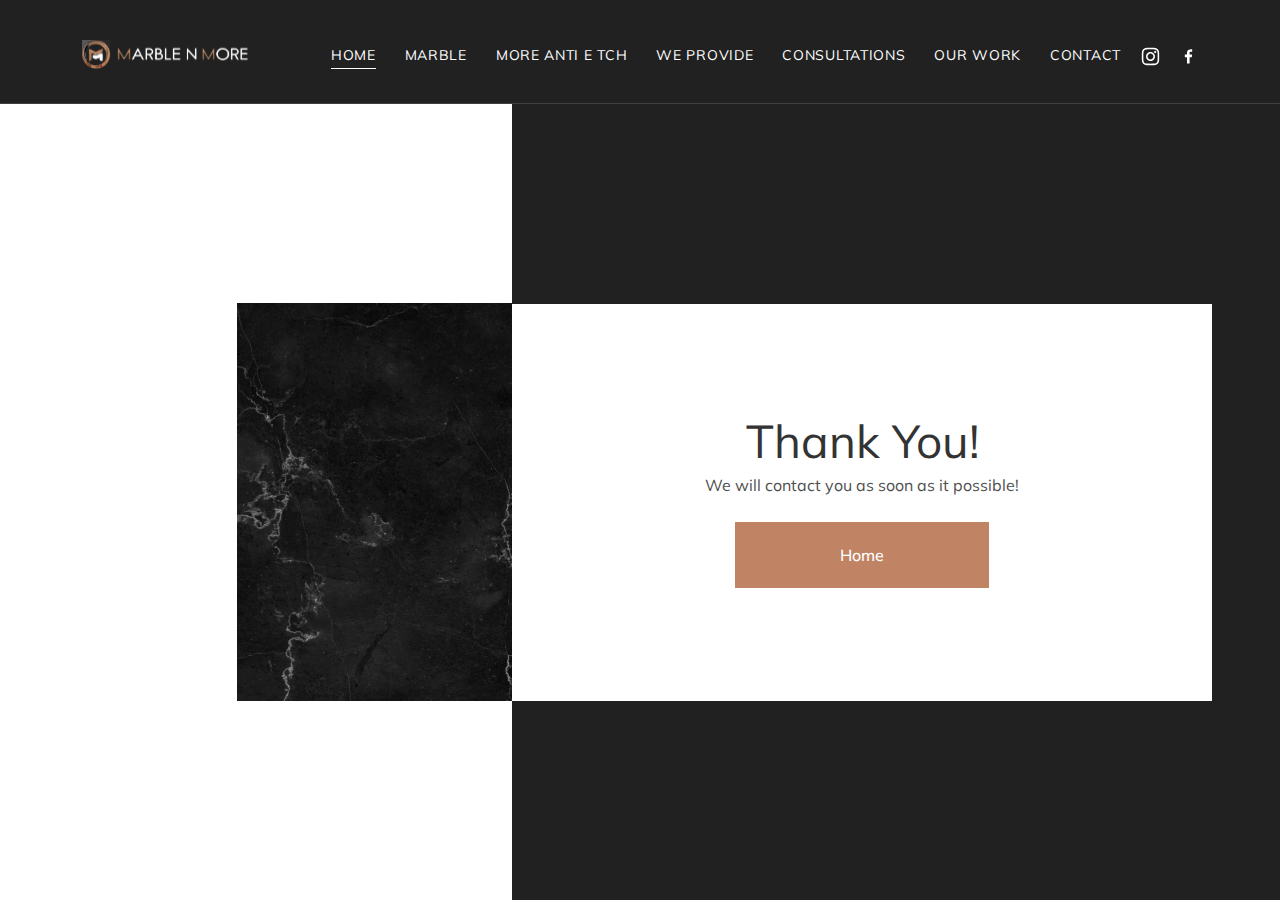
<file: thank-you.html>
<!DOCTYPE html>
<html lang="en">

<head>
  <meta charset="UTF-8">
  <meta http-equiv="X-UA-Compatible" content="IE=edge">
  <meta name="viewport" content="width=device-width, initial-scale=1.0">
  <title>Marble</title>
  <link rel="icon" type="image/x-icon" href="img/favicon.png">
  <link rel="stylesheet" href="css/lib/bootstrap.min.css">
  <link rel="stylesheet" href="https://cdn.jsdelivr.net/npm/@fancyapps/ui/dist/fancybox.css" />
  <link rel="stylesheet" href="css/lib/jquery.formstyler.css">
  <link rel="stylesheet" href="css/lib/jquery.formstyler.theme.css">
  <link rel="stylesheet" href="css/lib/aos.css">
  <link rel="stylesheet" href="css/lib/swiper-bundle.min.css">
  <link rel="stylesheet" href="css/style.css">
</head>

<body>
  <div class="pagewrapper">
    <header class="header">
      <div class="container">
        <div class="row align-items-center">
          <div class="col-lg-2 col-9">
            <a href="index.html" class="header__logo">
              <img src="img/svg/header_logo.svg" alt="Marble N More">
            </a>
          </div>
          <div class="col-lg-10 col-3 d-flex justify-content-end">
            <nav class="header__menu ">
              <ul>
                <li>
                  <a class="active" href="index.html">Home</a>
                </li>
                <li>
                  <a href="marble.html">Marble</a>
                </li>
                <li>
                  <a href="anti-etch.html">More Anti E tch</a>
                </li>
                <li>
                  <a href="we-provide.html">We provide</a>
                </li>
                <li>
                  <a href="consultation.html">CONSULTATIONS</a>
                </li>
                <li>
                  <a href="our-work.html">OUR WORK</a>
                </li>
                <li>
                  <a href="contact.html">Contact</a>
                </li>
              </ul>
            </nav>
            <div class="burgerbtn">
              <span></span>
              <span></span>
              <span></span>
            </div>
            <nav class="mobile__menu ">
              <div class="container">
                <div class="mobile__menu-inner">
                  <ul>
                    <li>
                      <a href="index.html">Home</a>
                    </li>
                    <li>
                      <a href="marble.html">Marble</a>
                    </li>
                    <li>
                      <a href="anti-e-tch.html">More Anti E tch</a>
                    </li>
                    <li>
                      <a href="we-provide.html">We provide</a>
                    </li>
                    <li>
                      <a href="consultation.html">CONSULTATIONS</a>
                    </li>
                    <li>
                      <a href="our-work.html">OUR WORK</a>
                    </li>
                    <li>
                      <a href="contact.html">Contact</a>
                    </li>
                  </ul>
                  <div class="mobile__social">
                    <a href="#">
                      <svg width="19" height="19" viewBox="0 0 19 19" fill="none" xmlns="http://www.w3.org/2000/svg">
                        <path fill-rule="evenodd" clip-rule="evenodd"
                          d="M5.90987 0.843754C6.8385 0.801004 7.13458 0.791504 9.50008 0.791504C11.8656 0.791504 12.1617 0.801796 13.0895 0.843754C14.0173 0.885712 14.6507 1.03375 15.2048 1.2483C15.7851 1.46759 16.3116 1.81038 16.747 2.25371C17.1903 2.68834 17.5323 3.214 17.7508 3.79509C17.9662 4.34925 18.1134 4.98259 18.1562 5.90884C18.1989 6.83905 18.2084 7.13513 18.2084 9.49984C18.2084 11.8653 18.1981 12.1614 18.1562 13.09C18.1142 14.0163 17.9662 14.6496 17.7508 15.2038C17.5323 15.785 17.1898 16.3115 16.747 16.7468C16.3116 17.1901 15.7851 17.5321 15.2048 17.7506C14.6507 17.9659 14.0173 18.1132 13.0911 18.1559C12.1617 18.1987 11.8656 18.2082 9.50008 18.2082C7.13458 18.2082 6.8385 18.1979 5.90987 18.1559C4.98362 18.114 4.35029 17.9659 3.79612 17.7506C3.21498 17.5321 2.68844 17.1895 2.25316 16.7468C1.81013 16.3119 1.46729 15.7856 1.24854 15.2046C1.034 14.6504 0.886748 14.0171 0.843998 13.0908C0.801248 12.1606 0.791748 11.8645 0.791748 9.49984C0.791748 7.13434 0.80204 6.83825 0.843998 5.91042C0.885956 4.98259 1.034 4.34925 1.24854 3.79509C1.46761 3.21407 1.81072 2.68779 2.25396 2.25292C2.68861 1.80998 3.21462 1.46715 3.79533 1.2483C4.3495 1.03375 4.98283 0.886504 5.90908 0.843754H5.90987ZM13.019 2.41125C12.1007 2.3693 11.8252 2.36059 9.50008 2.36059C7.17496 2.36059 6.89946 2.3693 5.98112 2.41125C5.13166 2.45005 4.67091 2.59175 4.36375 2.7113C3.95762 2.86963 3.66708 3.05725 3.36229 3.36205C3.07337 3.64313 2.85102 3.98531 2.71154 4.3635C2.592 4.67067 2.45029 5.13142 2.4115 5.98088C2.36954 6.89921 2.36083 7.17471 2.36083 9.49984C2.36083 11.825 2.36954 12.1005 2.4115 13.0188C2.45029 13.8683 2.592 14.329 2.71154 14.6362C2.85087 15.0138 3.07333 15.3566 3.36229 15.6376C3.64333 15.9266 3.98612 16.149 4.36375 16.2884C4.67091 16.4079 5.13166 16.5496 5.98112 16.5884C6.89946 16.6304 7.17416 16.6391 9.50008 16.6391C11.826 16.6391 12.1007 16.6304 13.019 16.5884C13.8685 16.5496 14.3292 16.4079 14.6364 16.2884C15.0425 16.13 15.3331 15.9424 15.6379 15.6376C15.9268 15.3566 16.1493 15.0138 16.2886 14.6362C16.4082 14.329 16.5499 13.8683 16.5887 13.0188C16.6306 12.1005 16.6393 11.825 16.6393 9.49984C16.6393 7.17471 16.6306 6.89921 16.5887 5.98088C16.5499 5.13142 16.4082 4.67067 16.2886 4.3635C16.1303 3.95738 15.9427 3.66684 15.6379 3.36205C15.3568 3.07314 15.0146 2.8508 14.6364 2.7113C14.3292 2.59175 13.8685 2.45005 13.019 2.41125ZM8.38779 12.1844C9.00898 12.443 9.70067 12.4779 10.3447 12.2831C10.9888 12.0884 11.5453 11.6761 11.9191 11.1166C12.2929 10.5572 12.461 9.88528 12.3945 9.21571C12.3279 8.54615 12.031 7.92044 11.5545 7.44546C11.2506 7.14184 10.8833 6.90935 10.4788 6.76474C10.0744 6.62013 9.64292 6.567 9.21547 6.60916C8.78803 6.65132 8.37524 6.78773 8.00684 7.00856C7.63844 7.2294 7.32359 7.52918 7.08495 7.8863C6.8463 8.24343 6.68981 8.64902 6.62674 9.07389C6.56366 9.49875 6.59558 9.93232 6.72017 10.3434C6.84477 10.7544 7.05896 11.1327 7.34732 11.4511C7.63567 11.7694 7.99103 12.0199 8.38779 12.1844ZM6.335 6.33475C6.75064 5.91911 7.24408 5.5894 7.78715 5.36446C8.33022 5.13951 8.91227 5.02373 9.50008 5.02373C10.0879 5.02373 10.6699 5.13951 11.213 5.36446C11.7561 5.5894 12.2495 5.91911 12.6652 6.33475C13.0808 6.7504 13.4105 7.24384 13.6355 7.78691C13.8604 8.32997 13.9762 8.91203 13.9762 9.49984C13.9762 10.0876 13.8604 10.6697 13.6355 11.2128C13.4105 11.7558 13.0808 12.2493 12.6652 12.6649C11.8257 13.5044 10.6872 13.9759 9.50008 13.9759C8.31294 13.9759 7.17443 13.5044 6.335 12.6649C5.49557 11.8255 5.02398 10.687 5.02398 9.49984C5.02398 8.3127 5.49557 7.17419 6.335 6.33475ZM14.9689 5.69034C15.0719 5.59317 15.1544 5.47633 15.2114 5.34673C15.2684 5.21713 15.2989 5.0774 15.301 4.93582C15.303 4.79424 15.2767 4.65369 15.2234 4.52248C15.1702 4.39127 15.0912 4.27207 14.991 4.17195C14.8909 4.07183 14.7717 3.99281 14.6405 3.93958C14.5093 3.88635 14.3688 3.85998 14.2272 3.86205C14.0856 3.86411 13.9459 3.89456 13.8163 3.9516C13.6867 4.00863 13.5698 4.09109 13.4727 4.19409C13.2837 4.3944 13.1802 4.66047 13.1843 4.93582C13.1883 5.21117 13.2994 5.47412 13.4942 5.66884C13.6889 5.86356 13.9518 5.97473 14.2272 5.97874C14.5025 5.98275 14.7686 5.8793 14.9689 5.69034Z"
                          fill="#c08465" />
                      </svg>
                    </a>
                    <a href="#">
                      <svg width="19" height="19" viewBox="0 0 19 19" fill="none" xmlns="http://www.w3.org/2000/svg">
                        <path
                          d="M10.6059 16.6228V10.1343H12.7949L13.1202 7.5938H10.6059V5.97563C10.6059 5.24255 10.8102 4.74063 11.8623 4.74063H13.1954V2.47568C12.5468 2.40616 11.8948 2.37259 11.2424 2.37513C9.30757 2.37513 7.97915 3.5563 7.97915 5.72468V7.58905H5.80444V10.1295H7.9839V16.6228H10.6059Z"
                          fill="#c08465" />
                      </svg>
                    </a>
                  </div>
                </div>
              </div>

            </nav>
            <div class="header__social">
              <a href="#">
                <svg width="19" height="19" viewBox="0 0 19 19" fill="none" xmlns="http://www.w3.org/2000/svg">
                  <path fill-rule="evenodd" clip-rule="evenodd"
                    d="M5.90987 0.843754C6.8385 0.801004 7.13458 0.791504 9.50008 0.791504C11.8656 0.791504 12.1617 0.801796 13.0895 0.843754C14.0173 0.885712 14.6507 1.03375 15.2048 1.2483C15.7851 1.46759 16.3116 1.81038 16.747 2.25371C17.1903 2.68834 17.5323 3.214 17.7508 3.79509C17.9662 4.34925 18.1134 4.98259 18.1562 5.90884C18.1989 6.83905 18.2084 7.13513 18.2084 9.49984C18.2084 11.8653 18.1981 12.1614 18.1562 13.09C18.1142 14.0163 17.9662 14.6496 17.7508 15.2038C17.5323 15.785 17.1898 16.3115 16.747 16.7468C16.3116 17.1901 15.7851 17.5321 15.2048 17.7506C14.6507 17.9659 14.0173 18.1132 13.0911 18.1559C12.1617 18.1987 11.8656 18.2082 9.50008 18.2082C7.13458 18.2082 6.8385 18.1979 5.90987 18.1559C4.98362 18.114 4.35029 17.9659 3.79612 17.7506C3.21498 17.5321 2.68844 17.1895 2.25316 16.7468C1.81013 16.3119 1.46729 15.7856 1.24854 15.2046C1.034 14.6504 0.886748 14.0171 0.843998 13.0908C0.801248 12.1606 0.791748 11.8645 0.791748 9.49984C0.791748 7.13434 0.80204 6.83825 0.843998 5.91042C0.885956 4.98259 1.034 4.34925 1.24854 3.79509C1.46761 3.21407 1.81072 2.68779 2.25396 2.25292C2.68861 1.80998 3.21462 1.46715 3.79533 1.2483C4.3495 1.03375 4.98283 0.886504 5.90908 0.843754H5.90987ZM13.019 2.41125C12.1007 2.3693 11.8252 2.36059 9.50008 2.36059C7.17496 2.36059 6.89946 2.3693 5.98112 2.41125C5.13166 2.45005 4.67091 2.59175 4.36375 2.7113C3.95762 2.86963 3.66708 3.05725 3.36229 3.36205C3.07337 3.64313 2.85102 3.98531 2.71154 4.3635C2.592 4.67067 2.45029 5.13142 2.4115 5.98088C2.36954 6.89921 2.36083 7.17471 2.36083 9.49984C2.36083 11.825 2.36954 12.1005 2.4115 13.0188C2.45029 13.8683 2.592 14.329 2.71154 14.6362C2.85087 15.0138 3.07333 15.3566 3.36229 15.6376C3.64333 15.9266 3.98612 16.149 4.36375 16.2884C4.67091 16.4079 5.13166 16.5496 5.98112 16.5884C6.89946 16.6304 7.17416 16.6391 9.50008 16.6391C11.826 16.6391 12.1007 16.6304 13.019 16.5884C13.8685 16.5496 14.3292 16.4079 14.6364 16.2884C15.0425 16.13 15.3331 15.9424 15.6379 15.6376C15.9268 15.3566 16.1493 15.0138 16.2886 14.6362C16.4082 14.329 16.5499 13.8683 16.5887 13.0188C16.6306 12.1005 16.6393 11.825 16.6393 9.49984C16.6393 7.17471 16.6306 6.89921 16.5887 5.98088C16.5499 5.13142 16.4082 4.67067 16.2886 4.3635C16.1303 3.95738 15.9427 3.66684 15.6379 3.36205C15.3568 3.07314 15.0146 2.8508 14.6364 2.7113C14.3292 2.59175 13.8685 2.45005 13.019 2.41125ZM8.38779 12.1844C9.00898 12.443 9.70067 12.4779 10.3447 12.2831C10.9888 12.0884 11.5453 11.6761 11.9191 11.1166C12.2929 10.5572 12.461 9.88528 12.3945 9.21571C12.3279 8.54615 12.031 7.92044 11.5545 7.44546C11.2506 7.14184 10.8833 6.90935 10.4788 6.76474C10.0744 6.62013 9.64292 6.567 9.21547 6.60916C8.78803 6.65132 8.37524 6.78773 8.00684 7.00856C7.63844 7.2294 7.32359 7.52918 7.08495 7.8863C6.8463 8.24343 6.68981 8.64902 6.62674 9.07389C6.56366 9.49875 6.59558 9.93232 6.72017 10.3434C6.84477 10.7544 7.05896 11.1327 7.34732 11.4511C7.63567 11.7694 7.99103 12.0199 8.38779 12.1844ZM6.335 6.33475C6.75064 5.91911 7.24408 5.5894 7.78715 5.36446C8.33022 5.13951 8.91227 5.02373 9.50008 5.02373C10.0879 5.02373 10.6699 5.13951 11.213 5.36446C11.7561 5.5894 12.2495 5.91911 12.6652 6.33475C13.0808 6.7504 13.4105 7.24384 13.6355 7.78691C13.8604 8.32997 13.9762 8.91203 13.9762 9.49984C13.9762 10.0876 13.8604 10.6697 13.6355 11.2128C13.4105 11.7558 13.0808 12.2493 12.6652 12.6649C11.8257 13.5044 10.6872 13.9759 9.50008 13.9759C8.31294 13.9759 7.17443 13.5044 6.335 12.6649C5.49557 11.8255 5.02398 10.687 5.02398 9.49984C5.02398 8.3127 5.49557 7.17419 6.335 6.33475ZM14.9689 5.69034C15.0719 5.59317 15.1544 5.47633 15.2114 5.34673C15.2684 5.21713 15.2989 5.0774 15.301 4.93582C15.303 4.79424 15.2767 4.65369 15.2234 4.52248C15.1702 4.39127 15.0912 4.27207 14.991 4.17195C14.8909 4.07183 14.7717 3.99281 14.6405 3.93958C14.5093 3.88635 14.3688 3.85998 14.2272 3.86205C14.0856 3.86411 13.9459 3.89456 13.8163 3.9516C13.6867 4.00863 13.5698 4.09109 13.4727 4.19409C13.2837 4.3944 13.1802 4.66047 13.1843 4.93582C13.1883 5.21117 13.2994 5.47412 13.4942 5.66884C13.6889 5.86356 13.9518 5.97473 14.2272 5.97874C14.5025 5.98275 14.7686 5.8793 14.9689 5.69034Z"
                    fill="white" />
                </svg>
              </a>
              <a href="#">
                <svg width="19" height="19" viewBox="0 0 19 19" fill="none" xmlns="http://www.w3.org/2000/svg">
                  <path
                    d="M10.6059 16.6228V10.1343H12.7949L13.1202 7.5938H10.6059V5.97563C10.6059 5.24255 10.8102 4.74063 11.8623 4.74063H13.1954V2.47568C12.5468 2.40616 11.8948 2.37259 11.2424 2.37513C9.30757 2.37513 7.97915 3.5563 7.97915 5.72468V7.58905H5.80444V10.1295H7.9839V16.6228H10.6059Z"
                    fill="white" />
                </svg>
              </a>
            </div>
          </div>
        </div>
      </div>
    </header>

    <main class="main">

      <section class="thankyou">
        <div class="thankyou__left">
          <div class="thankyou__left-img">
            <img src="img/thankyou_img.png" alt="frame">
          </div>
        </div>
        <div class="thankyou__right">
          <div class="thankyou__right-content">
            <h1>
              Thank You!
            </h1>
            <p>
              We will contact you as soon as it possible!
            </p>
            <div class="thankyou__btn brownbtn">
              <a href="index.html">Home</a>
            </div>
          </div>
        </div>
      </section>

    </main>

  </div>


  <script src="js/lib/jquery.js"></script>
  <script src="js/lib/bootstrap.min.js"></script>
  <script src="js/lib/swiper-bundle.min.js"></script>
  <script src="js/main.js"></script>


</body>

</html>
</file>
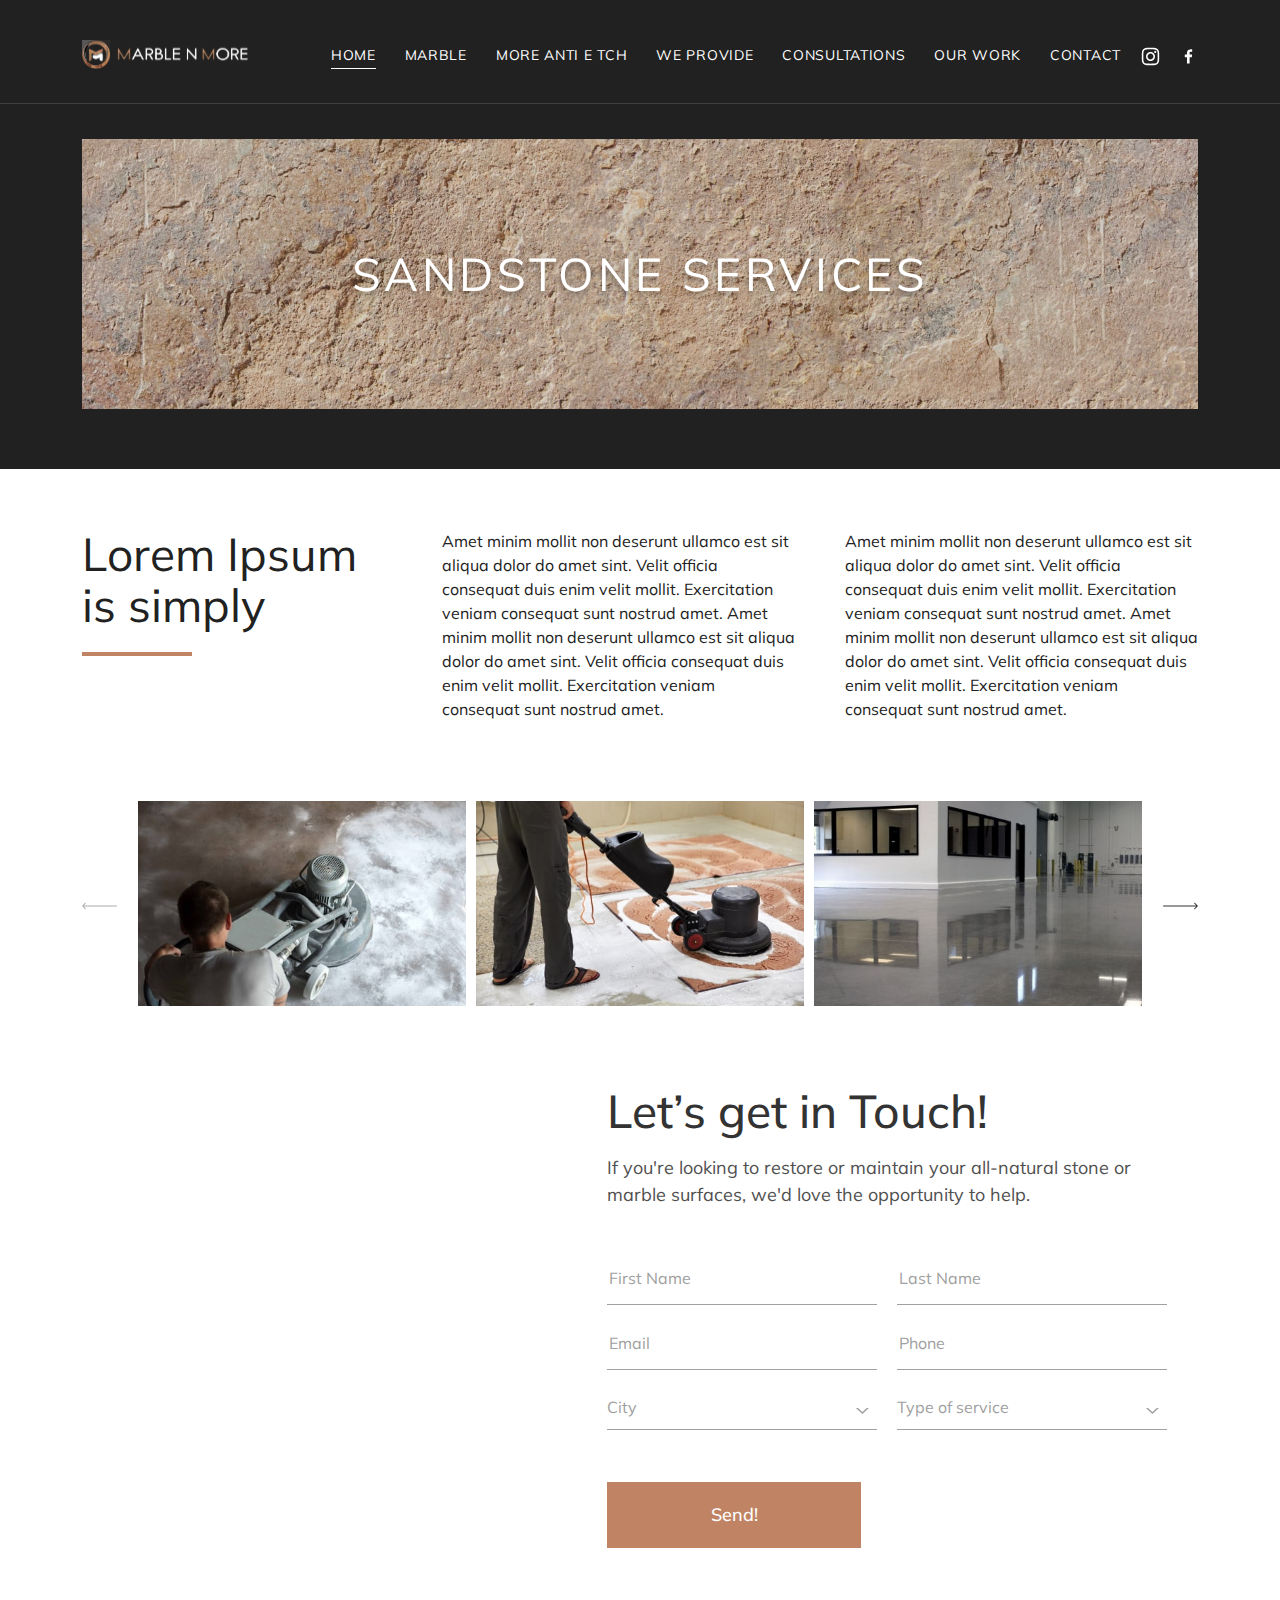
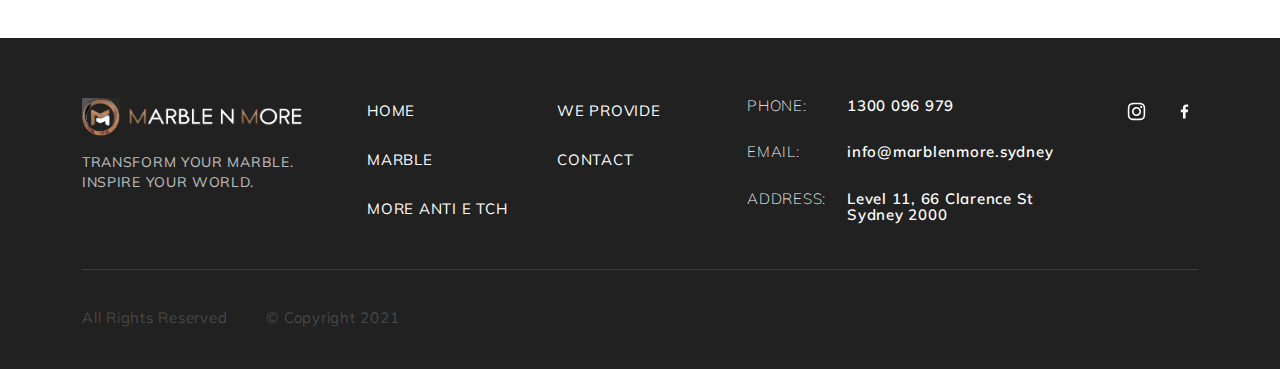
<file: we-provide-single.html>
<!DOCTYPE html>
<html lang="en">

<head>
    <meta charset="UTF-8">
    <meta http-equiv="X-UA-Compatible" content="IE=edge">
    <meta name="viewport" content="width=device-width, initial-scale=1.0">
    <title>Marble</title>
    <link rel="icon" type="image/x-icon" href="img/favicon.png">
    <link rel="stylesheet" href="css/lib/bootstrap.min.css">
    <link rel="stylesheet" href="https://cdn.jsdelivr.net/npm/@fancyapps/ui/dist/fancybox.css" />
    <link rel="stylesheet" href="css/lib/jquery.formstyler.css">
    <link rel="stylesheet" href="css/lib/jquery.formstyler.theme.css">
    <link rel="stylesheet" href="css/lib/aos.css">
    <link rel="stylesheet" href="css/lib/swiper-bundle.min.css">
    <link rel="stylesheet" href="css/style.css">
</head>

<body>
    <div class="pagewrapper">
        <header class="header">
            <div class="container">
              <div class="row align-items-center">
                <div class="col-lg-2 col-9">
                  <a href="index.html" class="header__logo">
                    <img src="img/svg/header_logo.svg" alt="Marble N More">
                  </a>
                </div>
                <div class="col-lg-10 col-3 d-flex justify-content-end">
                  <nav class="header__menu ">
                    <ul>
                      <li>
                        <a class="active" href="index.html">Home</a>
                      </li>
                      <li>
                        <a href="marble.html">Marble</a>
                      </li>
                      <li>
                        <a href="anti-etch.html">More Anti E tch</a>
                      </li>
                      <li>
                        <a href="we-provide.html">We provide</a>
                      </li>
                      <li>
                        <a href="consultation.html">CONSULTATIONS</a>
                      </li>
                      <li>
                        <a href="our-work.html">OUR WORK</a>
                      </li>
                      <li>
                        <a href="contact.html">Contact</a>
                      </li>
                    </ul>
                  </nav>
                  <div class="burgerbtn">
                    <span></span>
                    <span></span>
                    <span></span>
                  </div>
                  <nav class="mobile__menu ">
                    <div class="container">
                      <div class="mobile__menu-inner">
                        <ul>
                          <li>
                            <a href="index.html">Home</a>
                          </li>
                          <li>
                            <a href="marble.html">Marble</a>
                          </li>
                          <li>
                            <a href="anti-e-tch.html">More Anti E tch</a>
                          </li>
                          <li>
                            <a href="we-provide.html">We provide</a>
                          </li>
                          <li>
                            <a href="consultation.html">CONSULTATIONS</a>
                          </li>
                          <li>
                            <a href="our-work.html">OUR WORK</a>
                          </li>
                          <li>
                            <a href="contact.html">Contact</a>
                          </li>
                        </ul>
                        <div class="mobile__social">
                          <a href="#">
                            <svg width="19" height="19" viewBox="0 0 19 19" fill="none" xmlns="http://www.w3.org/2000/svg">
                              <path fill-rule="evenodd" clip-rule="evenodd"
                                d="M5.90987 0.843754C6.8385 0.801004 7.13458 0.791504 9.50008 0.791504C11.8656 0.791504 12.1617 0.801796 13.0895 0.843754C14.0173 0.885712 14.6507 1.03375 15.2048 1.2483C15.7851 1.46759 16.3116 1.81038 16.747 2.25371C17.1903 2.68834 17.5323 3.214 17.7508 3.79509C17.9662 4.34925 18.1134 4.98259 18.1562 5.90884C18.1989 6.83905 18.2084 7.13513 18.2084 9.49984C18.2084 11.8653 18.1981 12.1614 18.1562 13.09C18.1142 14.0163 17.9662 14.6496 17.7508 15.2038C17.5323 15.785 17.1898 16.3115 16.747 16.7468C16.3116 17.1901 15.7851 17.5321 15.2048 17.7506C14.6507 17.9659 14.0173 18.1132 13.0911 18.1559C12.1617 18.1987 11.8656 18.2082 9.50008 18.2082C7.13458 18.2082 6.8385 18.1979 5.90987 18.1559C4.98362 18.114 4.35029 17.9659 3.79612 17.7506C3.21498 17.5321 2.68844 17.1895 2.25316 16.7468C1.81013 16.3119 1.46729 15.7856 1.24854 15.2046C1.034 14.6504 0.886748 14.0171 0.843998 13.0908C0.801248 12.1606 0.791748 11.8645 0.791748 9.49984C0.791748 7.13434 0.80204 6.83825 0.843998 5.91042C0.885956 4.98259 1.034 4.34925 1.24854 3.79509C1.46761 3.21407 1.81072 2.68779 2.25396 2.25292C2.68861 1.80998 3.21462 1.46715 3.79533 1.2483C4.3495 1.03375 4.98283 0.886504 5.90908 0.843754H5.90987ZM13.019 2.41125C12.1007 2.3693 11.8252 2.36059 9.50008 2.36059C7.17496 2.36059 6.89946 2.3693 5.98112 2.41125C5.13166 2.45005 4.67091 2.59175 4.36375 2.7113C3.95762 2.86963 3.66708 3.05725 3.36229 3.36205C3.07337 3.64313 2.85102 3.98531 2.71154 4.3635C2.592 4.67067 2.45029 5.13142 2.4115 5.98088C2.36954 6.89921 2.36083 7.17471 2.36083 9.49984C2.36083 11.825 2.36954 12.1005 2.4115 13.0188C2.45029 13.8683 2.592 14.329 2.71154 14.6362C2.85087 15.0138 3.07333 15.3566 3.36229 15.6376C3.64333 15.9266 3.98612 16.149 4.36375 16.2884C4.67091 16.4079 5.13166 16.5496 5.98112 16.5884C6.89946 16.6304 7.17416 16.6391 9.50008 16.6391C11.826 16.6391 12.1007 16.6304 13.019 16.5884C13.8685 16.5496 14.3292 16.4079 14.6364 16.2884C15.0425 16.13 15.3331 15.9424 15.6379 15.6376C15.9268 15.3566 16.1493 15.0138 16.2886 14.6362C16.4082 14.329 16.5499 13.8683 16.5887 13.0188C16.6306 12.1005 16.6393 11.825 16.6393 9.49984C16.6393 7.17471 16.6306 6.89921 16.5887 5.98088C16.5499 5.13142 16.4082 4.67067 16.2886 4.3635C16.1303 3.95738 15.9427 3.66684 15.6379 3.36205C15.3568 3.07314 15.0146 2.8508 14.6364 2.7113C14.3292 2.59175 13.8685 2.45005 13.019 2.41125ZM8.38779 12.1844C9.00898 12.443 9.70067 12.4779 10.3447 12.2831C10.9888 12.0884 11.5453 11.6761 11.9191 11.1166C12.2929 10.5572 12.461 9.88528 12.3945 9.21571C12.3279 8.54615 12.031 7.92044 11.5545 7.44546C11.2506 7.14184 10.8833 6.90935 10.4788 6.76474C10.0744 6.62013 9.64292 6.567 9.21547 6.60916C8.78803 6.65132 8.37524 6.78773 8.00684 7.00856C7.63844 7.2294 7.32359 7.52918 7.08495 7.8863C6.8463 8.24343 6.68981 8.64902 6.62674 9.07389C6.56366 9.49875 6.59558 9.93232 6.72017 10.3434C6.84477 10.7544 7.05896 11.1327 7.34732 11.4511C7.63567 11.7694 7.99103 12.0199 8.38779 12.1844ZM6.335 6.33475C6.75064 5.91911 7.24408 5.5894 7.78715 5.36446C8.33022 5.13951 8.91227 5.02373 9.50008 5.02373C10.0879 5.02373 10.6699 5.13951 11.213 5.36446C11.7561 5.5894 12.2495 5.91911 12.6652 6.33475C13.0808 6.7504 13.4105 7.24384 13.6355 7.78691C13.8604 8.32997 13.9762 8.91203 13.9762 9.49984C13.9762 10.0876 13.8604 10.6697 13.6355 11.2128C13.4105 11.7558 13.0808 12.2493 12.6652 12.6649C11.8257 13.5044 10.6872 13.9759 9.50008 13.9759C8.31294 13.9759 7.17443 13.5044 6.335 12.6649C5.49557 11.8255 5.02398 10.687 5.02398 9.49984C5.02398 8.3127 5.49557 7.17419 6.335 6.33475ZM14.9689 5.69034C15.0719 5.59317 15.1544 5.47633 15.2114 5.34673C15.2684 5.21713 15.2989 5.0774 15.301 4.93582C15.303 4.79424 15.2767 4.65369 15.2234 4.52248C15.1702 4.39127 15.0912 4.27207 14.991 4.17195C14.8909 4.07183 14.7717 3.99281 14.6405 3.93958C14.5093 3.88635 14.3688 3.85998 14.2272 3.86205C14.0856 3.86411 13.9459 3.89456 13.8163 3.9516C13.6867 4.00863 13.5698 4.09109 13.4727 4.19409C13.2837 4.3944 13.1802 4.66047 13.1843 4.93582C13.1883 5.21117 13.2994 5.47412 13.4942 5.66884C13.6889 5.86356 13.9518 5.97473 14.2272 5.97874C14.5025 5.98275 14.7686 5.8793 14.9689 5.69034Z"
                                fill="#c08465" />
                            </svg>
                          </a>
                          <a href="#">
                            <svg width="19" height="19" viewBox="0 0 19 19" fill="none" xmlns="http://www.w3.org/2000/svg">
                              <path
                                d="M10.6059 16.6228V10.1343H12.7949L13.1202 7.5938H10.6059V5.97563C10.6059 5.24255 10.8102 4.74063 11.8623 4.74063H13.1954V2.47568C12.5468 2.40616 11.8948 2.37259 11.2424 2.37513C9.30757 2.37513 7.97915 3.5563 7.97915 5.72468V7.58905H5.80444V10.1295H7.9839V16.6228H10.6059Z"
                                fill="#c08465" />
                            </svg>
                          </a>
                        </div>
                      </div>
                    </div>
      
                  </nav>
                  <div class="header__social">
                    <a href="#">
                      <svg width="19" height="19" viewBox="0 0 19 19" fill="none" xmlns="http://www.w3.org/2000/svg">
                        <path fill-rule="evenodd" clip-rule="evenodd"
                          d="M5.90987 0.843754C6.8385 0.801004 7.13458 0.791504 9.50008 0.791504C11.8656 0.791504 12.1617 0.801796 13.0895 0.843754C14.0173 0.885712 14.6507 1.03375 15.2048 1.2483C15.7851 1.46759 16.3116 1.81038 16.747 2.25371C17.1903 2.68834 17.5323 3.214 17.7508 3.79509C17.9662 4.34925 18.1134 4.98259 18.1562 5.90884C18.1989 6.83905 18.2084 7.13513 18.2084 9.49984C18.2084 11.8653 18.1981 12.1614 18.1562 13.09C18.1142 14.0163 17.9662 14.6496 17.7508 15.2038C17.5323 15.785 17.1898 16.3115 16.747 16.7468C16.3116 17.1901 15.7851 17.5321 15.2048 17.7506C14.6507 17.9659 14.0173 18.1132 13.0911 18.1559C12.1617 18.1987 11.8656 18.2082 9.50008 18.2082C7.13458 18.2082 6.8385 18.1979 5.90987 18.1559C4.98362 18.114 4.35029 17.9659 3.79612 17.7506C3.21498 17.5321 2.68844 17.1895 2.25316 16.7468C1.81013 16.3119 1.46729 15.7856 1.24854 15.2046C1.034 14.6504 0.886748 14.0171 0.843998 13.0908C0.801248 12.1606 0.791748 11.8645 0.791748 9.49984C0.791748 7.13434 0.80204 6.83825 0.843998 5.91042C0.885956 4.98259 1.034 4.34925 1.24854 3.79509C1.46761 3.21407 1.81072 2.68779 2.25396 2.25292C2.68861 1.80998 3.21462 1.46715 3.79533 1.2483C4.3495 1.03375 4.98283 0.886504 5.90908 0.843754H5.90987ZM13.019 2.41125C12.1007 2.3693 11.8252 2.36059 9.50008 2.36059C7.17496 2.36059 6.89946 2.3693 5.98112 2.41125C5.13166 2.45005 4.67091 2.59175 4.36375 2.7113C3.95762 2.86963 3.66708 3.05725 3.36229 3.36205C3.07337 3.64313 2.85102 3.98531 2.71154 4.3635C2.592 4.67067 2.45029 5.13142 2.4115 5.98088C2.36954 6.89921 2.36083 7.17471 2.36083 9.49984C2.36083 11.825 2.36954 12.1005 2.4115 13.0188C2.45029 13.8683 2.592 14.329 2.71154 14.6362C2.85087 15.0138 3.07333 15.3566 3.36229 15.6376C3.64333 15.9266 3.98612 16.149 4.36375 16.2884C4.67091 16.4079 5.13166 16.5496 5.98112 16.5884C6.89946 16.6304 7.17416 16.6391 9.50008 16.6391C11.826 16.6391 12.1007 16.6304 13.019 16.5884C13.8685 16.5496 14.3292 16.4079 14.6364 16.2884C15.0425 16.13 15.3331 15.9424 15.6379 15.6376C15.9268 15.3566 16.1493 15.0138 16.2886 14.6362C16.4082 14.329 16.5499 13.8683 16.5887 13.0188C16.6306 12.1005 16.6393 11.825 16.6393 9.49984C16.6393 7.17471 16.6306 6.89921 16.5887 5.98088C16.5499 5.13142 16.4082 4.67067 16.2886 4.3635C16.1303 3.95738 15.9427 3.66684 15.6379 3.36205C15.3568 3.07314 15.0146 2.8508 14.6364 2.7113C14.3292 2.59175 13.8685 2.45005 13.019 2.41125ZM8.38779 12.1844C9.00898 12.443 9.70067 12.4779 10.3447 12.2831C10.9888 12.0884 11.5453 11.6761 11.9191 11.1166C12.2929 10.5572 12.461 9.88528 12.3945 9.21571C12.3279 8.54615 12.031 7.92044 11.5545 7.44546C11.2506 7.14184 10.8833 6.90935 10.4788 6.76474C10.0744 6.62013 9.64292 6.567 9.21547 6.60916C8.78803 6.65132 8.37524 6.78773 8.00684 7.00856C7.63844 7.2294 7.32359 7.52918 7.08495 7.8863C6.8463 8.24343 6.68981 8.64902 6.62674 9.07389C6.56366 9.49875 6.59558 9.93232 6.72017 10.3434C6.84477 10.7544 7.05896 11.1327 7.34732 11.4511C7.63567 11.7694 7.99103 12.0199 8.38779 12.1844ZM6.335 6.33475C6.75064 5.91911 7.24408 5.5894 7.78715 5.36446C8.33022 5.13951 8.91227 5.02373 9.50008 5.02373C10.0879 5.02373 10.6699 5.13951 11.213 5.36446C11.7561 5.5894 12.2495 5.91911 12.6652 6.33475C13.0808 6.7504 13.4105 7.24384 13.6355 7.78691C13.8604 8.32997 13.9762 8.91203 13.9762 9.49984C13.9762 10.0876 13.8604 10.6697 13.6355 11.2128C13.4105 11.7558 13.0808 12.2493 12.6652 12.6649C11.8257 13.5044 10.6872 13.9759 9.50008 13.9759C8.31294 13.9759 7.17443 13.5044 6.335 12.6649C5.49557 11.8255 5.02398 10.687 5.02398 9.49984C5.02398 8.3127 5.49557 7.17419 6.335 6.33475ZM14.9689 5.69034C15.0719 5.59317 15.1544 5.47633 15.2114 5.34673C15.2684 5.21713 15.2989 5.0774 15.301 4.93582C15.303 4.79424 15.2767 4.65369 15.2234 4.52248C15.1702 4.39127 15.0912 4.27207 14.991 4.17195C14.8909 4.07183 14.7717 3.99281 14.6405 3.93958C14.5093 3.88635 14.3688 3.85998 14.2272 3.86205C14.0856 3.86411 13.9459 3.89456 13.8163 3.9516C13.6867 4.00863 13.5698 4.09109 13.4727 4.19409C13.2837 4.3944 13.1802 4.66047 13.1843 4.93582C13.1883 5.21117 13.2994 5.47412 13.4942 5.66884C13.6889 5.86356 13.9518 5.97473 14.2272 5.97874C14.5025 5.98275 14.7686 5.8793 14.9689 5.69034Z"
                          fill="white" />
                      </svg>
                    </a>
                    <a href="#">
                      <svg width="19" height="19" viewBox="0 0 19 19" fill="none" xmlns="http://www.w3.org/2000/svg">
                        <path
                          d="M10.6059 16.6228V10.1343H12.7949L13.1202 7.5938H10.6059V5.97563C10.6059 5.24255 10.8102 4.74063 11.8623 4.74063H13.1954V2.47568C12.5468 2.40616 11.8948 2.37259 11.2424 2.37513C9.30757 2.37513 7.97915 3.5563 7.97915 5.72468V7.58905H5.80444V10.1295H7.9839V16.6228H10.6059Z"
                          fill="white" />
                      </svg>
                    </a>
                  </div>
                </div>
              </div>
            </div>
          </header>

        <main class="main">
            <section class="toppage">
                <div class="container">
                    <div class="toppage__img" data-aos="flip-up" data-aos-duration="1200">
                        <img src="img/weprovide_single_toppage_bg.jpg" alt="Marble">
                        <div class="toppage__title section-title">
                            <h1>
                                Sandstone Services
                            </h1>
                        </div>
                    </div>
                </div>
            </section>



            <section class="marbletext">
                <div class="container">
                    <div class="marbletext__inner">
                        <div class="marbletext__title section-title">
                            <h2>
                                Lorem Ipsum is simply
                            </h2>
                            <i data-aos="lineanim" data-aos-delay="700"></i>
                        </div>
                        <div class="marbletext__content">
                            <p>
                                Amet minim mollit non deserunt ullamco est sit aliqua dolor do amet sint. Velit officia
                                consequat duis enim velit mollit. Exercitation veniam consequat sunt nostrud amet. Amet
                                minim mollit non deserunt ullamco est sit aliqua dolor do amet sint. Velit officia
                                consequat duis enim velit mollit. Exercitation veniam consequat sunt nostrud amet.
                            </p>
                            <p>
                                Amet minim mollit non deserunt ullamco est sit aliqua dolor do amet sint. Velit officia
                                consequat duis enim velit mollit. Exercitation veniam consequat sunt nostrud amet. Amet
                                minim mollit non deserunt ullamco est sit aliqua dolor do amet sint. Velit officia
                                consequat duis enim velit mollit. Exercitation veniam consequat sunt nostrud amet.
                            </p>
                        </div>
                    </div>
                </div>
            </section>

            <section class="weprovideslider">
                <div class="container">
                    <div class="weprovideslider__wrapper">
                        <div class="weprovideslider-prev">
                            <svg width="59" height="12" viewBox="0 0 59 12" fill="none" xmlns="http://www.w3.org/2000/svg">
                                <path d="M58 5.25L58.75 5.25L58.75 6.75L58 6.75L58 5.25ZM0.469669 6.53033C0.176777 6.23744 0.176777 5.76256 0.469669 5.46967L5.24264 0.696697C5.53553 0.403804 6.01041 0.403804 6.3033 0.696698C6.5962 0.989591 6.5962 1.46446 6.3033 1.75736L2.06066 6L6.3033 10.2426C6.5962 10.5355 6.5962 11.0104 6.3033 11.3033C6.01041 11.5962 5.53553 11.5962 5.24264 11.3033L0.469669 6.53033ZM58 6.75L1 6.75L1 5.25L58 5.25L58 6.75Z" fill="#333333"/>
                            </svg>                                
                        </div>
                        <div class="weprovideslider__inner swiper">
                            <div class="swiper-wrapper">
                                <div class="swiper-slide">
                                    <a href="img/weprovide_slidebig1.jpg" data-fancybox="images-preview">
                                        <img src="img/weprovide_slide1.jpg" alt="marble">
                                    </a>
                                </div>
                                <div class="swiper-slide">
                                    <a href="img/weprovide_slidebig2.jpg" data-fancybox="images-preview">
                                        <img src="img/weprovide_slide2.jpg" alt="marble">
                                    </a>
                                </div>
                                <div class="swiper-slide">
                                    <a href="img/weprovide_slidebig3.jpg" data-fancybox="images-preview">
                                        <img src="img/weprovide_slide3.jpg" alt="marble">
                                    </a>
                                </div>
                                <div class="swiper-slide">
                                    <a href="img/weprovide_slidebig1.jpg" data-fancybox="images-preview">
                                        <img src="img/weprovide_slide1.jpg" alt="marble">
                                    </a>
                                </div>
                                <div class="swiper-slide">
                                    <a href="img/weprovide_slidebig2.jpg" data-fancybox="images-preview">
                                        <img src="img/weprovide_slide2.jpg" alt="marble">
                                    </a>
                                </div>
                                <div class="swiper-slide">
                                    <a href="img/weprovide_slidebig3.jpg" data-fancybox="images-preview">
                                        <img src="img/weprovide_slide3.jpg" alt="marble">
                                    </a>
                                </div>
                                
                            </div> 
                        </div>
                        <div class="weprovideslider-next">
                            <svg width="59" height="12" viewBox="0 0 59 12" fill="none"
                                xmlns="http://www.w3.org/2000/svg">
                                <path
                                    d="M1 5.25L0.25 5.25L0.25 6.75L1 6.75L1 5.25ZM58.5303 6.53033C58.8232 6.23744 58.8232 5.76256 58.5303 5.46967L53.7574 0.696697C53.4645 0.403804 52.9896 0.403804 52.6967 0.696698C52.4038 0.989591 52.4038 1.46446 52.6967 1.75736L56.9393 6L52.6967 10.2426C52.4038 10.5355 52.4038 11.0104 52.6967 11.3033C52.9896 11.5962 53.4645 11.5962 53.7574 11.3033L58.5303 6.53033ZM1 6.75L58 6.75L58 5.25L1 5.25L1 6.75Z"
                                    fill="#333333" />
                            </svg>
                        </div>
                    </div>
                </div>
            </section>

            <section class="marblecontacts ">
                <div class="container">
                    <div class="row align-items-center">
                        <div class="col-xxl-6 col-xl-5">
                            <div class="marblecontacts__img" data-aos="fade-right">
                                <picture>
                                    <source srcset="img/marblecontact_mobile.jpg" media="(max-width:1200px)">
                                    <img src="img/marblecontact.jpg" alt="Marble contact">
                                </picture>
                            </div>
                        </div>
                        <div class="col-xxl-6 col-xl-7">
                            <div class="contacts__form">
                                <div class="contacts__form-title">
                                    <h1>
                                        Let’s get in Touch!
                                    </h1>
                                    <p>
                                        If you're looking to restore or maintain your all-natural stone or<br> marble
                                        surfaces, we'd love
                                        the opportunity to help.
                                    </p>
                                </div>
                                <form>
                                    <input type="text" placeholder="First Name" required>
                                    <input type="text" placeholder="Last Name" required>
                                    <input type="text" placeholder="Email" required>
                                    <input type="text" placeholder="Phone" required>

                                    <select name="City" id="city" placeholder="City">
                                        <option value="City" dicabled>City</option>
                                        <option value="city2">city2</option>
                                    </select>

                                    <select id="service">
                                        <option value="Type" dicabled>Type of service</option>
                                        <option value="service2">service2</option>
                                    </select>
                                    <button class="contacts__btn">
                                        Send!
                                    </button>
                                </form>
                            </div>
                        </div>
                    </div>
                </div>
            </section>

        </main>

        <footer class="footer">
            <div class="container">
                <div class="footer__top">
                    <div class="row justify-content-between">
                        <div class="col-xl-3 col-md-4">
                            <div class="footer__logo">
                                <a href="index.html">
                                    <img src="img/svg/header_logo.svg" alt="marble">
                                </a>
                                <p>
                                    Transform your marble. Inspire your world.
                                </p>
                            </div>
                        </div>
                        <div class="col-xl-2 col-md-3">
                            <div class="footer__menu">
                                <ul>
                                    <li>
                                        <a href="index.html">home</a>
                                    </li>
                                    <li>
                                        <a href="marble.html">marble</a>
                                    </li>
                                    <li>
                                        <a href="anti-etch.html">More Anti E tch</a>
                                    </li>
                                </ul>
                            </div>
                        </div>
                        <div class="col-xl-2 col-md-3">
                            <div class="footer__menu">
                                <ul>
                                    <li>
                                        <a href="we-provide.html">we provide</a>
                                    </li>
                                    <li>
                                        <a href="contact.html">contact</a>
                                    </li>
                                </ul>
                            </div>
                        </div>
                        <div class="col-xl-4 col-md-9">
                            <div class="footer__info">
                                <div class="footer__info-item">
                                    <p>
                                        phone:
                                    </p>
                                    <a href="tel:1300096979">1300 096 979</a>
                                </div>
                                <div class="footer__info-item">
                                    <p>
                                        email:
                                    </p>
                                    <a href="mailto:info@marblenmore.sydney">info@marblenmore.sydney</a>
                                </div>
                                <div class="footer__info-item">
                                    <p>
                                        Address:
                                    </p>
                                    <a target="_blank" href="https://goo.gl/maps/iC36eueqsLpxbJGV7">Level 11, 66
                                        Clarence St Sydney
                                        2000</a>
                                </div>
                            </div>
                        </div>
                        <div class="col-xl-1 col-md-3">
                            <div class="footer__social">
                                <a href="#">
                                    <svg width="19" height="19" viewBox="0 0 19 19" fill="none"
                                        xmlns="http://www.w3.org/2000/svg">
                                        <path fill-rule="evenodd" clip-rule="evenodd"
                                            d="M5.90987 0.843754C6.8385 0.801004 7.13458 0.791504 9.50008 0.791504C11.8656 0.791504 12.1617 0.801796 13.0895 0.843754C14.0173 0.885712 14.6507 1.03375 15.2048 1.2483C15.7851 1.46759 16.3116 1.81038 16.747 2.25371C17.1903 2.68834 17.5323 3.214 17.7508 3.79509C17.9662 4.34925 18.1134 4.98259 18.1562 5.90884C18.1989 6.83905 18.2084 7.13513 18.2084 9.49984C18.2084 11.8653 18.1981 12.1614 18.1562 13.09C18.1142 14.0163 17.9662 14.6496 17.7508 15.2038C17.5323 15.785 17.1898 16.3115 16.747 16.7468C16.3116 17.1901 15.7851 17.5321 15.2048 17.7506C14.6507 17.9659 14.0173 18.1132 13.0911 18.1559C12.1617 18.1987 11.8656 18.2082 9.50008 18.2082C7.13458 18.2082 6.8385 18.1979 5.90987 18.1559C4.98362 18.114 4.35029 17.9659 3.79612 17.7506C3.21498 17.5321 2.68844 17.1895 2.25316 16.7468C1.81013 16.3119 1.46729 15.7856 1.24854 15.2046C1.034 14.6504 0.886748 14.0171 0.843998 13.0908C0.801248 12.1606 0.791748 11.8645 0.791748 9.49984C0.791748 7.13434 0.80204 6.83825 0.843998 5.91042C0.885956 4.98259 1.034 4.34925 1.24854 3.79509C1.46761 3.21407 1.81072 2.68779 2.25396 2.25292C2.68861 1.80998 3.21462 1.46715 3.79533 1.2483C4.3495 1.03375 4.98283 0.886504 5.90908 0.843754H5.90987ZM13.019 2.41125C12.1007 2.3693 11.8252 2.36059 9.50008 2.36059C7.17496 2.36059 6.89946 2.3693 5.98112 2.41125C5.13166 2.45005 4.67091 2.59175 4.36375 2.7113C3.95762 2.86963 3.66708 3.05725 3.36229 3.36205C3.07337 3.64313 2.85102 3.98531 2.71154 4.3635C2.592 4.67067 2.45029 5.13142 2.4115 5.98088C2.36954 6.89921 2.36083 7.17471 2.36083 9.49984C2.36083 11.825 2.36954 12.1005 2.4115 13.0188C2.45029 13.8683 2.592 14.329 2.71154 14.6362C2.85087 15.0138 3.07333 15.3566 3.36229 15.6376C3.64333 15.9266 3.98612 16.149 4.36375 16.2884C4.67091 16.4079 5.13166 16.5496 5.98112 16.5884C6.89946 16.6304 7.17416 16.6391 9.50008 16.6391C11.826 16.6391 12.1007 16.6304 13.019 16.5884C13.8685 16.5496 14.3292 16.4079 14.6364 16.2884C15.0425 16.13 15.3331 15.9424 15.6379 15.6376C15.9268 15.3566 16.1493 15.0138 16.2886 14.6362C16.4082 14.329 16.5499 13.8683 16.5887 13.0188C16.6306 12.1005 16.6393 11.825 16.6393 9.49984C16.6393 7.17471 16.6306 6.89921 16.5887 5.98088C16.5499 5.13142 16.4082 4.67067 16.2886 4.3635C16.1303 3.95738 15.9427 3.66684 15.6379 3.36205C15.3568 3.07314 15.0146 2.8508 14.6364 2.7113C14.3292 2.59175 13.8685 2.45005 13.019 2.41125ZM8.38779 12.1844C9.00898 12.443 9.70067 12.4779 10.3447 12.2831C10.9888 12.0884 11.5453 11.6761 11.9191 11.1166C12.2929 10.5572 12.461 9.88528 12.3945 9.21571C12.3279 8.54615 12.031 7.92044 11.5545 7.44546C11.2506 7.14184 10.8833 6.90935 10.4788 6.76474C10.0744 6.62013 9.64292 6.567 9.21547 6.60916C8.78803 6.65132 8.37524 6.78773 8.00684 7.00856C7.63844 7.2294 7.32359 7.52918 7.08495 7.8863C6.8463 8.24343 6.68981 8.64902 6.62674 9.07389C6.56366 9.49875 6.59558 9.93232 6.72017 10.3434C6.84477 10.7544 7.05896 11.1327 7.34732 11.4511C7.63567 11.7694 7.99103 12.0199 8.38779 12.1844ZM6.335 6.33475C6.75064 5.91911 7.24408 5.5894 7.78715 5.36446C8.33022 5.13951 8.91227 5.02373 9.50008 5.02373C10.0879 5.02373 10.6699 5.13951 11.213 5.36446C11.7561 5.5894 12.2495 5.91911 12.6652 6.33475C13.0808 6.7504 13.4105 7.24384 13.6355 7.78691C13.8604 8.32997 13.9762 8.91203 13.9762 9.49984C13.9762 10.0876 13.8604 10.6697 13.6355 11.2128C13.4105 11.7558 13.0808 12.2493 12.6652 12.6649C11.8257 13.5044 10.6872 13.9759 9.50008 13.9759C8.31294 13.9759 7.17443 13.5044 6.335 12.6649C5.49557 11.8255 5.02398 10.687 5.02398 9.49984C5.02398 8.3127 5.49557 7.17419 6.335 6.33475ZM14.9689 5.69034C15.0719 5.59317 15.1544 5.47633 15.2114 5.34673C15.2684 5.21713 15.2989 5.0774 15.301 4.93582C15.303 4.79424 15.2767 4.65369 15.2234 4.52248C15.1702 4.39127 15.0912 4.27207 14.991 4.17195C14.8909 4.07183 14.7717 3.99281 14.6405 3.93958C14.5093 3.88635 14.3688 3.85998 14.2272 3.86205C14.0856 3.86411 13.9459 3.89456 13.8163 3.9516C13.6867 4.00863 13.5698 4.09109 13.4727 4.19409C13.2837 4.3944 13.1802 4.66047 13.1843 4.93582C13.1883 5.21117 13.2994 5.47412 13.4942 5.66884C13.6889 5.86356 13.9518 5.97473 14.2272 5.97874C14.5025 5.98275 14.7686 5.8793 14.9689 5.69034Z"
                                            fill="white" />
                                    </svg>
                                </a>
                                <a href="#">
                                    <svg width="19" height="19" viewBox="0 0 19 19" fill="none"
                                        xmlns="http://www.w3.org/2000/svg">
                                        <path
                                            d="M10.6059 16.6228V10.1343H12.7949L13.1202 7.5938H10.6059V5.97563C10.6059 5.24255 10.8102 4.74063 11.8623 4.74063H13.1954V2.47568C12.5468 2.40616 11.8948 2.37259 11.2424 2.37513C9.30757 2.37513 7.97915 3.5563 7.97915 5.72468V7.58905H5.80444V10.1295H7.9839V16.6228H10.6059Z"
                                            fill="white" />
                                    </svg>
                                </a>
                            </div>
                        </div>
                    </div>
                </div>
                <div class="footer__bottom">
                    <p>
                        All Rights Reserved
                    </p>
                    <p>
                        © Copyright 2021
                    </p>
                </div>

            </div>

        </footer>
    </div>


    <script src="js/lib/jquery.js"></script>
    <script src="js/lib/parallax.js"></script>
    <script src="js/lib/aos.js"></script>
    <script src="js/lib/jquery.formstyler.min.js"></script>
    <script src="js/lib/bootstrap.min.js"></script>
    <script src="https://cdn.jsdelivr.net/npm/@fancyapps/ui@4.0/dist/fancybox.umd.js"></script>
    <script src="js/lib/swiper-bundle.min.js"></script>
    <script src="js/main.js"></script>


</body>

</html>
</file>
<file: css/style.css>
@import url("https://fonts.googleapis.com/css2?family=Mulish:wght@200;300;400;500;600;700&display=swap");html{-webkit-box-sizing:border-box;box-sizing:border-box}*,:after,:before{-webkit-box-sizing:inherit;box-sizing:inherit}body,html{height:100%}a{text-decoration:none;color:inherit}a:hover{color:inherit}button:focus,input:focus{outline:transparent}img{width:100%;background-size:cover}li,ul{margin:0;padding:0;list-style:none}h1,h2,h3,h4,h5,h6,li,ol,p,ul{margin:0;padding:0}body{position:relative;overflow-x:hidden;min-width:320px;max-width:100vw;cursor:default;font-family:"Mulish",sans-serif}.main{-webkit-box-flex:1;-ms-flex:1 1 auto;flex:1 1 auto}.pagewrapper{min-height:100%;display:-webkit-box;display:-ms-flexbox;display:flex;-webkit-box-orient:vertical;-webkit-box-direction:normal;-ms-flex-direction:column;flex-direction:column;overflow:hidden}.brownbtn a{display:block;width:254px;height:66px;display:-webkit-box;display:-ms-flexbox;display:flex;-webkit-box-pack:center;-ms-flex-pack:center;justify-content:center;-webkit-box-align:center;-ms-flex-align:center;align-items:center;background:#c08465;font-weight:500;font-size:16px;line-height:110%;color:#ffffff;-webkit-transition:0.4s;transition:0.4s}.brownbtn a:hover{background:#e29a75;-webkit-transform:translateY(-10px);transform:translateY(-10px)}.section-title h1,.section-title h2,.section-title h3{font-weight:400;font-size:72px;line-height:110%}.section-title i{display:block;height:4px;background:#c08465;width:0px}.section-title i.singleline{margin-top:16px}.toppage{background-color:#212121;padding:45px 0 100px}.toppage__title{font-weight:400;position:relative;z-index:2;font-size:72px;line-height:110%;text-align:center;letter-spacing:0.05em;text-transform:uppercase;color:#ffffff;text-shadow:0px 4px 4px rgba(0,0,0,0.25)}.toppage__img{width:100%;position:relative;height:400px;display:-webkit-box;display:-ms-flexbox;display:flex;-webkit-box-pack:center;-ms-flex-pack:center;justify-content:center;-webkit-box-align:center;-ms-flex-align:center;align-items:center}.toppage__img img{position:absolute;height:100%;-o-object-fit:cover;object-fit:cover;-o-object-position:center;object-position:center;left:0;top:0}[data-aos=lineanim]{width:0}[data-aos=lineanim].aos-animate{width:125px}@media screen and (max-width:1400px){[data-aos=lineanim].aos-animate{width:110px}}@media screen and (max-width:991.8px){[data-aos=lineanim].aos-animate{width:100px}}@media (max-width:1800px){.section-title h1,.section-title h2,.section-title h3{font-size:64px}}@media (max-width:1600px){.section-title h1,.section-title h2,.section-title h3{font-size:58px}}@media (max-width:1400px){.toppage{background-color:#212121;padding:35px 0 60px}.toppage__img{height:270px}.section-title h1,.section-title h2,.section-title h3{font-size:46px}}@media (max-width:991.8px){.brownbtn a{height:60px;font-size:16px}}@media (max-width:767.8px){.section-title h1,.section-title h2,.section-title h3{font-size:30px}.section-title i{width:70px!important}.toppage{padding:30px 0 40px}.toppage__img{height:150px}.brownbtn{width:100%}.brownbtn a{width:100%}}.main{padding-top:112px}.welcomescreen{background-color:#212121;padding:115px 0 102px}.welcomescreen__title h1{font-size:72px;line-height:110%;font-weight:400;color:#ffffff}.welcomescreen__title h1 span{display:block}.welcomescreen__title-line{display:-webkit-box;display:-ms-flexbox;display:flex;-webkit-box-align:center;-ms-flex-align:center;align-items:center}.welcomescreen__title-line i{display:block;width:0;height:4px;background:#c08465;margin-left:30px}.welcomescreen__box{padding-left:65px;display:-webkit-box;display:-ms-flexbox;display:flex;-webkit-box-align:end;-ms-flex-align:end;align-items:flex-end}.welcomescreen__box-content{max-width:605px;width:100%;color:#ffffff}.welcomescreen__box-content p{font-size:18px;line-height:150%}.welcomescreen__box-btn a{margin-left:105px}.welcomescreen__top{margin-bottom:100px}.welcomescreen .swiper-horizontal>.swiper-scrollbar{bottom:initial;top:0;left:0;width:100%;background:#4f4f4f}.welcomescreen .swiper-scrollbar-drag{background:#c08465;border-radius:0}.welcomescreen .swiper-slide img{height:400px;width:auto;background-position:right;min-width:100%}.welcomescreen .welcomescreen__slider-next,.welcomescreen .welcomescreen__slider-prev{position:absolute;top:50%;-webkit-transform:translateY(-50%);transform:translateY(-50%);z-index:2;outline:none}.welcomescreen .welcomescreen__slider-next.swiper-button-disabled,.welcomescreen .welcomescreen__slider-prev.swiper-button-disabled{opacity:0.5}.welcomescreen .welcomescreen__slider-next.swiper-button-disabled:hover,.welcomescreen .welcomescreen__slider-prev.swiper-button-disabled:hover{-webkit-transform:translate(0px,-50%);transform:translate(0px,-50%)}.welcomescreen .welcomescreen__slider-prev{left:4%;-webkit-transition:0.3s;transition:0.3s}.welcomescreen .welcomescreen__slider-prev:hover{-webkit-transform:translate(-5px,-50%);transform:translate(-5px,-50%)}.welcomescreen .welcomescreen__slider-next{right:4%;-webkit-transition:0.3s;transition:0.3s}.welcomescreen .welcomescreen__slider-next:hover{-webkit-transform:translate(5px,-50%);transform:translate(5px,-50%)}.info{padding:150px 0;background-color:#fff}.info__title h2{font-weight:400;font-size:72px;margin-bottom:20px;line-height:110%;color:#333333}.info__title h2 span{display:block}.info__title-line{display:-webkit-box;display:-ms-flexbox;display:flex;-webkit-box-align:center;-ms-flex-align:center;align-items:center}.info__title-line i{display:block;width:0;height:4px;background:#c08465;margin-left:30px}.info__subtitle{font-weight:700;font-size:18px;line-height:150%;margin-bottom:19px;color:#4f4f4f}.info__text p{margin-bottom:34px;font-size:18px;line-height:150%;color:#4f4f4f}.info__img{margin-left:60px;max-width:1079px;overflow:hidden}.info__img img{max-width:1079px;-webkit-transition:0.6s;transition:0.6s}.info__img:hover img{-webkit-transform:scale(1.05);transform:scale(1.05)}.transform{background-attachment:fixed,fixed;background-size:cover;padding:124px 0;width:100%;position:relative}.transform__img{position:absolute;top:50%;-webkit-transform:translateY(-50%);transform:translateY(-50%);left:108px;max-width:479px}.transform__img img{-webkit-box-shadow:0px 14px 26px rgba(0,0,0,0.15);box-shadow:0px 14px 26px rgba(0,0,0,0.15)}.transform__content{padding-left:60px}.transform__content h2{font-size:72px;line-height:110%;color:#ffffff;margin-bottom:20px}.transform__content p{font-size:18px;line-height:150%;color:#ffffff;margin-bottom:37px}.transform__btn a{display:block;width:254px;height:66px;display:-webkit-box;display:-ms-flexbox;display:flex;-webkit-box-pack:center;-ms-flex-pack:center;justify-content:center;-webkit-box-align:center;-ms-flex-align:center;align-items:center;background:#ffffff;font-weight:500;font-size:18px;line-height:110%;color:#c08465;border:1px solid #c08465;-webkit-transition:0.3s;transition:0.3s}.transform__btn a:hover{background:#c08465;border:1px solid #fff;color:#fff}.atmarble{padding:200px 0 145px;background-color:#fff}.atmarble__title h2{font-weight:400;font-size:72px;margin-bottom:20px;line-height:110%;color:#333333}.atmarble__title h2 span{display:block}.atmarble__title-line{display:-webkit-box;display:-ms-flexbox;display:flex;-webkit-box-align:center;-ms-flex-align:center;align-items:center}.atmarble__title-line i{display:block;width:0;height:4px;background:#c08465;margin-left:30px}.atmarble__content{padding-left:60px;display:-webkit-box;display:-ms-flexbox;display:flex;-webkit-box-align:end;-ms-flex-align:end;align-items:flex-end}.atmarble__text{max-width:577px;width:100%;margin-right:105px;font-size:18px;line-height:150%;color:#4f4f4f}.atmarble__btn{margin-bottom:10px}@media (max-width:1800px){.atmarble__title h2,.info__title h2,.transform__content h2,.welcomescreen__title h1{font-size:64px}}@media (max-width:1600px){.atmarble{padding:160px 0 120px}.atmarble__text{font-size:16px}.transform__img{max-width:25%}.info{padding:120px 0}.atmarble__title h2,.info__title h2,.transform__content h2,.welcomescreen__title h1{font-size:58px}.welcomescreen__box{padding-left:55px}.info__text p,.welcomescreen__box-content p{font-size:16px}}@media (max-width:1400px){.atmarble__content{padding-left:0}.atmarble__text{margin-right:40px}.transform{padding:100px 0}.info__img{margin-left:20px}.main{padding-top:104px}.atmarble__title h2,.info__title h2,.transform__content h2,.welcomescreen__title h1{font-size:46px}.info__img img{width:initial;height:420px}.header{padding:25px 0 20px}.welcomescreen__box{padding-left:25px}.welcomescreen__box-btn a{margin-left:50px}}@media (max-width:1199.8px){.transform{padding:60px 0}.welcomescreen__box{padding-left:0;padding-top:30px}.main{padding-top:98px}.welcomescreen{padding:80px 0 70px}.welcomescreen .swiper-slide img{height:350px}}@media (max-width:991.8px){.main{padding-top:79px}.atmarble__content{-webkit-box-align:start;-ms-flex-align:start;align-items:flex-start;-webkit-box-orient:vertical;-webkit-box-direction:normal;-ms-flex-direction:column;flex-direction:column}.atmarble__text{margin-right:0;margin-bottom:30px}.atmarble{padding:110px 0 80px}.transform__btn a{height:60px;font-size:16px}.transform__content p{font-size:16px;margin-bottom:20px}.transform{padding:50px 0}.transform__img{left:60px}.info{padding:80px 0}.info__img{margin-left:0;margin-top:25px}.info__img img{width:100%;height:auto}.welcomescreen{padding:60px 0 60px}.welcomescreen__box{-webkit-box-orient:vertical;-webkit-box-direction:normal;-ms-flex-direction:column;flex-direction:column;-webkit-box-align:start;-ms-flex-align:start;align-items:flex-start}.welcomescreen__box-btn a{margin-left:0px;margin-top:35px}.welcomescreen__top{margin-bottom:55px}.brownbtn a{height:60px;font-size:16px}.welcomescreen__box-content{max-width:100%}.atmarble__title h2,.info__title h2,.transform__content h2,.welcomescreen__title h1{font-size:38px}}@media (max-width:767.8px){.atmarble__text,.info__subtitle,.info__text p,.welcomescreen__box-content p{font-size:15px}.info__img,.welcomescreen__slider{-webkit-transform:scaleX(1.1);transform:scaleX(1.1)}.atmarble{padding:50px 0 30px}.transform__btn a{width:100%}.transform__img{display:none}.transform__content{padding-left:0}.info{padding:50px 0}.atmarble__title h2,.info__title h2,.transform__content h2,.welcomescreen__title h1{font-size:30px}.atmarble__title-line i,.info__title-line i,.welcomescreen__title-line i{width:70px!important;margin-left:15px}.welcomescreen .welcomescreen__slider-next svg,.welcomescreen .welcomescreen__slider-prev svg{width:55px}.welcomescreen .swiper-slide img{height:200px;width:auto;background-position:right;min-width:100%}}.contacts{padding:150px 0 100px;background-color:#fff}.contacts__box{max-width:705px;width:100%;padding:99px 82px;background:#ebebeb}.contacts__info{margin-bottom:76px}.contacts__info-item{display:-webkit-box;display:-ms-flexbox;display:flex;margin-bottom:29px;-webkit-box-align:start;-ms-flex-align:start;align-items:flex-start}.contacts__info-item p{font-weight:200;font-size:16px;line-height:110%;letter-spacing:0.05em;text-transform:uppercase;color:#4f4f4f;width:117px}.contacts__info-item a{font-weight:600;font-size:17px;line-height:110%;letter-spacing:0.05em;color:#4f4f4f;-webkit-transition:0.3s;transition:0.3s}.contacts__info-item a:hover{color:#c08465}.contacts__info-social{margin-top:34px}.contacts__info-social a svg path{-webkit-transition:0.3s;transition:0.3s}.contacts__info-social a:hover svg path{fill:#c08465}.contacts__info-social a+a{margin-left:25px}.contacts__frame{height:113px}.contacts__frame-img{width:659px;position:absolute;left:0;top:0}.contacts__form-title{margin-bottom:32px}.contacts__form-title h1{font-size:72px;line-height:110%;color:#333333;margin-bottom:17px}.contacts__form-title p{font-size:18px;line-height:150%;color:#4f4f4f}.contacts__form{padding-left:20px}.contacts__form form{display:-webkit-box;display:-ms-flexbox;display:flex;-ms-flex-wrap:wrap;flex-wrap:wrap}.contacts__form input{width:346px;margin-top:28px;margin-right:30px;font-size:16px;line-height:120%;color:#5e5e5e;border:none;border-bottom:1px solid #a0a0a0;padding-bottom:16px}.contacts__form input::-webkit-input-placeholder{-webkit-transition:0.3s;transition:0.3s;color:#a0a0a0}.contacts__form input::-moz-placeholder{-moz-transition:0.3s;transition:0.3s;color:#a0a0a0}.contacts__form input:-ms-input-placeholder{-ms-transition:0.3s;transition:0.3s;color:#a0a0a0}.contacts__form input::-ms-input-placeholder{-ms-transition:0.3s;transition:0.3s;color:#a0a0a0}.contacts__form input::placeholder{-webkit-transition:0.3s;transition:0.3s;color:#a0a0a0}.contacts__form input:focus::-webkit-input-placeholder{opacity:0}.contacts__form input:focus::-moz-placeholder{opacity:0}.contacts__form input:focus:-ms-input-placeholder{opacity:0}.contacts__form input:focus::-ms-input-placeholder{opacity:0}.contacts__form input:focus::placeholder{opacity:0}.jq-selectbox__select{width:346px;margin-right:30px;margin-top:28px;font-size:16px;line-height:120%;color:#a0a0a0;border:none;border-bottom:1px solid #a0a0a0;padding:0 0 16px 0;border-radius:0;background:transparent;-webkit-box-shadow:none;box-shadow:none;text-shadow:none;font-family:"Mulish",sans-serif}.jq-selectbox__select:hover{background:transparent}.jq-selectbox__select:focus-visible{outline:none}.jq-selectbox.focused .jq-selectbox__select{border:none;border-bottom:1px solid #a0a0a0}.jq-selectbox__select-text{width:100%!important}.jq-selectbox__trigger{border-left:none;top:-4px}.jq-selectbox__trigger-arrow{position:absolute;width:13px;background-image:url(../img/svg/select_arrow.svg);background-size:cover;background-repeat:no-repeat;background-position:center;height:6px;right:8px;border:none;-webkit-transition:0.3s;transition:0.3s}.jq-selectbox__dropdown{width:346px;margin:2px 0 0;padding:0;border:1px solid #ccc;border-radius:0px;background:#fff;-webkit-box-shadow:0 2px 10px rgba(0,0,0,0.2);box-shadow:0 2px 10px rgba(0,0,0,0.2);font:16px/20px "Mulish",sans-serif;bottom:initial!important;top:100%!important;left:0}.jq-selectbox__select:active{background:transparent;-webkit-box-shadow:none;box-shadow:none}.jq-selectbox li:hover{background-color:transparent;color:#c08465}.jq-selectbox li.selected{background-color:#ebccbd;color:#fff}.jq-selectbox.jqselect.dropdown.opened .jq-selectbox__trigger-arrow{-webkit-transform:rotate(180deg)!important;transform:rotate(180deg)!important}.contacts__btn{margin-top:52px;display:block;width:254px;height:66px;display:-webkit-box;display:-ms-flexbox;display:flex;-webkit-box-pack:center;-ms-flex-pack:center;justify-content:center;-webkit-box-align:center;-ms-flex-align:center;align-items:center;background:#c08465;font-weight:500;font-size:18px;line-height:110%;color:#ffffff;-webkit-transition:0.4s;transition:0.4s;border:none}.contacts__btn:hover{background:#e29a75;-webkit-transform:translateY(-10px);transform:translateY(-10px)}.map{padding-bottom:150px;background-color:#fff}.map__image{display:block;height:400px;width:100%;overflow:hidden}.map__image img{-webkit-transition:0.4s;transition:0.4s;-o-object-fit:cover;object-fit:cover;-o-object-position:center;object-position:center;min-width:100%;height:100%}.map__image:hover img{-webkit-transform:scale(1.05);transform:scale(1.05);-webkit-filter:brightness(85%);filter:brightness(85%)}@media (max-width:1800px){.contacts__form input,.jq-selectbox__dropdown,.jq-selectbox__select{width:310px}.contacts__form-title h1{font-size:64px}}@media (max-width:1600px){.contacts{padding:100px 0 80px}.contacts__form input,.jq-selectbox__select{width:270px;margin-right:20px}.jq-selectbox__dropdown{width:270px}.contacts__box{max-width:580px;padding:65px 70px}.contacts__frame{height:80px}.contacts__frame-img{width:550px}.map{padding-bottom:100px}.contacts__form-title h1{font-size:58px}.contacts__form{padding-left:50px}}@media (max-width:1400px){.contacts{padding:80px 0 60px}.contacts__info{margin-bottom:60px}.contacts__frame{height:50px}.contacts__frame-img{width:430px}.contacts__info-item{margin-bottom:20px}.contacts__info-item a{width:60%}.contacts__box{max-width:430px;padding:50px 30px}.contacts__form-title h1{font-size:46px}}@media (max-width:1199.8px){.contacts{padding:60px 0 50px}.contacts__info-item p{width:140px}.contacts__info-item a{width:100%}.contacts__box{max-width:60%;padding:65px 40px}.contacts__info{margin-bottom:0}.contacts__frame{display:none}.contacts__form{padding-left:0}.contacts__form form{-webkit-box-pack:justify;-ms-flex-pack:justify;justify-content:space-between}.contacts__form input{width:47%;margin-right:0}.jq-selectbox__select{width:100%}.jq-selectbox{width:47%}.jq-selectbox__dropdown{width:100%}.contacts__form-title{margin-bottom:40px}.contacts__btn{margin-top:40px}.contacts__form{margin-bottom:40px}.map{padding-bottom:70px}.map__image{height:300px}.contacts__form-title p{font-size:16px}}@media (max-width:991.8px){.contacts__form-title h1{font-size:38px}.contacts__btn{height:60px;font-size:16px}}@media (max-width:767.8px){.contacts__form-title{margin-bottom:30px}.contacts__form input{margin-top:25px}.contacts{padding:40px 0 40px}.contacts__btn{width:100%}.contacts__box{max-width:100%;padding:55px 30px}.contacts__form-title h1{font-size:30px}.map{padding-bottom:50px}.map__image{height:250px}.map__image img{-o-object-position:30% 50%;object-position:30% 50%}.contacts__form input{padding-bottom:16px;width:100%}.jq-selectbox{width:100%;margin-bottom:10px}.contacts__btn{margin-top:25px}}@media (max-width:576.8px){.contacts__box{padding:30px 25px}.contacts__info-item p{width:100%;margin-bottom:5px}.contacts__info-item{-webkit-box-orient:vertical;-webkit-box-direction:normal;-ms-flex-direction:column;flex-direction:column}}.thankyou{display:-webkit-box;display:-ms-flexbox;display:flex;height:calc(100vh - 112px);min-height:400px;width:100%}.thankyou__left{background-color:#fff;display:-webkit-box;display:-ms-flexbox;display:flex;width:40%;height:100%;-webkit-box-align:center;-ms-flex-align:center;align-items:center;-webkit-box-pack:end;-ms-flex-pack:end;justify-content:flex-end}.thankyou__right{background-color:#212121;display:-webkit-box;display:-ms-flexbox;display:flex;width:60%;height:100%;-webkit-box-align:center;-ms-flex-align:center;align-items:center;-webkit-box-pack:start;-ms-flex-pack:start;justify-content:flex-start}.thankyou__left-img{width:275px}.thankyou__right-content{background-color:#fff;width:786px;height:397px;display:-webkit-box;display:-ms-flexbox;display:flex;-webkit-box-orient:vertical;-webkit-box-direction:normal;-ms-flex-direction:column;flex-direction:column;-webkit-box-pack:center;-ms-flex-pack:center;justify-content:center;-webkit-box-align:center;-ms-flex-align:center;align-items:center}.thankyou__right-content h1{font-weight:400;font-size:72px;line-height:110%;color:#333333;margin-bottom:7px}.thankyou__right-content p{font-size:18px;line-height:150%;margin-bottom:29px;color:#4f4f4f;text-align:center}@media (max-width:1800px){.thankyou__right-content h1{font-size:64px}}@media (max-width:1600px){.thankyou__right-content h1{font-size:58px}}@media (max-width:1400px){.thankyou__right-content h1{font-size:46px}.thankyou__right-content p{font-size:16px;margin-bottom:25px}.thankyou__right-content{width:700px}.thankyou{height:calc(100vh - 104px)}}@media (max-width:1199.8px){.thankyou__right-content{width:500px}.thankyou{height:calc(100vh - 98px)}}@media (max-width:991.8px){.thankyou{height:calc(100vh - 79px)}.thankyou__left-img{width:auto}.thankyou__left-img img{width:220px;height:318px}.thankyou__right-content{width:430px;height:318px}}@media (max-width:767.8px){.thankyou__right-content h1{font-size:30px}.thankyou__left-img img{width:150px;height:217px}.thankyou__right-content{width:360px;height:217px}.thankyou__btn.brownbtn a{width:150px;height:50px;font-size:15px;margin:0 auto}.thankyou__left{width:35%}.thankyou__right{width:65%}}@media (max-width:576.8px){.thankyou__right-content h1{font-size:22px}.thankyou__right-content p{font-size:13px;margin-bottom:15px}.thankyou__left-img img{width:80px;height:150px}.thankyou__left{width:25%}.thankyou__right{width:75%}.thankyou__right-content{width:300px;height:150px}.thankyou__btn.brownbtn a{width:150px;height:40px;font-size:15px}}.marbleinfo{padding:150px 0;background-color:#fff}.marbleinfo__title h2{margin-bottom:22px;color:#212121}.marbleinfo__top{margin-bottom:130px}.consultinfo .marbleinfo__top{margin-bottom:100px}.marbleinfo__content{padding-left:60px;display:-webkit-box;display:-ms-flexbox;display:flex;-webkit-box-align:end;-ms-flex-align:end;align-items:flex-end}.consultinfo .marbleinfo__top{margin-bottom:100px}.consultinfo .marbleinfo__content{-webkit-box-align:center;-ms-flex-align:center;align-items:center;padding-left:40px}.marbleinfo.consultinfo{padding-bottom:103px}.marbleinfo.consulttext{padding-bottom:0px}.marbleinfo__text{max-width:577px;width:100%;margin-right:105px;color:#212121}.marbleinfo__text p{font-size:18px;line-height:150%}.marbleinfo__text h3{font-weight:700;font-size:18px;line-height:140%;margin-bottom:19px}.marbleinfo__bottom{overflow:hidden}.marbleinfo__bottom img{-webkit-transition:0.5s;transition:0.5s}.marbleinfo__bottom:hover img{-webkit-transform:scale(1.05);transform:scale(1.05);-webkit-filter:brightness(85%);filter:brightness(85%)}.marblefeatures{padding:123px 0 100px;position:relative}.marblefeatures:after{content:"";position:absolute;top:0;left:0;width:100%;height:75%;z-index:-1;background:#212121}.marblefeatures.consultfeatures .marblefeatures__top{margin-bottom:0}.marblefeatures.consultfeatures .marblefeatures__title{max-width:670px;margin-right:0px}.marblefeatures.consultfeatures .antietchfeatures__item h2,.marblefeatures.consultfeatures .antietchfeatures__item h3,.marblefeatures.consultfeatures .antietchfeatures__item h4,.marblefeatures.consultfeatures .antietchfeatures__item h5,.marblefeatures.consultfeatures .antietchfeatures__item li,.marblefeatures.consultfeatures .antietchfeatures__item p{color:#fff}.marblefeatures.consultfeatures .antietchfeatures__item h3{font-size:53px;max-width:670px}.marblefeatures__top{margin-bottom:130px;width:100%;display:-webkit-box;display:-ms-flexbox;display:flex;-webkit-box-pack:justify;-ms-flex-pack:justify;justify-content:space-between}.marblefeatures__title{max-width:480px;width:100%;margin-right:40px}.marblefeatures__title h2{color:#ffffff;margin-bottom:22px}.marblefeatures__content{width:70%;display:-webkit-box;display:-ms-flexbox;display:flex;-webkit-box-pack:justify;-ms-flex-pack:justify;justify-content:space-between}.marblefeatures__content p{font-size:18px;line-height:150%;color:#ffffff;max-width:570px;width:100%}.marblefeatures__content p+p{margin-left:80px}.marblefeatures__content-btn{display:-webkit-box;display:-ms-flexbox;display:flex;-webkit-box-align:end;-ms-flex-align:end;align-items:flex-end;padding-right:130px}.marblefeatures__bottom{display:-webkit-box;display:-ms-flexbox;display:flex;-webkit-box-pack:justify;-ms-flex-pack:justify;justify-content:space-between;width:100%;height:550px}.marblefeatures__bottom img{height:100%;-o-object-fit:cover;object-fit:cover;-o-object-position:center;object-position:center}.marblefeatures__img{width:62%}.marblefeatures__frame{width:33%}.marbletext{background-color:#fff;padding:80px 0}.marbletext__inner{display:-webkit-box;display:-ms-flexbox;display:flex;-webkit-box-pack:justify;-ms-flex-pack:justify;justify-content:space-between;width:100%}.marbletext__title{max-width:500px;width:100%;margin-right:40px}.marbletext__title h2{color:#212121;margin-bottom:22px}.marbletext__content{width:70%;display:-webkit-box;display:-ms-flexbox;display:flex;-webkit-box-pack:justify;-ms-flex-pack:justify;justify-content:space-between}.marbletext__content p{font-size:18px;line-height:150%;color:#212121;max-width:570px;width:100%}.marbletext__content p+p{margin-left:80px}.marblecontacts{background-color:#fff;padding:100px 0 150px}.marblecontacts__img{max-width:789px;overflow:hidden}.marblecontacts__img img{-webkit-transition:0.4s;transition:0.4s}.marblecontacts__img:hover img{-webkit-transform:scale(1.05);transform:scale(1.05);-webkit-filter:brightness(85%);filter:brightness(85%)}@media (max-width:1800px){.marblefeatures__bottom{height:470px}.marblefeatures{padding:100px 0 60px}}@media (max-width:1600px){.marblefeatures__content-btn{padding-right:0;padding-left:70px}.marbleinfo__text h3,.marbleinfo__text p{font-size:16px}.marbleinfo__text h3{margin-bottom:10px}.marbleinfo{padding:100px 0}.marblefeatures__top,.marbleinfo__top{margin-bottom:80px}.marblefeatures{padding:80px 0 40px}.marblefeatures__bottom{height:400px}.marblefeatures__content p,.marbletext__content p{font-size:16px}.marblefeatures__content p+p,.marbletext__content p+p{margin-left:50px}}@media (max-width:1400px){.marbleinfo.consultinfo .section-title h1,.marbleinfo.consultinfo .section-title h2,.marbleinfo.consultinfo .section-title h3,.marbleinfo.consulttext .section-title h1,.marbleinfo.consulttext .section-title h2,.marbleinfo.consulttext .section-title h3{font-size:36px}.marblefeatures.consultfeatures .antietchfeatures__item h3{font-size:30px}.marbleinfo.consultinfo .marbleinfo__content,.marbleinfo.consulttext .marbleinfo__content{padding-left:0px}.marblefeatures__title{max-width:330px}.marbleinfo{padding:70px 0}.marbleinfo__text{margin-right:50px}.marblefeatures__bottom{height:350px}.marbletext__title{max-width:320px}.marbletext{padding:60px 0 30px}.marblecontacts{padding:60px 0 90px}}@media (max-width:1199.8px){.marblefeatures__content-btn{padding-left:0;padding-top:30px}.marbleinfo__content{padding-left:0;padding-top:25px}.marblefeatures__top{margin-bottom:50px}.marblefeatures__content,.marbletext__content{-webkit-box-orient:vertical;-webkit-box-direction:normal;-ms-flex-direction:column;flex-direction:column}.marblefeatures__content p+p,.marbletext__content p+p{margin-left:0;margin-top:10px}.marblecontacts__img{max-width:100%;margin:0 auto 40px}.marblecontacts .contacts__form{margin-bottom:0px}}@media (max-width:991.8px){.marblefeatures.consultfeatures .marblefeatures__title{margin-bottom:40px}.marbleinfo__content{padding-top:25px;-webkit-box-orient:vertical;-webkit-box-direction:normal;-ms-flex-direction:column;flex-direction:column;-webkit-box-align:start;-ms-flex-align:start;align-items:flex-start}.marbleinfo__btn a{margin-top:35px}.marbleinfo__top{margin-bottom:60px}.marbleinfo__text{margin-right:0;max-width:100%}.marblefeatures__frame{display:none}.marblefeatures__img{width:100%}.marblefeatures__bottom{height:300px}.marblefeatures__content,.marbletext__content{width:100%}.marblefeatures__content p,.marbletext__content p{max-width:100%}.marblefeatures__top,.marbletext__inner{-webkit-box-orient:vertical;-webkit-box-direction:normal;-ms-flex-direction:column;flex-direction:column}.marblefeatures__title,.marbletext__title{margin-bottom:20px;margin-right:0px}.marbletext{padding:50px 0 40px}}@media (max-width:767.8px){.marbleinfo.consulttext .marbleinfo__top{margin-bottom:30px}.marblefeatures.consultfeatures{padding-bottom:60px}.marblefeatures.consultfeatures:after{height:100%}.marbleinfo.consultinfo{padding-bottom:60px}.consultinfo .marbleinfo__top{margin-bottom:70px}.marbleinfo{padding:50px 0}.marbleinfo__top{margin-bottom:50px}.marblecontacts__img,.marbleinfo__bottom{-webkit-transform:scale(1.1);transform:scale(1.1);height:180px}.marblecontacts__img img,.marbleinfo__bottom img{height:100%;width:100%;-o-object-fit:cover;object-fit:cover}.marblecontacts{padding:50px 0 50px}.marblefeatures__bottom{height:200px}.marblefeatures__bottom img{-webkit-transform:scale(1.1);transform:scale(1.1)}.marblefeatures{padding:50px 0 10px}}.antietchfeatures{background-color:#fff;padding:100px 0 50px}.antietchfeatures__item{margin-bottom:100px;padding-left:26px;position:relative}.antietchfeatures__item:before{content:"";position:absolute;top:0;left:0;background:#C08465;height:125px;width:4px}.antietchfeatures__item h3{margin-bottom:27px;color:#212121}.antietchfeatures__item p{font-size:18px;line-height:150%;color:#212121;max-width:670px}.antietchinfo{background:#212121;padding:100px 0;margin-bottom:100px;position:relative}.antietchinfo__title h2{color:#FFFFFF;margin-bottom:38px}.antietchinfo__content{margin-left:90px;max-width:491px;width:100%}.antietchinfo__btn-mobile{display:none}.antietchinfo__box{margin:50px 0}.antietchinfo__box p{font-size:18px;line-height:150%;color:#FFFFFF}.antietchinfo__content p{font-size:18px;line-height:150%;color:#FFFFFF;margin-bottom:40px}.antietchinfo__content ul{padding-left:20px}.antietchinfo__content ul>li{list-style:disc;font-size:18px;line-height:150%;color:#FFFFFF}.antietchinfo__content ul>li+li{margin-top:6px}.antietchinfo__img{position:absolute;top:50%;-webkit-transform:translateY(-50%);transform:translateY(-50%)}.antietchinfo__img img{max-width:420px;width:100%;-webkit-box-shadow:0px 14px 26px rgba(0,0,0,0.15);box-shadow:0px 14px 26px rgba(0,0,0,0.15)}@media (max-width:1600px){.antietchinfo__box p{font-size:16px}.antietchinfo__content{margin-left:15px;max-width:450px}.antietchinfo__content p{font-size:16px;margin-bottom:30px}.antietchinfo__content ul>li{font-size:16px}.antietchfeatures__item p{font-size:16px}.antietchvideo{padding:100px 0}.antietchvideo__content>p{font-size:16px}.antietchvideo__content>p+p{margin-top:15px}}@media (max-width:1400px){.antietchinfo__box{margin:25px 0}.antietchinfo__content{margin-left:30px;max-width:100%}.antietchinfo__img img{max-width:330px}.antietchinfo{padding:70px 0;margin-bottom:0}.antietchfeatures{padding:70px 0 0px}.antietchfeatures__item{margin-bottom:80px}.antietchfeatures__item:before{width:3px;height:100px}.antietchvideo__box .plyr__control--overlaid{width:70px!important;height:69px}.antietchvideo__box .plyr--video{margin-left:0}.antietchvideo{padding:70px 0}.antietchinfo__img{display:none}}@media (max-width:991.8px){.antietchinfo__btn{display:none}.antietchinfo__btn-mobile{display:block;margin-top:20px}.antietchinfo__content{margin-left:0;max-width:100%}.antietchinfo__box{margin:25px 0 10px}.antietchfeatures__item{margin-bottom:60px}.antietchvideo__content{margin-bottom:25px}}@media (max-width:767.8px){.antietchinfo{padding:50px 0}.antietchfeatures__item{margin-bottom:50px}.antietchfeatures{padding:55px 0 0px}.antietchvideo{padding:50px 0}.antietchvideo__title{margin-bottom:35px}.antietchvideo__content-btn{padding-left:60px;margin-bottom:20px}.antietchvideo__content-btn p{font-size:16px}.antietchvideo__content-btn:after{height:32px;width:33px}}.weprovideinfo{padding:150px 0 0;background-color:#fff}.weprovideinfo .marbleinfo__content{-webkit-box-orient:vertical;-webkit-box-direction:normal;-ms-flex-direction:column;flex-direction:column;-webkit-box-align:start;-ms-flex-align:start;align-items:flex-start;padding-left:0;padding-top:30px}.weprovideinfo .marbleinfo__btn a{margin-top:45px}.weprovideinfo .plyr--video{background:#fff;background:var(--plyr-video-background,var(--plyr-video-background,#fff));width:100%;max-width:1085px}.weprovideinfo .plyr audio,.weprovideinfo .plyr iframe,.weprovideinfo .plyr video{max-height:450px}.weprovideinfo .plyr__poster{background-color:#fff;background-color:var(--plyr-video-background,var(--plyr-video-background,#fff))}.weprovideinfo .plyr--video .plyr__control:hover,.weprovideinfo .plyr--video .plyr__control[aria-expanded=true],.weprovideinfo .plyr__controls__item.plyr__control:hover{background:var(--plyr-video-control-background-hover,var(--plyr-color-main,var(--plyr-color-main,#c08465)));cursor:pointer}.weprovideinfo .plyr--full-ui input[type=range]{color:var(--plyr-range-fill-background,var(--plyr-color-main,var(--plyr-color-main,#c08465)));cursor:pointer}.weprovideinfo .plyr__control--overlaid{background:transparent;width:136px!important;height:135px;background-image:url(../img/svg/play-circle.svg);background-size:cover;background-repeat:no-repeat;visibility:visible}.weprovideinfo .plyr__control--overlaid svg{opacity:0}.weprovideinfo .plyr__control--overlaid:hover{background:var(--plyr-video-control-background-hover,var(--plyr-color-main,var(--plyr-color-main,transparent)))!important;background-image:url(../img/svg/play-circle.svg)!important}.weprovideinfo .plyr.plyr--stopped .plyr__controls{display:none!important}.weprovide{background-color:#fff;padding-bottom:130px}.weprovide__card{width:100%;margin-bottom:20px;position:relative;display:block;overflow:hidden}.weprovide__card:after{content:"";position:absolute;top:0;left:0;width:100%;height:100%;background-color:#212121;opacity:0.2;z-index:2;-webkit-transition:0.4s;transition:0.4s}.weprovide__card img{-webkit-transition:0.4s;transition:0.4s;position:relative;height:350px;background-size:cover}.weprovide__card:hover img{-webkit-transform:scale(1.1);transform:scale(1.1)}.weprovide__card:hover:after{opacity:0.6}.weprovide__card-name{top:50%;left:50%;width:80%;-webkit-transform:translate(-50%,-50%);transform:translate(-50%,-50%);position:absolute;font-size:32px;line-height:150%;text-align:center;color:#ffffff;z-index:3;text-shadow:0px 4px 14px rgba(0,0,0,0.25)}@media (max-width:1800px){.weprovide__card img{height:320px}}@media (max-width:1600px){.weprovide__card img{height:280px}.weprovide__card-name{font-size:26px}.weprovide{padding-bottom:100px}.weprovideinfo{padding:100px 0 0}}@media (max-width:1400px){.weprovide__card img{height:250px}.weprovideinfo .plyr audio,.weprovideinfo .plyr iframe,.weprovideinfo .plyr video{max-height:350px}.weprovideinfo{padding:70px 0 0}.weprovide__card-name{font-size:22px}.weprovide{padding-bottom:70px}}@media (max-width:1200px){.weprovide__card img{height:200px}.weprovideinfo__video{margin-top:30px}}@media (max-width:991.8px){.weprovide{padding-bottom:50px}}@media (max-width:767.8px){.weprovide__card img{height:auto}.weprovideinfo .plyr audio,.weprovideinfo .plyr iframe,.weprovideinfo .plyr video{max-height:300px}.weprovideinfo{padding:50px 0 0}.weprovide{padding-bottom:30px}.weprovide__card{margin-bottom:10px}}@media (max-width:450px){.weprovideinfo .plyr audio,.weprovideinfo .plyr iframe,.weprovideinfo .plyr video{max-height:230px}}.weprovideslider{padding:50px 0;background-color:#fff}.weprovideslider .swiper-slide a{display:block;height:290px;overflow:hidden}.weprovideslider__wrapper{display:-webkit-box;display:-ms-flexbox;display:flex;-webkit-box-align:center;-ms-flex-align:center;align-items:center;-webkit-box-pack:justify;-ms-flex-pack:justify;justify-content:space-between;max-height:292px;overflow:hidden}.weprovideslider__inner{width:90%}.weprovideslider-next.swiper-button-disabled,.weprovideslider-prev.swiper-button-disabled{opacity:0.4}.fancybox__thumbs .carousel__slide .fancybox__thumb:after{border-color:var(--fancybox-accent-color,rgba(229,177,151,0.96))}@media (max-width:1800px){.weprovideslider .swiper-slide a{height:272px}}@media (max-width:1600px){.weprovideslider .swiper-slide a{height:236px}.weprovideslider{padding:50px 0 20px}}@media (max-width:1400px){.weprovideslider .swiper-slide a{height:205px}.weprovideslider-next svg,.weprovideslider-prev svg{width:35px;background-size:cover}}@media (max-width:1199px){.weprovideslider{padding:30px 0 0}.weprovideslider .swiper-slide a{height:172px}}@media (max-width:991.8px){.weprovideslider .swiper-slide a{height:122px}.weprovideslider__inner{width:90%;margin:0 10px}}@media (max-width:767.8px){.weprovideslider .swiper-slide a{height:auto}.weprovideslider{padding:0}.weprovideslider-next svg,.weprovideslider-prev svg{width:24px;background-size:cover}}.header{background-color:#212121;padding:40px 0 25px;border-bottom:1px solid #3f3f3f;width:100%;z-index:99;position:absolute;left:0;top:0;height:112px}.header.active{opacity:0;position:fixed}.header.visible{opacity:1;-webkit-transition:0.6s;transition:0.6s}.header__logo{max-width:266px;display:block;position:relative;z-index:99}.burgerbtn,.mobile__menu{display:none}.header__menu{display:-webkit-box;display:-ms-flexbox;display:flex;-webkit-box-pack:end;-ms-flex-pack:end;justify-content:flex-end;padding-right:140px}.header__menu ul>li{display:inline-block}.header__menu ul>li+li{margin-left:45px}.header__menu ul>li a{font-size:17px;line-height:110%;letter-spacing:0.05em;text-transform:uppercase;color:#ffffff;padding-bottom:5px;position:relative}.header__menu ul>li a:after{content:"";position:absolute;left:0;bottom:0;height:1px;width:0;background:#c08465;-webkit-transition:0.3s;transition:0.3s}.header__menu ul>li a:hover:after{width:100%}.header__menu ul>li a.active:after{width:100%;background:#ffffff}.header__social a{width:19px;display:inline-block}.header__social a+a{margin-left:25px}.header__social a svg path{-webkit-transition:0.3s;transition:0.3s}.header__social a:hover svg path{fill:#c08465}@media (max-width:1800px){.header__menu{padding-right:80px}}@media (max-width:1600px){.header__menu{padding-right:20px}.header__menu ul>li+li{margin-left:30px}.header__menu ul>li a{font-size:15px}}@media (max-width:1400px){.header{height:104px}.header__social a+a{margin-left:15px}.header__menu ul>li+li{margin-left:25px}.header__menu ul>li a{font-size:14px}.header__logo{max-width:220px}}@media (max-width:1200px){.header__menu ul>li+li{margin-left:12px}.header__menu ul>li a{font-size:13px}.header__logo{max-width:190px}.header{height:98px}}@media (max-width:991.8px){.header{padding:25px 0 20px;height:auto}.header__menu,.header__social{display:none}.mobile__menu{display:block;position:fixed;z-index:88;left:0;right:0;top:79px;background-color:#212121;width:100%;min-height:calc(100vh - 79px);height:100%;padding-top:50px;padding-bottom:20px;-webkit-transform:scale(0);transform:scale(0);overflow-y:scroll;-webkit-transform-origin:top right;transform-origin:top right;opacity:0;-webkit-transition:0.5s;transition:0.5s}.mobile__menu.active{-webkit-transform:scale(1);transform:scale(1);opacity:1;-webkit-transition:0.5s;transition:0.5s}.mobile__menu ul{display:inline-block}.mobile__menu ul>li{margin-bottom:20px;display:block}.mobile__menu ul>li a{text-transform:uppercase;font-size:17px;line-height:110%;letter-spacing:0.05em;color:#ffffff}.mobile__menu-inner{min-height:420px;height:calc(100vh - 79px)}.mobile__social{margin-top:30px}.mobile__social a+a{margin-left:25px}.burgerbtn{display:block;width:21px;margin:0 0 0 auto;position:relative;z-index:99}.burgerbtn span{display:block;width:21px;height:2px;background-color:#fff;-webkit-transition:0.3s;transition:0.3s}.burgerbtn span+span{margin-top:4px}.burgerbtn.active span:first-child{-webkit-transform:rotate(44deg) translate(0px,4px);transform:rotate(44deg) translate(0px,4px)}.burgerbtn.active span:nth-child(3){-webkit-transform:rotate(-44deg) translate(4px,-9px);transform:rotate(-44deg) translate(4px,-9px)}.burgerbtn.active span:nth-child(2){opacity:0}}.footer{padding-top:78px;background-color:#212121}.footer__logo a{max-width:266px;display:block;margin-bottom:17px}.footer__logo p{font-size:16px;line-height:140%;letter-spacing:0.05em;text-transform:uppercase;color:#ffffff;opacity:0.7;max-width:243px}.footer__menu li{display:block}.footer__menu li+li{margin-top:25px}.footer__menu li>a{font-size:17px;line-height:110%;letter-spacing:0.05em;text-transform:uppercase;color:#ffffff;padding-bottom:4px;position:relative}.footer__menu li>a:after{content:"";position:absolute;left:0;bottom:0;height:1px;width:0;background:#c08465;-webkit-transition:0.3s;transition:0.3s}.footer__menu li>a:hover:after{width:100%}.footer__info-item{display:-webkit-box;display:-ms-flexbox;display:flex;-webkit-box-align:start;-ms-flex-align:start;align-items:flex-start}.footer__info-item+.footer__info-item{margin-top:30px}.footer__info-item p{font-weight:200;font-size:16px;line-height:110%;letter-spacing:0.05em;text-transform:uppercase;color:#ffffff;width:102px}.footer__info-item a{font-weight:600;font-size:17px;line-height:110%;letter-spacing:0.05em;color:#ffffff;-webkit-transition:0.3s;transition:0.3s}.footer__info-item a:hover{color:#c08465}.footer__social a svg path{-webkit-transition:0.3s;transition:0.3s}.footer__social a:hover svg path{fill:#c08465}.footer__social a+a{margin-left:25px}.footer__top{padding-bottom:45px;border-bottom:1px solid #3f3f3f}.footer__bottom{padding:50px 0 60px}.footer__bottom p{display:inline-block;font-weight:300;font-size:15px;line-height:140%;letter-spacing:0.05em;color:#ffffff;opacity:0.2}.footer__bottom p+p{margin-left:35px}@media (max-width:1600px){.footer__info-item p{font-size:15px;width:100px}.footer__info-item a{font-size:15px}}@media (max-width:1400px){.footer{padding-top:60px}.footer__bottom{padding:35px 0 40px}.footer__info-item a{width:200px}.footer__logo a{max-width:220px}.footer__menu li>a{font-size:15px}.footer__logo p{font-size:14px}}@media (max-width:1200px){.footer__logo a{max-width:190px}.footer__menu{margin-bottom:50px}.footer__info-item a{max-width:400px;width:100%}}@media (max-width:767.8px){.footer__logo{margin-bottom:25px}.footer__menu li+li{margin-top:15px}.footer__menu{margin-bottom:15px}.footer__info{margin-top:20px;margin-bottom:20px}.footer__info-item+.footer__info-item{margin-top:20px}.footer__top{padding-bottom:30px}.footer{padding-top:50px}.footer__bottom{padding:25px 0 30px}.footer__bottom p{font-size:13px}}@media (max-width:575.8px){.footer__info-item p{width:90px}.footer__info-item a{width:60%}}@media (min-width:1600.8px){.container,.container-lg,.container-md,.container-sm,.container-xl,.container-xxl{max-width:1560px}}@media (min-width:1800px){.container,.container-lg,.container-md,.container-sm,.container-xl,.container-xxl{max-width:1750px}}
</file>
